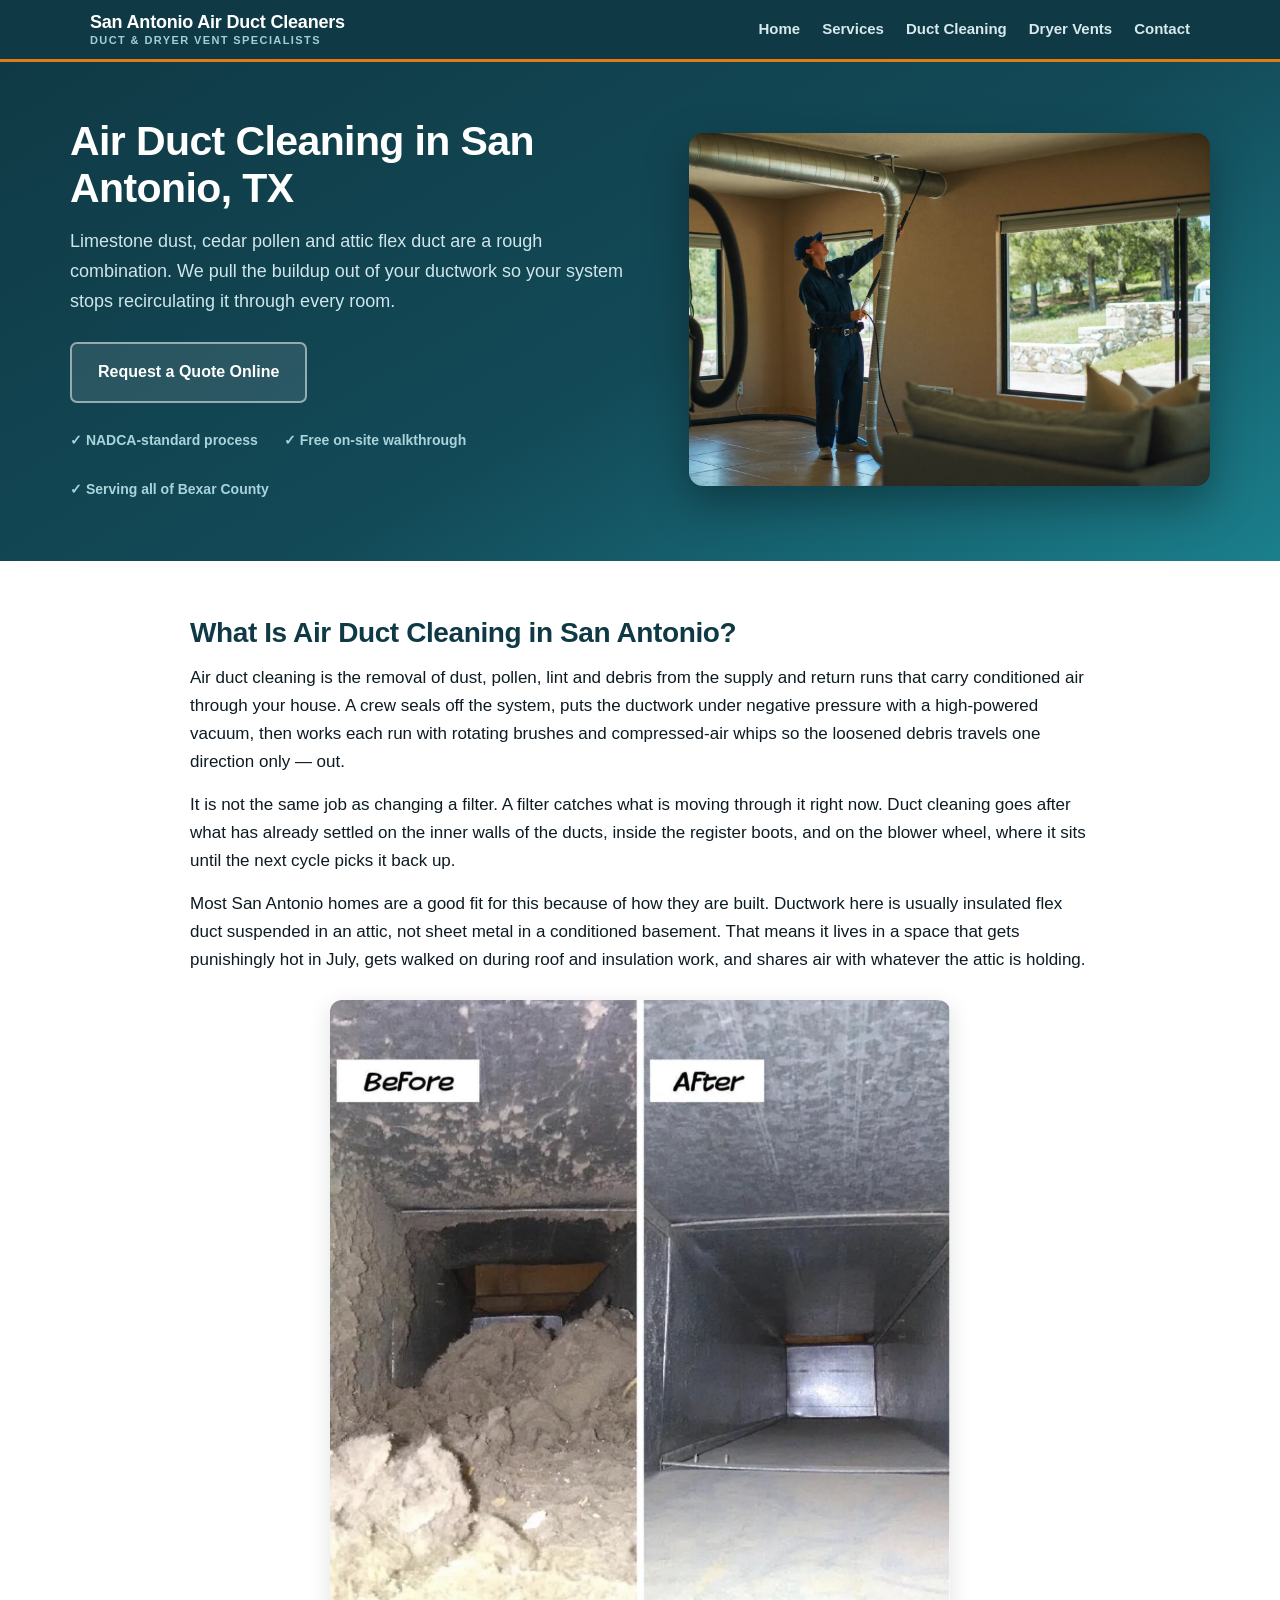
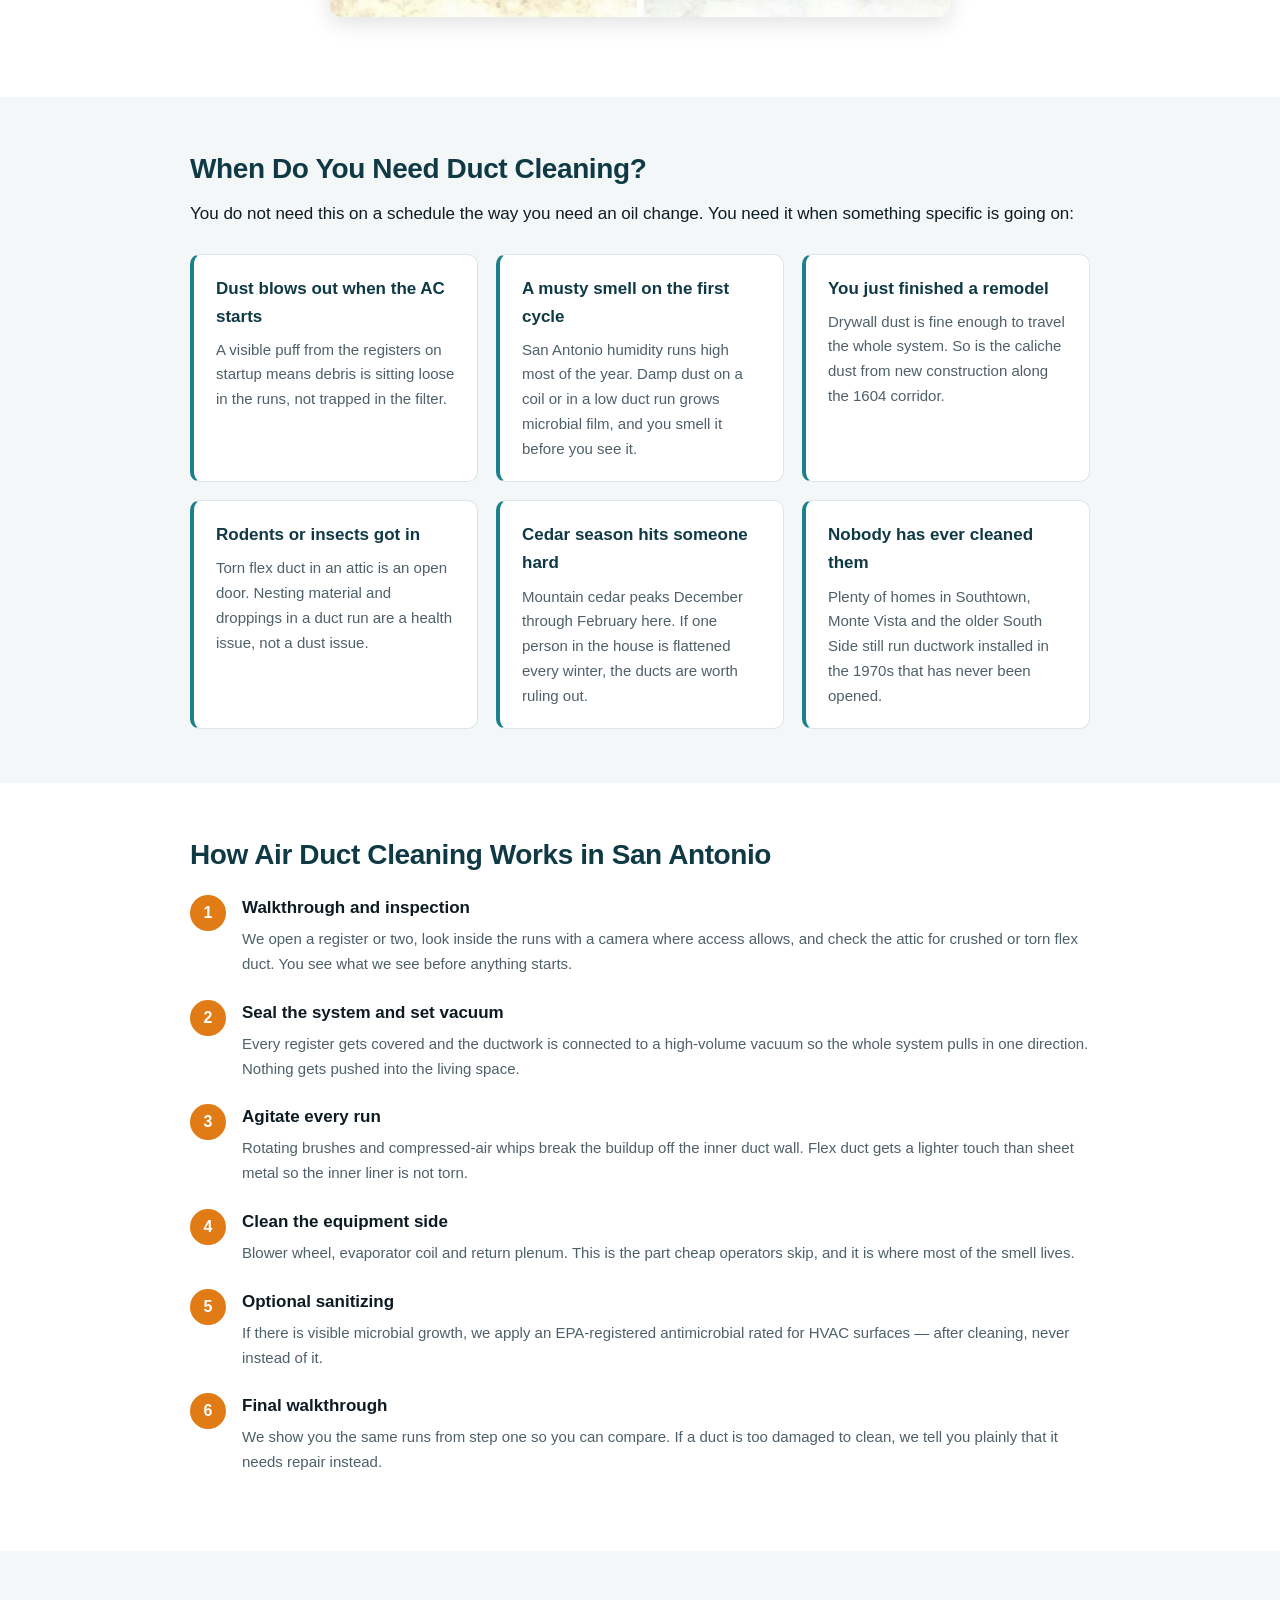
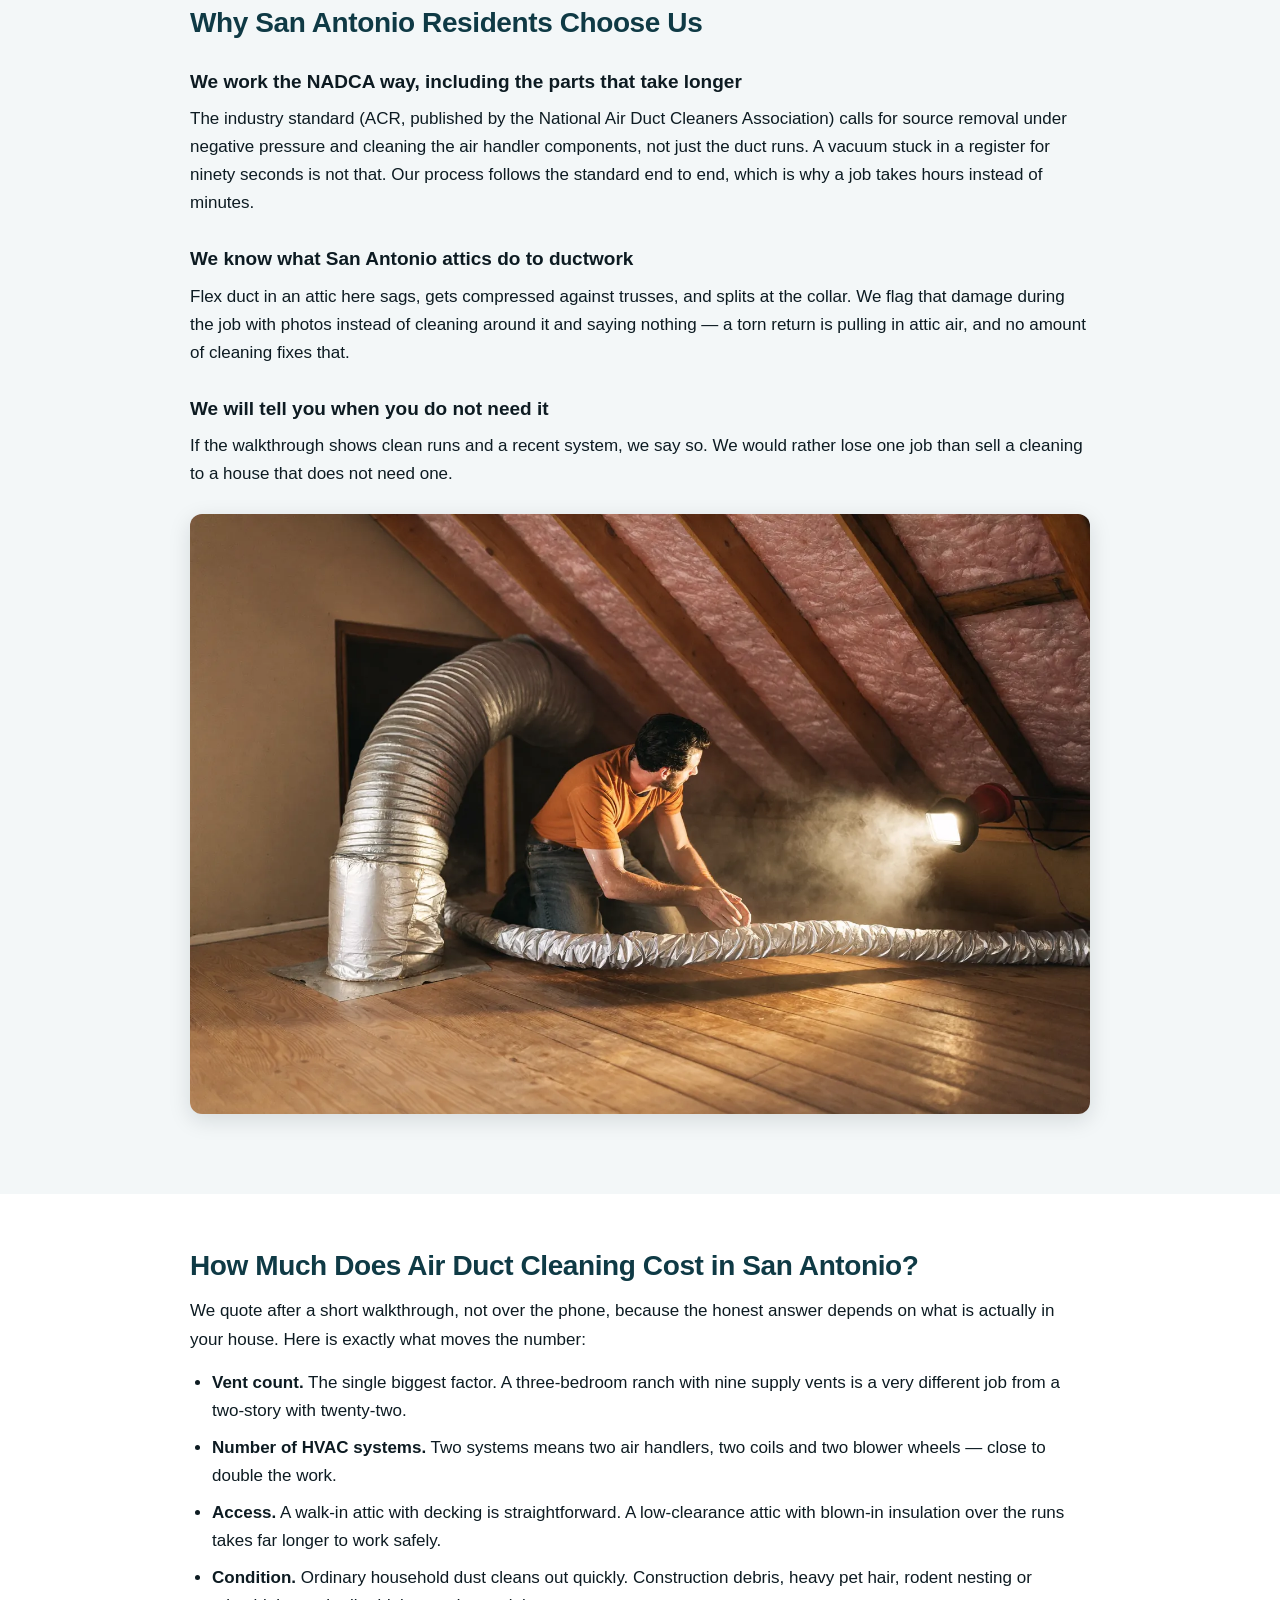
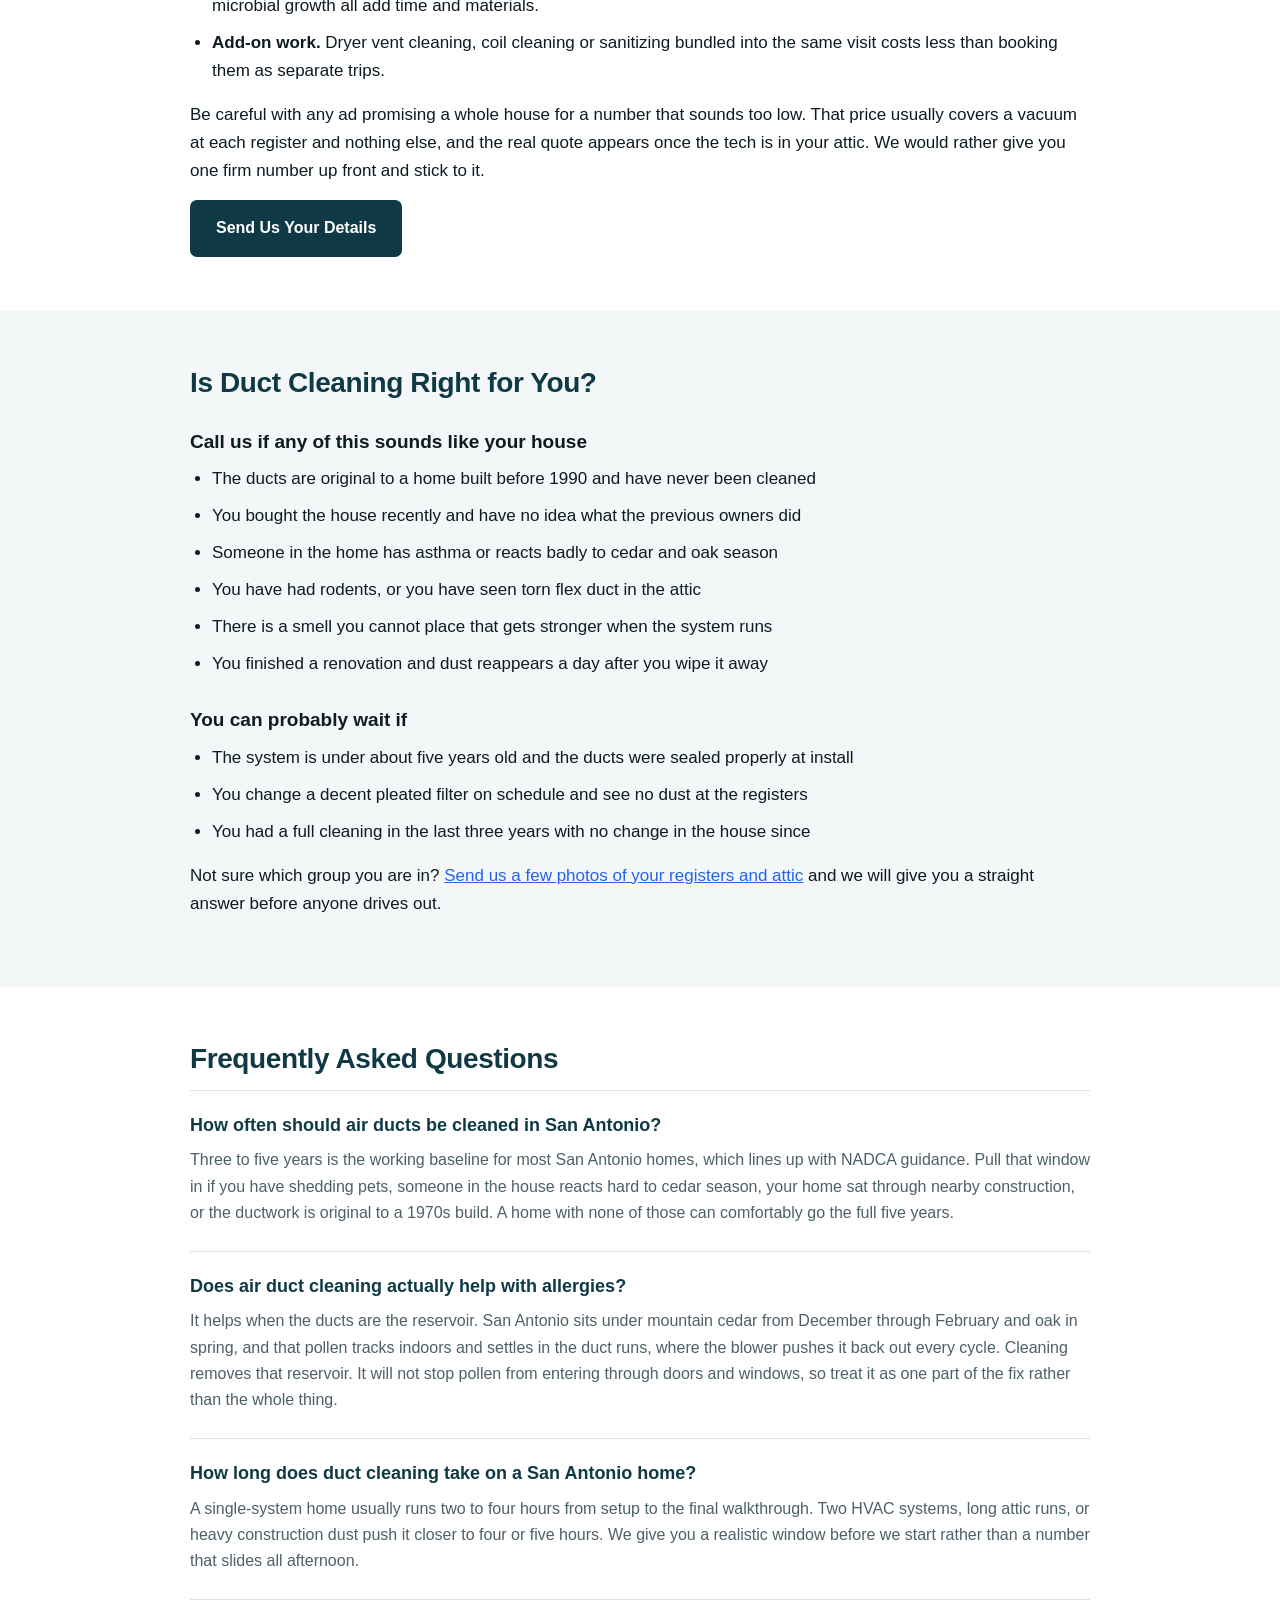
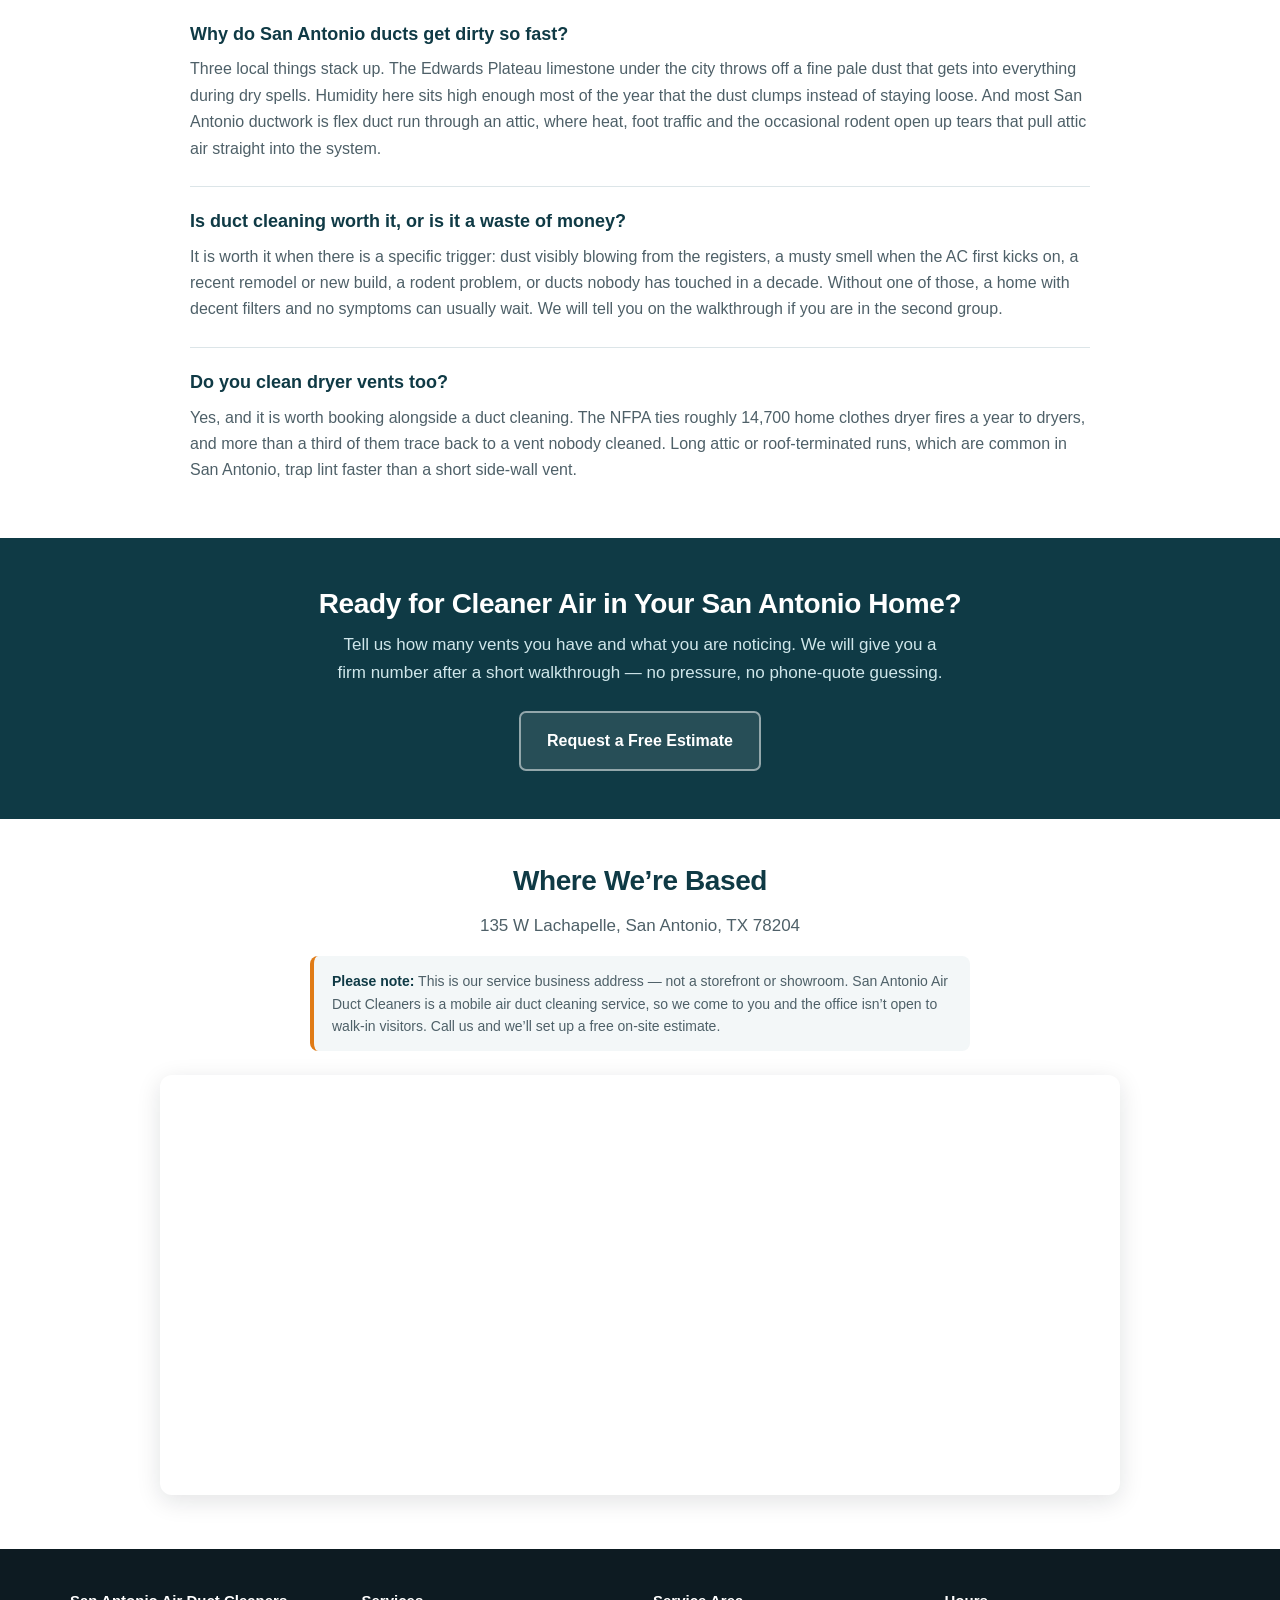
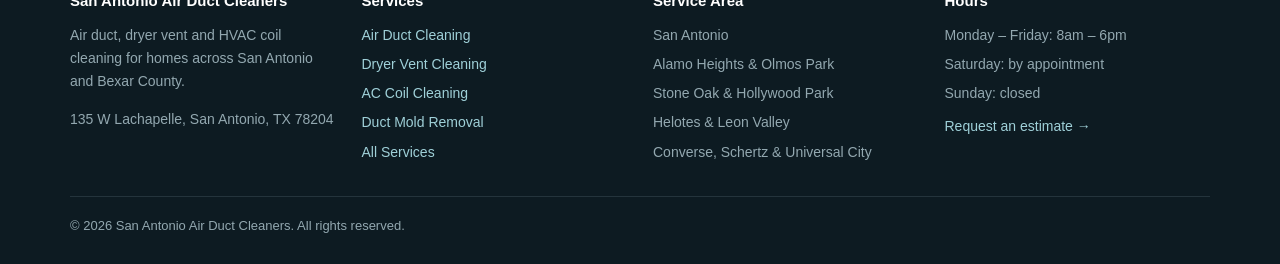
<file: index.html>
<!DOCTYPE html>
<html lang="en">
<head>
<meta charset="utf-8">
<meta name="viewport" content="width=device-width, initial-scale=1.0">
<title>Air Duct Cleaning San Antonio TX | Free Estimates</title>
<meta name="description" content="Air duct cleaning in San Antonio, TX. Whole-home duct cleaning, dryer vents, AC coils and duct mold removal. Contact us for a free estimate.">
<link rel="canonical" href="https://www.sanantonioairductcleaners.com/">
<link rel="stylesheet" href="styles.css">
<script type="application/ld+json">
{
  "@context": "https://schema.org",
  "@type": "LocalBusiness",
  "name": "San Antonio Air Duct Cleaners",
  "url": "https://www.sanantonioairductcleaners.com/",
  "address": {
    "@type": "PostalAddress",
    "streetAddress": "135 W Lachapelle",
    "addressLocality": "San Antonio",
    "addressRegion": "TX",
    "postalCode": "78204",
    "addressCountry": "US"
  },
  "areaServed": "San Antonio, TX",
  "description": "Air duct cleaning in San Antonio, TX",
  "openingHours": "Mo-Fr 08:00-18:00"
}
</script>
<script type="application/ld+json">
{
  "@context": "https://schema.org",
  "@type": "FAQPage",
  "mainEntity": [
    {
      "@type": "Question",
      "name": "How often should air ducts be cleaned in San Antonio?",
      "acceptedAnswer": { "@type": "Answer", "text": "Three to five years is the working baseline for most San Antonio homes, which lines up with NADCA guidance. Pull that window in if you have shedding pets, someone in the house reacts hard to cedar season, your home sat through nearby construction, or the ductwork is original to a 1970s build. A home with none of those can comfortably go the full five years." }
    },
    {
      "@type": "Question",
      "name": "Does air duct cleaning actually help with allergies?",
      "acceptedAnswer": { "@type": "Answer", "text": "It helps when the ducts are the reservoir. San Antonio sits under mountain cedar from December through February and oak in spring, and that pollen tracks indoors and settles in the duct runs, where the blower pushes it back out every cycle. Cleaning removes that reservoir. It will not stop pollen from entering through doors and windows, so treat it as one part of the fix rather than the whole thing." }
    },
    {
      "@type": "Question",
      "name": "How long does duct cleaning take on a San Antonio home?",
      "acceptedAnswer": { "@type": "Answer", "text": "A single-system home usually runs two to four hours from setup to the final walkthrough. Two HVAC systems, long attic runs, or heavy construction dust push it closer to four or five hours. We give you a realistic window before we start rather than a number that slides all afternoon." }
    },
    {
      "@type": "Question",
      "name": "Why do San Antonio ducts get dirty so fast?",
      "acceptedAnswer": { "@type": "Answer", "text": "Three local things stack up. The Edwards Plateau limestone under the city throws off a fine pale dust that gets into everything during dry spells. Humidity here sits high enough most of the year that the dust clumps instead of staying loose. And most San Antonio ductwork is flex duct run through an attic, where heat, foot traffic and the occasional rodent open up tears that pull attic air straight into the system." }
    },
    {
      "@type": "Question",
      "name": "Is duct cleaning worth it, or is it a waste of money?",
      "acceptedAnswer": { "@type": "Answer", "text": "It is worth it when there is a specific trigger: dust visibly blowing from the registers, a musty smell when the AC first kicks on, a recent remodel or new build, a rodent problem, or ducts nobody has touched in a decade. Without one of those, a home with decent filters and no symptoms can usually wait. We will tell you on the walkthrough if you are in the second group." }
    },
    {
      "@type": "Question",
      "name": "Do you clean dryer vents too?",
      "acceptedAnswer": { "@type": "Answer", "text": "Yes, and it is worth booking alongside a duct cleaning. The NFPA ties roughly 14,700 home clothes dryer fires a year to dryers, and more than a third of them trace back to a vent nobody cleaned. Long attic or roof-terminated runs, which are common in San Antonio, trap lint faster than a short side-wall vent." }
    }
  ]
}
</script>
</head>
<body>

<!-- NAV -->
<nav class="nav">
  <div class="nav-wrap">
    <a class="brand" href="/">San Antonio Air Duct Cleaners<span>Duct &amp; Dryer Vent Specialists</span></a>
    <div class="nav-links">
      <a href="/">Home</a>
      <a href="services.html">Services</a>
      <a href="air-duct-cleaning-san-antonio.html">Duct Cleaning</a>
      <a href="dryer-vent-cleaning-san-antonio.html">Dryer Vents</a>
      <a href="contact.html">Contact</a>
    </div>
    
  </div>
</nav>

<!-- HERO -->
<header class="hero">
  <div class="hero-wrap">
    <div>
      <h1>Air Duct Cleaning in San Antonio, TX</h1>
      <p class="lede">Limestone dust, cedar pollen and attic flex duct are a rough combination. We pull the buildup out of your ductwork so your system stops recirculating it through every room.</p>
      <div class="btn-row">
        
        <a class="btn btn-ghost" href="contact.html">Request a Quote Online</a>
      </div>
      <div class="trust-row">
        <span>&#10003; NADCA-standard process</span>
        <span>&#10003; Free on-site walkthrough</span>
        <span>&#10003; Serving all of Bexar County</span>
      </div>
    </div>
    <div class="hero-img">
      <img src="air-duct-cleaning-technician-san-antonio-hero.webp" alt="Air duct cleaning in San Antonio" width="1600" height="1084">
    </div>
  </div>
</header>

<!-- WHAT IS IT -->
<section class="section">
  <div class="section-wrap">
    <h2>What Is Air Duct Cleaning in San Antonio?</h2>
    <p>Air duct cleaning is the removal of dust, pollen, lint and debris from the supply and return runs that carry conditioned air through your house. A crew seals off the system, puts the ductwork under negative pressure with a high-powered vacuum, then works each run with rotating brushes and compressed-air whips so the loosened debris travels one direction only &mdash; out.</p>
    <p>It is not the same job as changing a filter. A filter catches what is moving through it right now. Duct cleaning goes after what has already settled on the inner walls of the ducts, inside the register boots, and on the blower wheel, where it sits until the next cycle picks it back up.</p>
    <p>Most San Antonio homes are a good fit for this because of how they are built. Ductwork here is usually insulated flex duct suspended in an attic, not sheet metal in a conditioned basement. That means it lives in a space that gets punishingly hot in July, gets walked on during roof and insulation work, and shares air with whatever the attic is holding.</p>
    <div class="inline-img" style="max-width:620px;margin-left:auto;margin-right:auto">
      <img src="duct-interior-before-after-san-antonio.webp" alt="Air duct interior before and after cleaning in San Antonio" width="978" height="972">
    </div>
  </div>
</section>

<!-- WHEN -->
<section class="section alt">
  <div class="section-wrap">
    <h2>When Do You Need Duct Cleaning?</h2>
    <p>You do not need this on a schedule the way you need an oil change. You need it when something specific is going on:</p>
    <div class="cards">
      <div class="card"><h3>Dust blows out when the AC starts</h3><p>A visible puff from the registers on startup means debris is sitting loose in the runs, not trapped in the filter.</p></div>
      <div class="card"><h3>A musty smell on the first cycle</h3><p>San Antonio humidity runs high most of the year. Damp dust on a coil or in a low duct run grows microbial film, and you smell it before you see it.</p></div>
      <div class="card"><h3>You just finished a remodel</h3><p>Drywall dust is fine enough to travel the whole system. So is the caliche dust from new construction along the 1604 corridor.</p></div>
      <div class="card"><h3>Rodents or insects got in</h3><p>Torn flex duct in an attic is an open door. Nesting material and droppings in a duct run are a health issue, not a dust issue.</p></div>
      <div class="card"><h3>Cedar season hits someone hard</h3><p>Mountain cedar peaks December through February here. If one person in the house is flattened every winter, the ducts are worth ruling out.</p></div>
      <div class="card"><h3>Nobody has ever cleaned them</h3><p>Plenty of homes in Southtown, Monte Vista and the older South Side still run ductwork installed in the 1970s that has never been opened.</p></div>
    </div>
  </div>
</section>

<!-- HOW IT WORKS -->
<section class="section">
  <div class="section-wrap">
    <h2>How Air Duct Cleaning Works in San Antonio</h2>
    <div class="steps">
      <div class="step"><h3>Walkthrough and inspection</h3><p>We open a register or two, look inside the runs with a camera where access allows, and check the attic for crushed or torn flex duct. You see what we see before anything starts.</p></div>
      <div class="step"><h3>Seal the system and set vacuum</h3><p>Every register gets covered and the ductwork is connected to a high-volume vacuum so the whole system pulls in one direction. Nothing gets pushed into the living space.</p></div>
      <div class="step"><h3>Agitate every run</h3><p>Rotating brushes and compressed-air whips break the buildup off the inner duct wall. Flex duct gets a lighter touch than sheet metal so the inner liner is not torn.</p></div>
      <div class="step"><h3>Clean the equipment side</h3><p>Blower wheel, evaporator coil and return plenum. This is the part cheap operators skip, and it is where most of the smell lives.</p></div>
      <div class="step"><h3>Optional sanitizing</h3><p>If there is visible microbial growth, we apply an EPA-registered antimicrobial rated for HVAC surfaces &mdash; after cleaning, never instead of it.</p></div>
      <div class="step"><h3>Final walkthrough</h3><p>We show you the same runs from step one so you can compare. If a duct is too damaged to clean, we tell you plainly that it needs repair instead.</p></div>
    </div>
  </div>
</section>

<!-- WHY US -->
<section class="section alt">
  <div class="section-wrap">
    <h2>Why San Antonio Residents Choose Us</h2>
    <h3>We work the NADCA way, including the parts that take longer</h3>
    <p>The industry standard (ACR, published by the National Air Duct Cleaners Association) calls for source removal under negative pressure and cleaning the air handler components, not just the duct runs. A vacuum stuck in a register for ninety seconds is not that. Our process follows the standard end to end, which is why a job takes hours instead of minutes.</p>
    <h3>We know what San Antonio attics do to ductwork</h3>
    <p>Flex duct in an attic here sags, gets compressed against trusses, and splits at the collar. We flag that damage during the job with photos instead of cleaning around it and saying nothing &mdash; a torn return is pulling in attic air, and no amount of cleaning fixes that.</p>
    <h3>We will tell you when you do not need it</h3>
    <p>If the walkthrough shows clean runs and a recent system, we say so. We would rather lose one job than sell a cleaning to a house that does not need one.</p>
    <div class="inline-img">
      <img src="attic-duct-cleaning-san-antonio.webp" alt="Attic duct cleaning in San Antonio" width="1600" height="1067">
    </div>
  </div>
</section>

<!-- COST -->
<section class="section">
  <div class="section-wrap">
    <h2>How Much Does Air Duct Cleaning Cost in San Antonio?</h2>
    <p>We quote after a short walkthrough, not over the phone, because the honest answer depends on what is actually in your house. Here is exactly what moves the number:</p>
    <ul>
      <li><strong>Vent count.</strong> The single biggest factor. A three-bedroom ranch with nine supply vents is a very different job from a two-story with twenty-two.</li>
      <li><strong>Number of HVAC systems.</strong> Two systems means two air handlers, two coils and two blower wheels &mdash; close to double the work.</li>
      <li><strong>Access.</strong> A walk-in attic with decking is straightforward. A low-clearance attic with blown-in insulation over the runs takes far longer to work safely.</li>
      <li><strong>Condition.</strong> Ordinary household dust cleans out quickly. Construction debris, heavy pet hair, rodent nesting or microbial growth all add time and materials.</li>
      <li><strong>Add-on work.</strong> Dryer vent cleaning, coil cleaning or sanitizing bundled into the same visit costs less than booking them as separate trips.</li>
    </ul>
    <p>Be careful with any ad promising a whole house for a number that sounds too low. That price usually covers a vacuum at each register and nothing else, and the real quote appears once the tech is in your attic. We would rather give you one firm number up front and stick to it.</p>
    <div class="btn-row">
      
      <a class="btn btn-solid" href="contact.html">Send Us Your Details</a>
    </div>
  </div>
</section>

<!-- RIGHT FOR YOU -->
<section class="section alt">
  <div class="section-wrap">
    <h2>Is Duct Cleaning Right for You?</h2>
    <h3>Call us if any of this sounds like your house</h3>
    <ul>
      <li>The ducts are original to a home built before 1990 and have never been cleaned</li>
      <li>You bought the house recently and have no idea what the previous owners did</li>
      <li>Someone in the home has asthma or reacts badly to cedar and oak season</li>
      <li>You have had rodents, or you have seen torn flex duct in the attic</li>
      <li>There is a smell you cannot place that gets stronger when the system runs</li>
      <li>You finished a renovation and dust reappears a day after you wipe it away</li>
    </ul>
    <h3>You can probably wait if</h3>
    <ul>
      <li>The system is under about five years old and the ducts were sealed properly at install</li>
      <li>You change a decent pleated filter on schedule and see no dust at the registers</li>
      <li>You had a full cleaning in the last three years with no change in the house since</li>
    </ul>
    <p>Not sure which group you are in? <a class="body-link" href="contact.html">Send us a few photos of your registers and attic</a> and we will give you a straight answer before anyone drives out.</p>
  </div>
</section>

<!-- FAQ -->
<section class="section">
  <div class="section-wrap">
    <h2>Frequently Asked Questions</h2>

    <div class="faq">
      <h3>How often should air ducts be cleaned in San Antonio?</h3>
      <p>Three to five years is the working baseline for most San Antonio homes, which lines up with NADCA guidance. Pull that window in if you have shedding pets, someone in the house reacts hard to cedar season, your home sat through nearby construction, or the ductwork is original to a 1970s build. A home with none of those can comfortably go the full five years.</p>
    </div>

    <div class="faq">
      <h3>Does air duct cleaning actually help with allergies?</h3>
      <p>It helps when the ducts are the reservoir. San Antonio sits under mountain cedar from December through February and oak in spring, and that pollen tracks indoors and settles in the duct runs, where the blower pushes it back out every cycle. Cleaning removes that reservoir. It will not stop pollen from entering through doors and windows, so treat it as one part of the fix rather than the whole thing.</p>
    </div>

    <div class="faq">
      <h3>How long does duct cleaning take on a San Antonio home?</h3>
      <p>A single-system home usually runs two to four hours from setup to the final walkthrough. Two HVAC systems, long attic runs, or heavy construction dust push it closer to four or five hours. We give you a realistic window before we start rather than a number that slides all afternoon.</p>
    </div>

    <div class="faq">
      <h3>Why do San Antonio ducts get dirty so fast?</h3>
      <p>Three local things stack up. The Edwards Plateau limestone under the city throws off a fine pale dust that gets into everything during dry spells. Humidity here sits high enough most of the year that the dust clumps instead of staying loose. And most San Antonio ductwork is flex duct run through an attic, where heat, foot traffic and the occasional rodent open up tears that pull attic air straight into the system.</p>
    </div>

    <div class="faq">
      <h3>Is duct cleaning worth it, or is it a waste of money?</h3>
      <p>It is worth it when there is a specific trigger: dust visibly blowing from the registers, a musty smell when the AC first kicks on, a recent remodel or new build, a rodent problem, or ducts nobody has touched in a decade. Without one of those, a home with decent filters and no symptoms can usually wait. We will tell you on the walkthrough if you are in the second group.</p>
    </div>

    <div class="faq">
      <h3>Do you clean dryer vents too?</h3>
      <p>Yes, and it is worth booking alongside a duct cleaning. The NFPA ties roughly 14,700 home clothes dryer fires a year to dryers, and more than a third of them trace back to a vent nobody cleaned. Long attic or roof-terminated runs, which are common in San Antonio, trap lint faster than a short side-wall vent.</p>
    </div>
  </div>
</section>

<!-- CTA -->
<section class="cta">
  <h2>Ready for Cleaner Air in Your San Antonio Home?</h2>
  <p>Tell us how many vents you have and what you are noticing. We will give you a firm number after a short walkthrough &mdash; no pressure, no phone-quote guessing.</p>
  <div class="btn-row" style="justify-content:center">
    
    <a class="btn btn-ghost" href="contact.html">Request a Free Estimate</a>
  </div>
</section>

<!-- MAP / LOCATION -->
<section class="section" style="padding-top:44px;">
  <div class="section-wrap wide" style="text-align:center;">
    <h2>Where We&rsquo;re Based</h2>
    <p style="color:var(--muted);margin-bottom:16px;">135 W Lachapelle, San Antonio, TX 78204</p>
    <p class="note"><strong style="color:var(--deep);">Please note:</strong> This is our service business address &mdash; not a storefront or showroom. San Antonio Air Duct Cleaners is a mobile air duct cleaning service, so we come to you and the office isn&rsquo;t open to walk-in visitors. Call us and we&rsquo;ll set up a free on-site estimate.</p>
    <div class="map-frame">
      <iframe title="Map to San Antonio Air Duct Cleaners service address, 135 W Lachapelle, San Antonio, TX 78204" src="https://www.google.com/maps?q=135+W+Lachapelle%2C+San+Antonio%2C+TX+78204&amp;output=embed" width="100%" height="420" style="border:0; display:block;" loading="lazy" referrerpolicy="no-referrer-when-downgrade" allowfullscreen></iframe>
    </div>
  </div>
</section>

<!-- FOOTER -->
<footer class="footer">
  <div class="footer-wrap">
    <div>
      <h4>San Antonio Air Duct Cleaners</h4>
      <p>Air duct, dryer vent and HVAC coil cleaning for homes across San Antonio and Bexar County.</p>
            <p>135 W Lachapelle, San Antonio, TX 78204</p>
    </div>
    <div>
      <h4>Services</h4>
      <ul>
        <li><a href="air-duct-cleaning-san-antonio.html">Air Duct Cleaning</a></li>
        <li><a href="dryer-vent-cleaning-san-antonio.html">Dryer Vent Cleaning</a></li>
        <li><a href="ac-coil-cleaning-san-antonio.html">AC Coil Cleaning</a></li>
        <li><a href="duct-mold-removal-san-antonio.html">Duct Mold Removal</a></li>
        <li><a href="services.html">All Services</a></li>
      </ul>
    </div>
    <div>
      <h4>Service Area</h4>
      <ul>
        <li>San Antonio</li>
        <li>Alamo Heights &amp; Olmos Park</li>
        <li>Stone Oak &amp; Hollywood Park</li>
        <li>Helotes &amp; Leon Valley</li>
        <li>Converse, Schertz &amp; Universal City</li>
      </ul>
    </div>
    <div>
      <h4>Hours</h4>
      <ul>
        <li>Monday &ndash; Friday: 8am &ndash; 6pm</li>
        <li>Saturday: by appointment</li>
        <li>Sunday: closed</li>
      </ul>
      <p style="margin-top:10px"><a href="contact.html">Request an estimate &rarr;</a></p>
    </div>
  </div>
  <div class="copyright">&copy; 2026 San Antonio Air Duct Cleaners. All rights reserved.</div>
</footer>

</body>
</html>
</file>
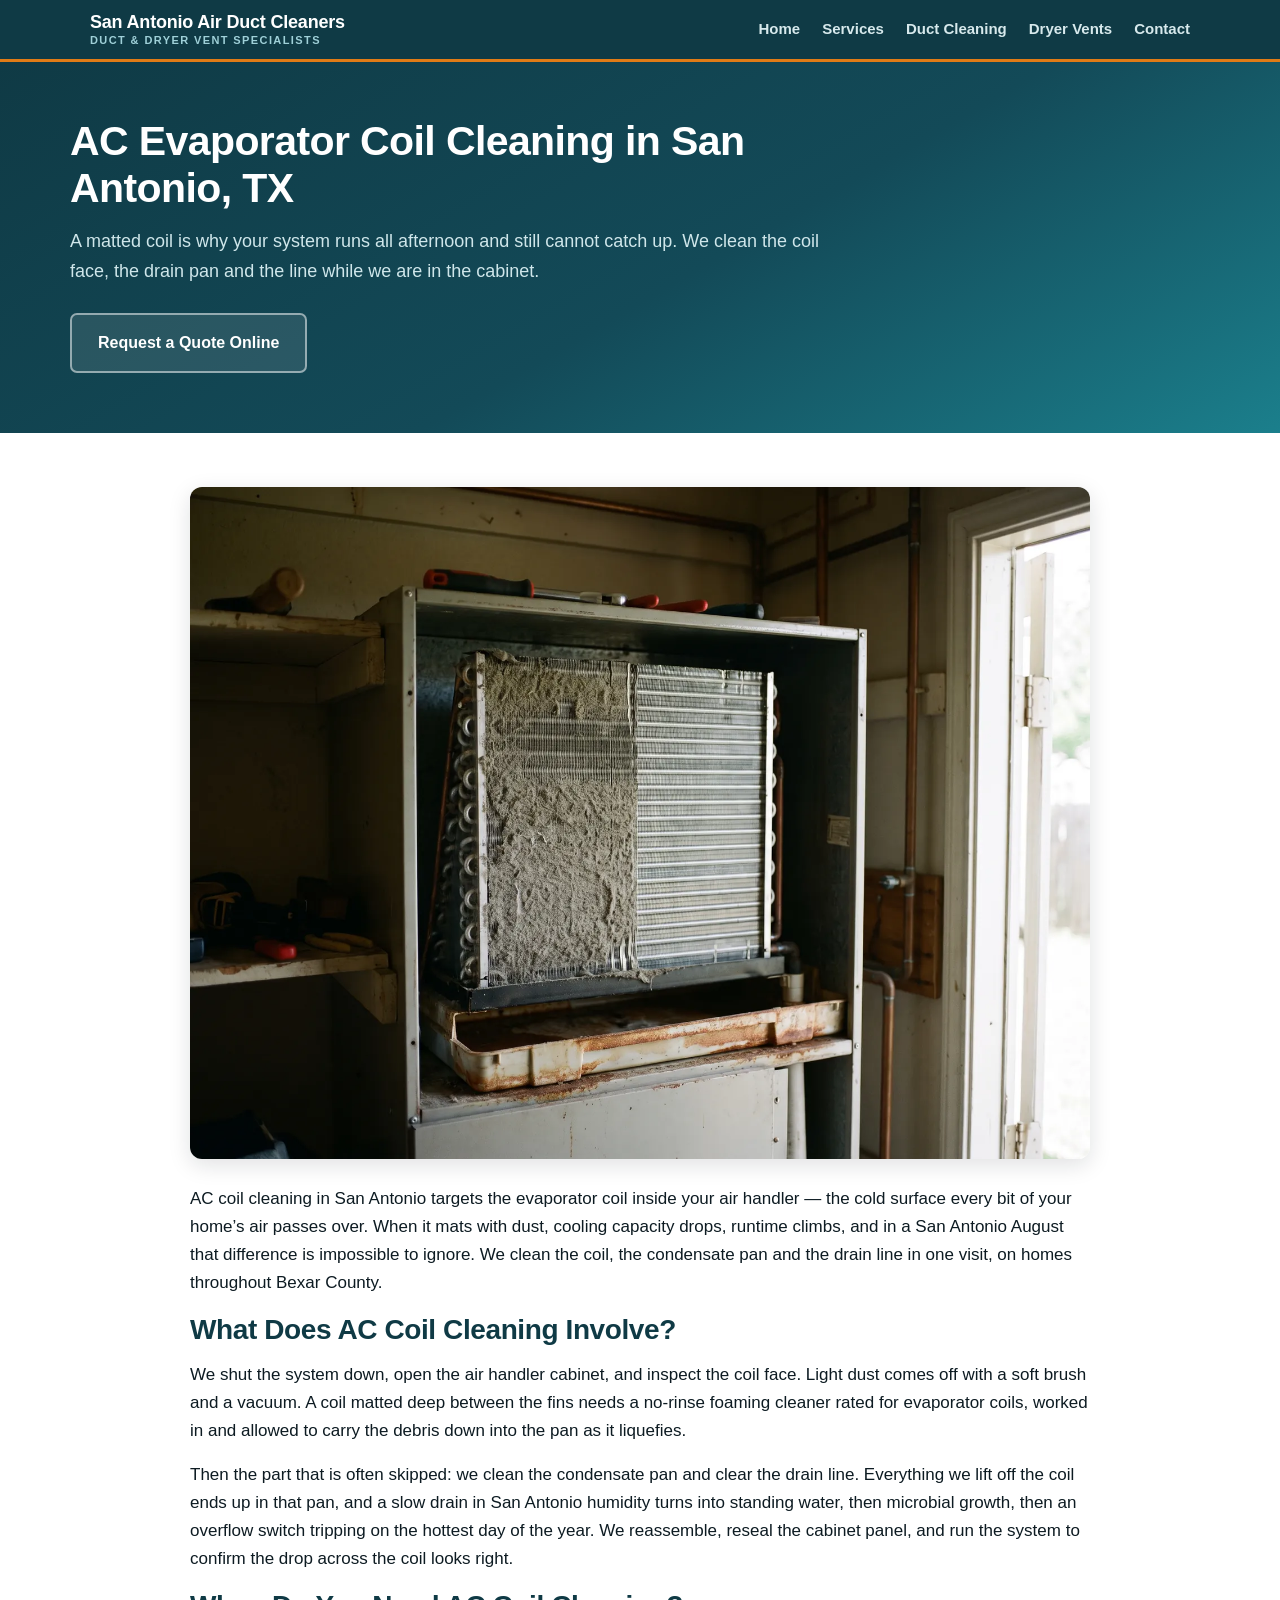
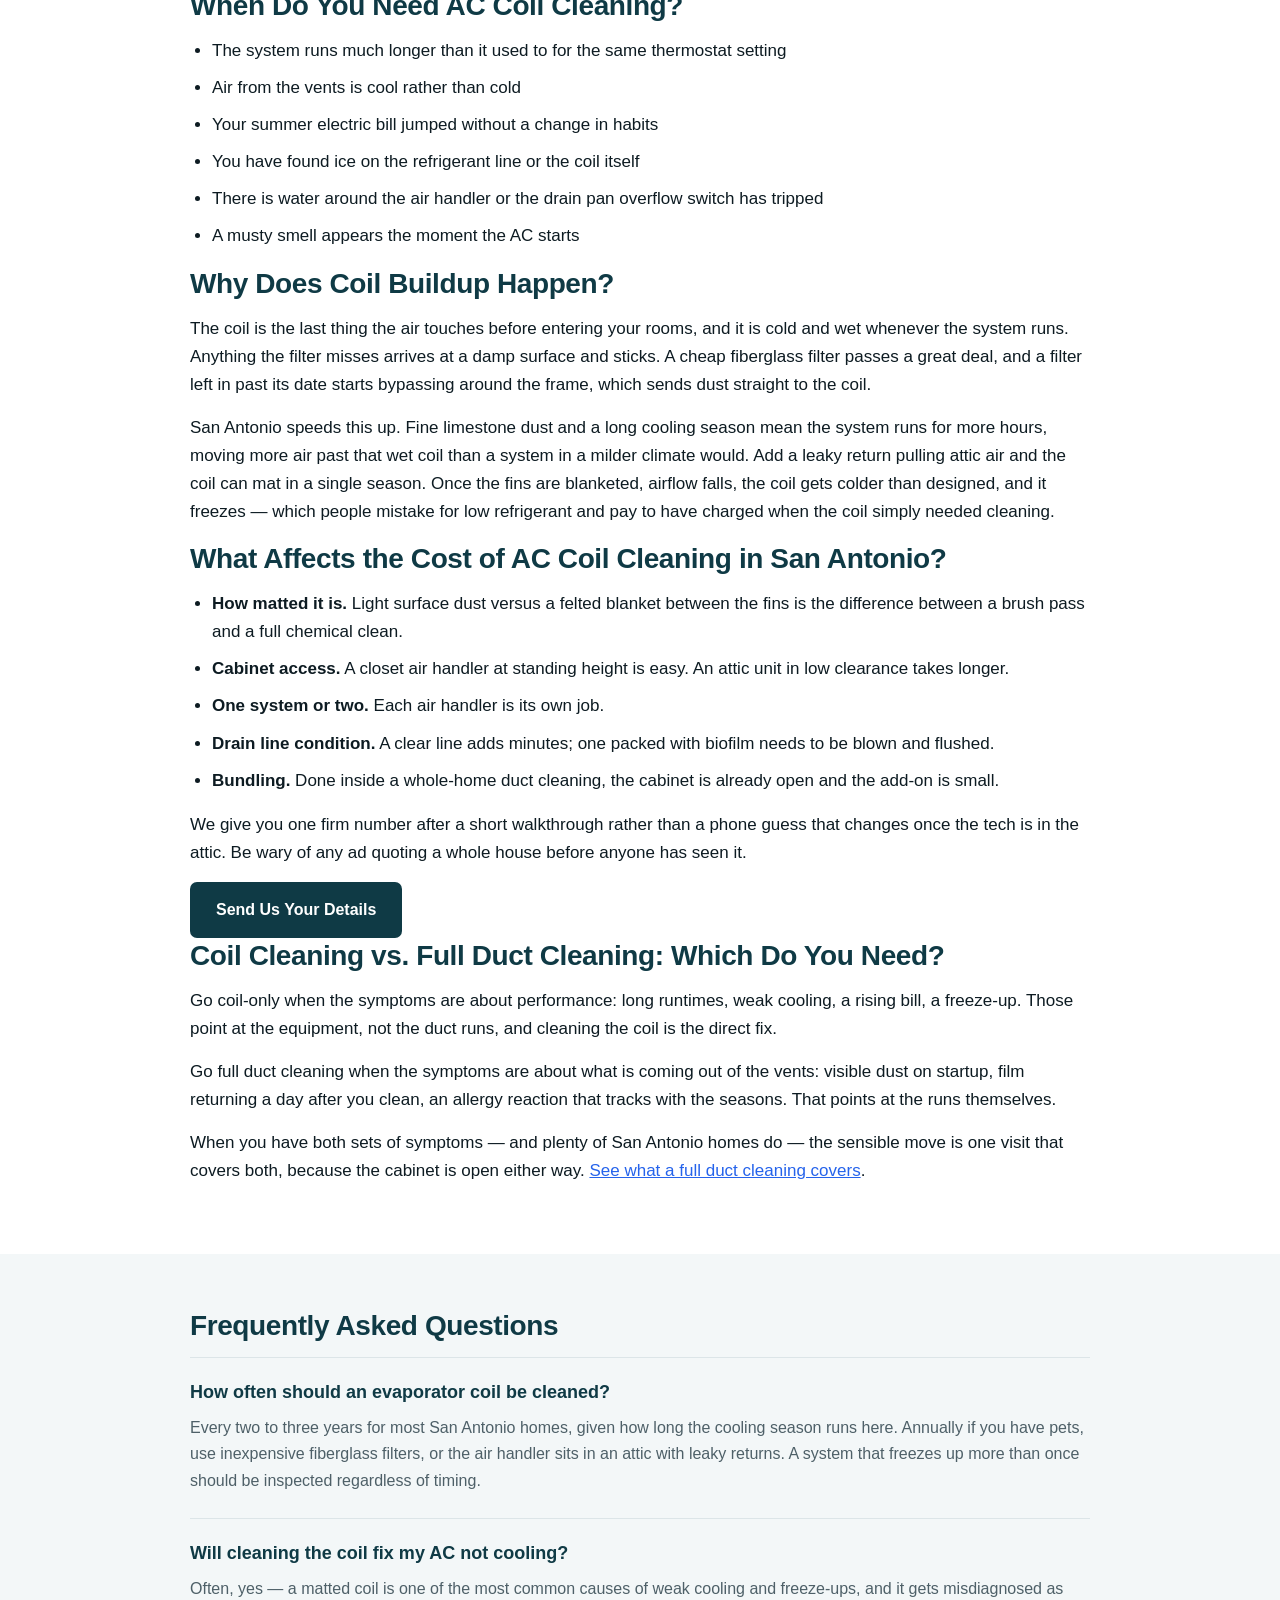
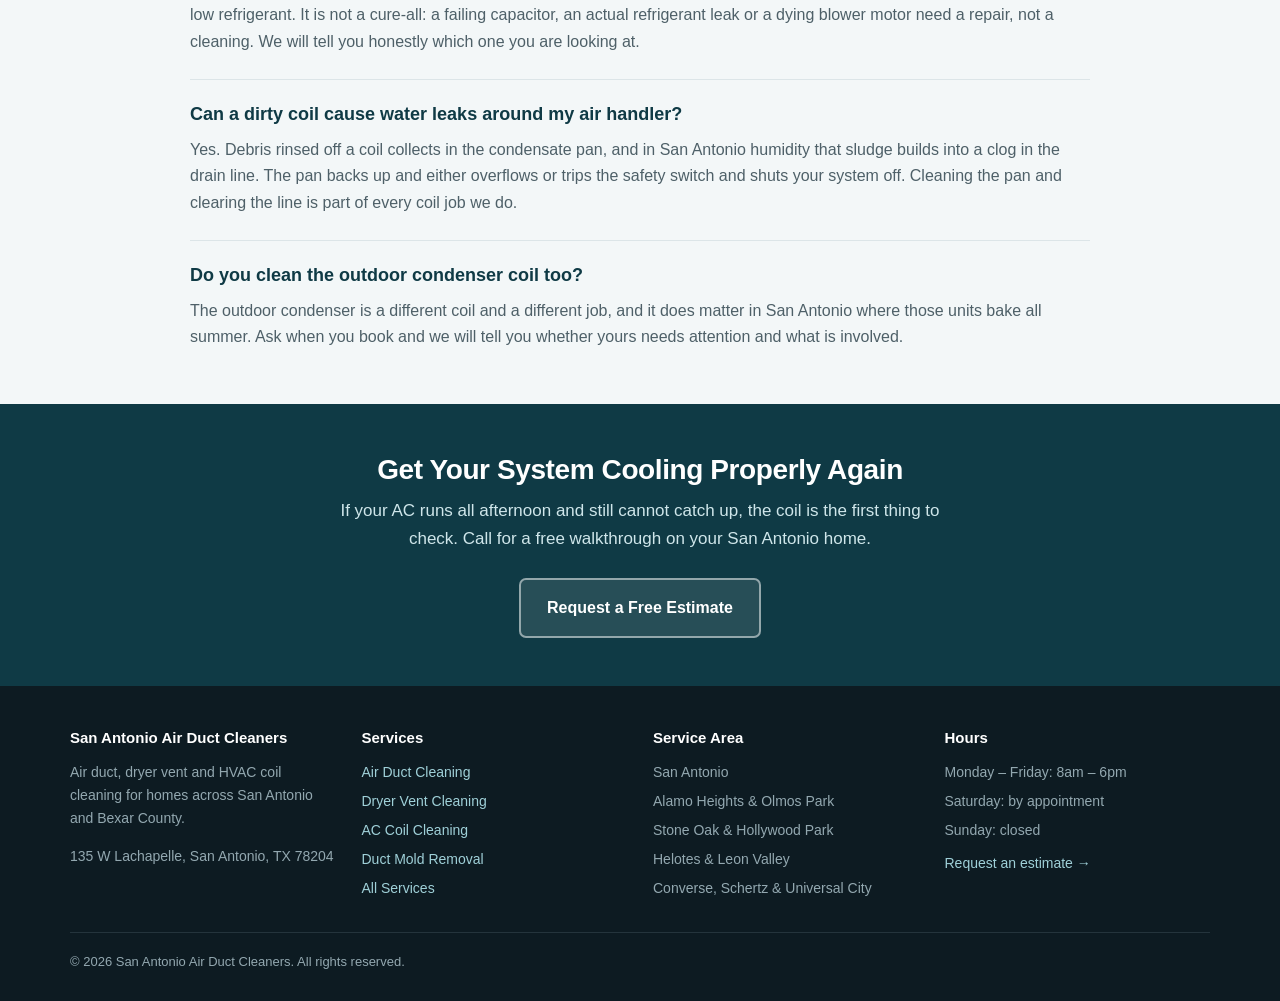
<file: ac-coil-cleaning-san-antonio.html>
<!DOCTYPE html>
<html lang="en">
<head>
<meta charset="utf-8">
<meta name="viewport" content="width=device-width, initial-scale=1.0">
<title>AC Coil Cleaning San Antonio, TX | Evaporator Coils</title>
<meta name="description" content="AC evaporator coil cleaning in San Antonio, TX. Restore airflow, cut runtime and stop freeze-ups. Contact us for a free estimate.">
<link rel="canonical" href="https://www.sanantonioairductcleaners.com/ac-coil-cleaning-san-antonio.html">
<link rel="stylesheet" href="styles.css">
<script type="application/ld+json">
{
  "@context": "https://schema.org",
  "@type": "LocalBusiness",
  "name": "San Antonio Air Duct Cleaners",
  "url": "https://www.sanantonioairductcleaners.com/",
  "address": {
    "@type": "PostalAddress",
    "streetAddress": "135 W Lachapelle",
    "addressLocality": "San Antonio",
    "addressRegion": "TX",
    "postalCode": "78204",
    "addressCountry": "US"
  },
  "areaServed": "San Antonio, TX",
  "description": "Air duct cleaning in San Antonio, TX",
  "openingHours": "Mo-Fr 08:00-18:00"
}
</script>
<script type="application/ld+json">
{
  "@context": "https://schema.org",
  "@type": "FAQPage",
  "mainEntity": [
    {
      "@type": "Question",
      "name": "How often should an evaporator coil be cleaned?",
      "acceptedAnswer": {
        "@type": "Answer",
        "text": "Every two to three years for most San Antonio homes, given how long the cooling season runs here. Annually if you have pets, use inexpensive fiberglass filters, or the air handler sits in an attic with leaky returns. A system that freezes up more than once should be inspected regardless of timing."
      }
    },
    {
      "@type": "Question",
      "name": "Will cleaning the coil fix my AC not cooling?",
      "acceptedAnswer": {
        "@type": "Answer",
        "text": "Often, yes &mdash; a matted coil is one of the most common causes of weak cooling and freeze-ups, and it gets misdiagnosed as low refrigerant. It is not a cure-all: a failing capacitor, an actual refrigerant leak or a dying blower motor need a repair, not a cleaning. We will tell you honestly which one you are looking at."
      }
    },
    {
      "@type": "Question",
      "name": "Can a dirty coil cause water leaks around my air handler?",
      "acceptedAnswer": {
        "@type": "Answer",
        "text": "Yes. Debris rinsed off a coil collects in the condensate pan, and in San Antonio humidity that sludge builds into a clog in the drain line. The pan backs up and either overflows or trips the safety switch and shuts your system off. Cleaning the pan and clearing the line is part of every coil job we do."
      }
    },
    {
      "@type": "Question",
      "name": "Do you clean the outdoor condenser coil too?",
      "acceptedAnswer": {
        "@type": "Answer",
        "text": "The outdoor condenser is a different coil and a different job, and it does matter in San Antonio where those units bake all summer. Ask when you book and we will tell you whether yours needs attention and what is involved."
      }
    }
  ]
}
</script>
</head>
<body>

<nav class="nav">
  <div class="nav-wrap">
    <a class="brand" href="/">San Antonio Air Duct Cleaners<span>Duct &amp; Dryer Vent Specialists</span></a>
    <div class="nav-links">
      <a href="/">Home</a>
      <a href="services.html">Services</a>
      <a href="air-duct-cleaning-san-antonio.html">Duct Cleaning</a>
      <a href="dryer-vent-cleaning-san-antonio.html">Dryer Vents</a>
      <a href="contact.html">Contact</a>
    </div>
    
  </div>
</nav>

<header class="hero">
  <div class="hero-wrap" style="grid-template-columns:1fr;">
    <div style="max-width:760px">
      <h1>AC Evaporator Coil Cleaning in San Antonio, TX</h1>
      <p class="lede">A matted coil is why your system runs all afternoon and still cannot catch up. We clean the coil face, the drain pan and the line while we are in the cabinet.</p>
      <div class="btn-row">
        
        <a class="btn btn-ghost" href="contact.html">Request a Quote Online</a>
      </div>
    </div>
  </div>
</header>

<section class="section">
  <div class="section-wrap">
    <div class="inline-img" style="margin-top:0"><img src="ac-evaporator-coil-cleaning-san-antonio.webp" alt="AC evaporator coil cleaning in San Antonio" width="1600" height="1195"></div>
    <p>AC coil cleaning in San Antonio targets the evaporator coil inside your air handler &mdash; the cold surface every bit of your home&rsquo;s air passes over. When it mats with dust, cooling capacity drops, runtime climbs, and in a San Antonio August that difference is impossible to ignore. We clean the coil, the condensate pan and the drain line in one visit, on homes throughout Bexar County.</p>

    <h2>What Does AC Coil Cleaning Involve?</h2>
    <p>We shut the system down, open the air handler cabinet, and inspect the coil face. Light dust comes off with a soft brush and a vacuum. A coil matted deep between the fins needs a no-rinse foaming cleaner rated for evaporator coils, worked in and allowed to carry the debris down into the pan as it liquefies.</p>
    <p>Then the part that is often skipped: we clean the condensate pan and clear the drain line. Everything we lift off the coil ends up in that pan, and a slow drain in San Antonio humidity turns into standing water, then microbial growth, then an overflow switch tripping on the hottest day of the year. We reassemble, reseal the cabinet panel, and run the system to confirm the drop across the coil looks right.</p>

    <h2>When Do You Need AC Coil Cleaning?</h2>
    <ul>
      <li>The system runs much longer than it used to for the same thermostat setting</li>
      <li>Air from the vents is cool rather than cold</li>
      <li>Your summer electric bill jumped without a change in habits</li>
      <li>You have found ice on the refrigerant line or the coil itself</li>
      <li>There is water around the air handler or the drain pan overflow switch has tripped</li>
      <li>A musty smell appears the moment the AC starts</li>
    </ul>

    <h2>Why Does Coil Buildup Happen?</h2>
    <p>The coil is the last thing the air touches before entering your rooms, and it is cold and wet whenever the system runs. Anything the filter misses arrives at a damp surface and sticks. A cheap fiberglass filter passes a great deal, and a filter left in past its date starts bypassing around the frame, which sends dust straight to the coil.</p>
    <p>San Antonio speeds this up. Fine limestone dust and a long cooling season mean the system runs for more hours, moving more air past that wet coil than a system in a milder climate would. Add a leaky return pulling attic air and the coil can mat in a single season. Once the fins are blanketed, airflow falls, the coil gets colder than designed, and it freezes &mdash; which people mistake for low refrigerant and pay to have charged when the coil simply needed cleaning.</p>

    <h2>What Affects the Cost of AC Coil Cleaning in San Antonio?</h2>
    <ul>
      <li><strong>How matted it is.</strong> Light surface dust versus a felted blanket between the fins is the difference between a brush pass and a full chemical clean.</li>
      <li><strong>Cabinet access.</strong> A closet air handler at standing height is easy. An attic unit in low clearance takes longer.</li>
      <li><strong>One system or two.</strong> Each air handler is its own job.</li>
      <li><strong>Drain line condition.</strong> A clear line adds minutes; one packed with biofilm needs to be blown and flushed.</li>
      <li><strong>Bundling.</strong> Done inside a whole-home duct cleaning, the cabinet is already open and the add-on is small.</li>
    </ul>
    <p>We give you one firm number after a short walkthrough rather than a phone guess that changes once the tech is in the attic. Be wary of any ad quoting a whole house before anyone has seen it.</p>
    <div class="btn-row"><a class="btn btn-solid" href="contact.html">Send Us Your Details</a></div>

    <h2>Coil Cleaning vs. Full Duct Cleaning: Which Do You Need?</h2>
    <p>Go coil-only when the symptoms are about performance: long runtimes, weak cooling, a rising bill, a freeze-up. Those point at the equipment, not the duct runs, and cleaning the coil is the direct fix.</p>
    <p>Go full duct cleaning when the symptoms are about what is coming out of the vents: visible dust on startup, film returning a day after you clean, an allergy reaction that tracks with the seasons. That points at the runs themselves.</p>
    <p>When you have both sets of symptoms &mdash; and plenty of San Antonio homes do &mdash; the sensible move is one visit that covers both, because the cabinet is open either way. <a class="body-link" href="air-duct-cleaning-san-antonio.html">See what a full duct cleaning covers</a>.</p>

  </div>
</section>

<section class="section alt">
  <div class="section-wrap">
    <h2>Frequently Asked Questions</h2>
    <div class="faq">
      <h3>How often should an evaporator coil be cleaned?</h3>
      <p>Every two to three years for most San Antonio homes, given how long the cooling season runs here. Annually if you have pets, use inexpensive fiberglass filters, or the air handler sits in an attic with leaky returns. A system that freezes up more than once should be inspected regardless of timing.</p>
    </div>
    <div class="faq">
      <h3>Will cleaning the coil fix my AC not cooling?</h3>
      <p>Often, yes &mdash; a matted coil is one of the most common causes of weak cooling and freeze-ups, and it gets misdiagnosed as low refrigerant. It is not a cure-all: a failing capacitor, an actual refrigerant leak or a dying blower motor need a repair, not a cleaning. We will tell you honestly which one you are looking at.</p>
    </div>
    <div class="faq">
      <h3>Can a dirty coil cause water leaks around my air handler?</h3>
      <p>Yes. Debris rinsed off a coil collects in the condensate pan, and in San Antonio humidity that sludge builds into a clog in the drain line. The pan backs up and either overflows or trips the safety switch and shuts your system off. Cleaning the pan and clearing the line is part of every coil job we do.</p>
    </div>
    <div class="faq">
      <h3>Do you clean the outdoor condenser coil too?</h3>
      <p>The outdoor condenser is a different coil and a different job, and it does matter in San Antonio where those units bake all summer. Ask when you book and we will tell you whether yours needs attention and what is involved.</p>
    </div>
  </div>
</section>

<section class="cta">
  <h2>Get Your System Cooling Properly Again</h2>
  <p>If your AC runs all afternoon and still cannot catch up, the coil is the first thing to check. Call for a free walkthrough on your San Antonio home.</p>
  <div class="btn-row" style="justify-content:center">
    
    <a class="btn btn-ghost" href="contact.html">Request a Free Estimate</a>
  </div>
</section>


<footer class="footer">
  <div class="footer-wrap">
    <div>
      <h4>San Antonio Air Duct Cleaners</h4>
      <p>Air duct, dryer vent and HVAC coil cleaning for homes across San Antonio and Bexar County.</p>
            <p>135 W Lachapelle, San Antonio, TX 78204</p>
    </div>
    <div>
      <h4>Services</h4>
      <ul>
        <li><a href="air-duct-cleaning-san-antonio.html">Air Duct Cleaning</a></li>
        <li><a href="dryer-vent-cleaning-san-antonio.html">Dryer Vent Cleaning</a></li>
        <li><a href="ac-coil-cleaning-san-antonio.html">AC Coil Cleaning</a></li>
        <li><a href="duct-mold-removal-san-antonio.html">Duct Mold Removal</a></li>
        <li><a href="services.html">All Services</a></li>
      </ul>
    </div>
    <div>
      <h4>Service Area</h4>
      <ul>
        <li>San Antonio</li>
        <li>Alamo Heights &amp; Olmos Park</li>
        <li>Stone Oak &amp; Hollywood Park</li>
        <li>Helotes &amp; Leon Valley</li>
        <li>Converse, Schertz &amp; Universal City</li>
      </ul>
    </div>
    <div>
      <h4>Hours</h4>
      <ul>
        <li>Monday &ndash; Friday: 8am &ndash; 6pm</li>
        <li>Saturday: by appointment</li>
        <li>Sunday: closed</li>
      </ul>
      <p style="margin-top:10px"><a href="contact.html">Request an estimate &rarr;</a></p>
    </div>
  </div>
  <div class="copyright">&copy; 2026 San Antonio Air Duct Cleaners. All rights reserved.</div>
</footer>

</body>
</html>
</file>
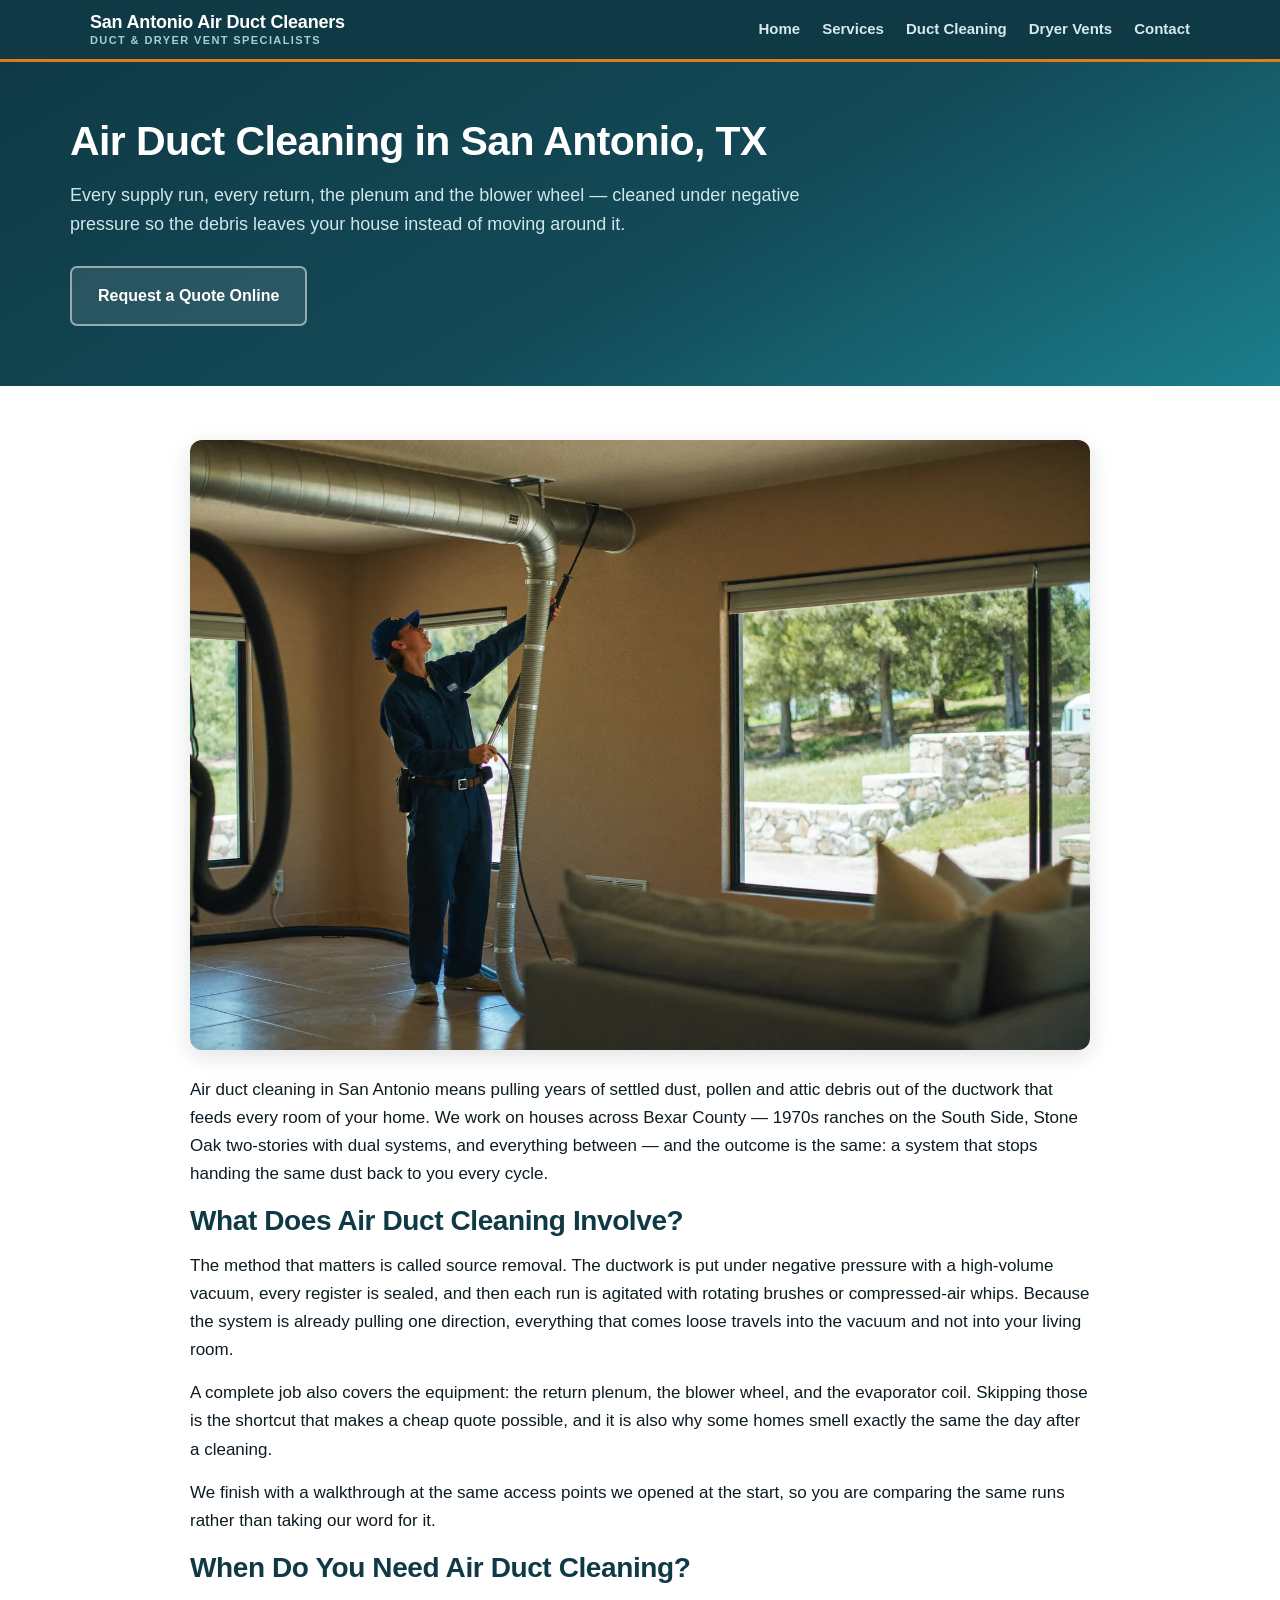
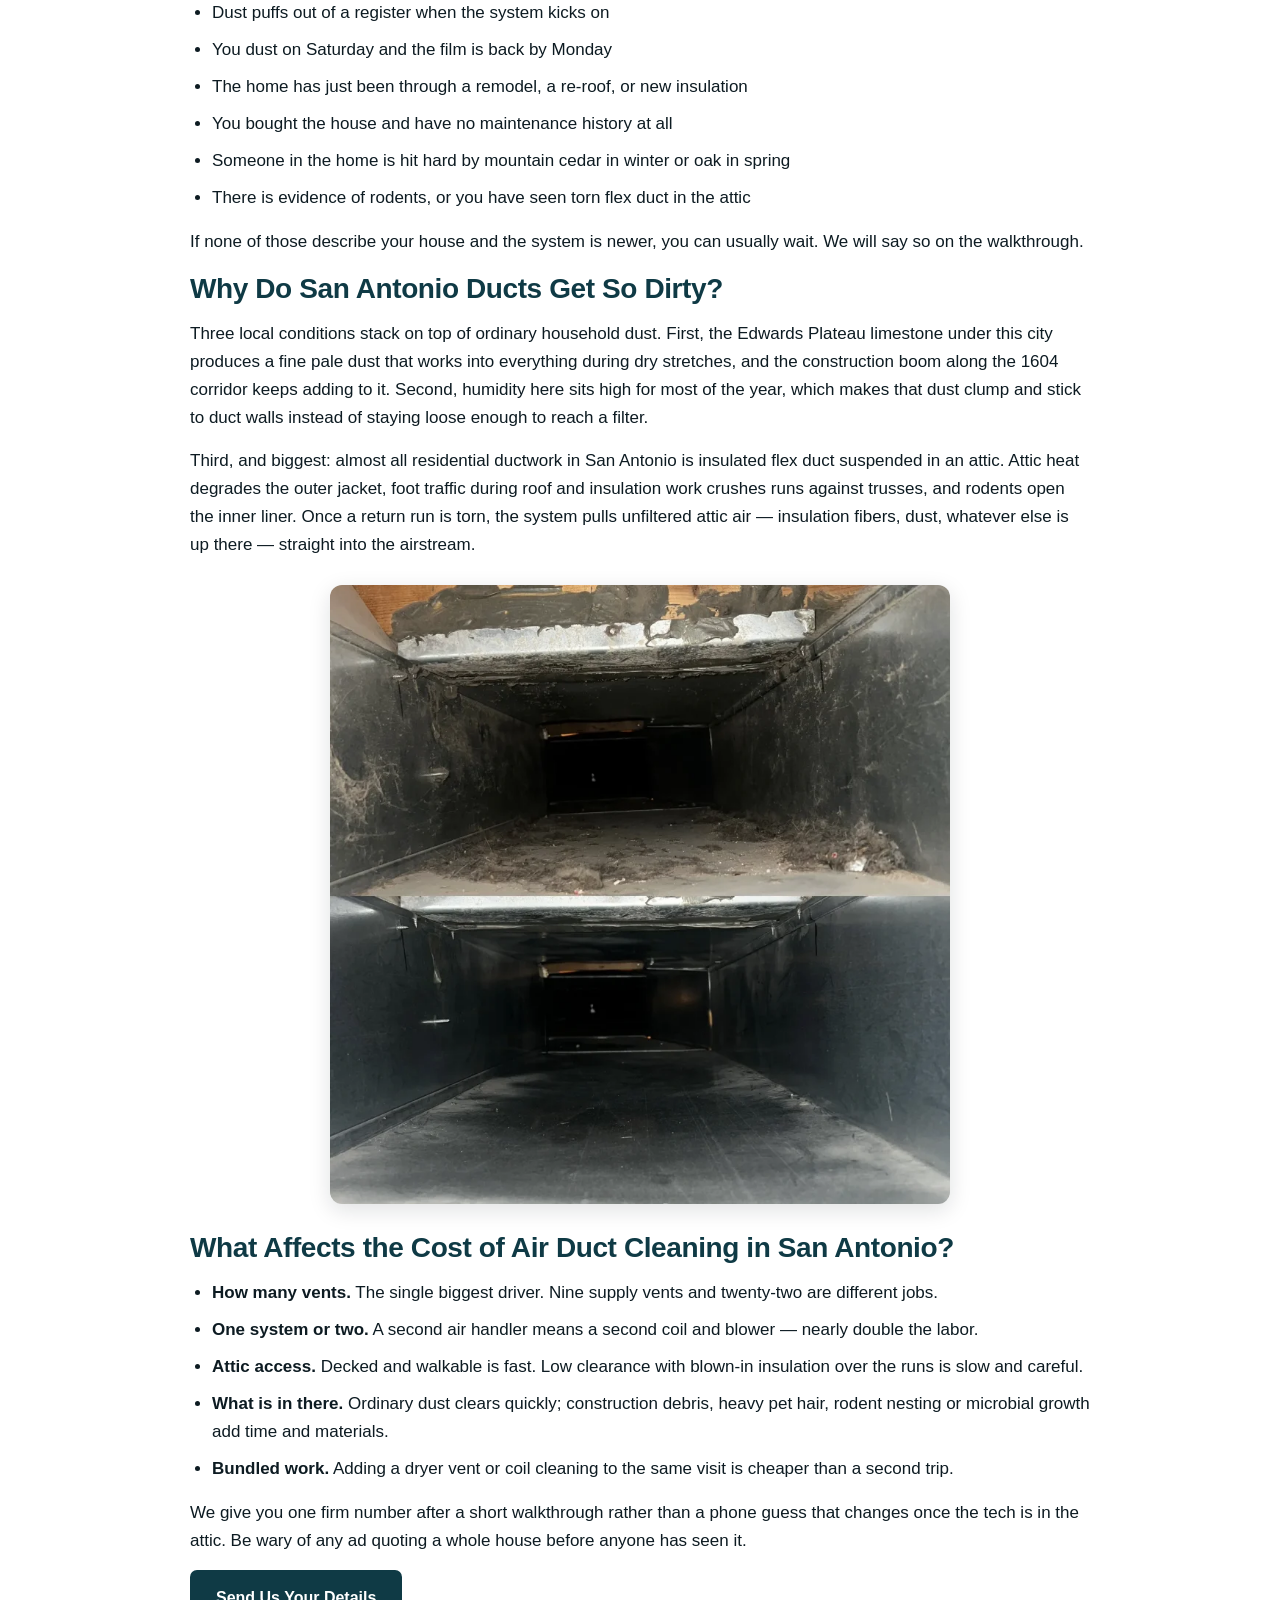
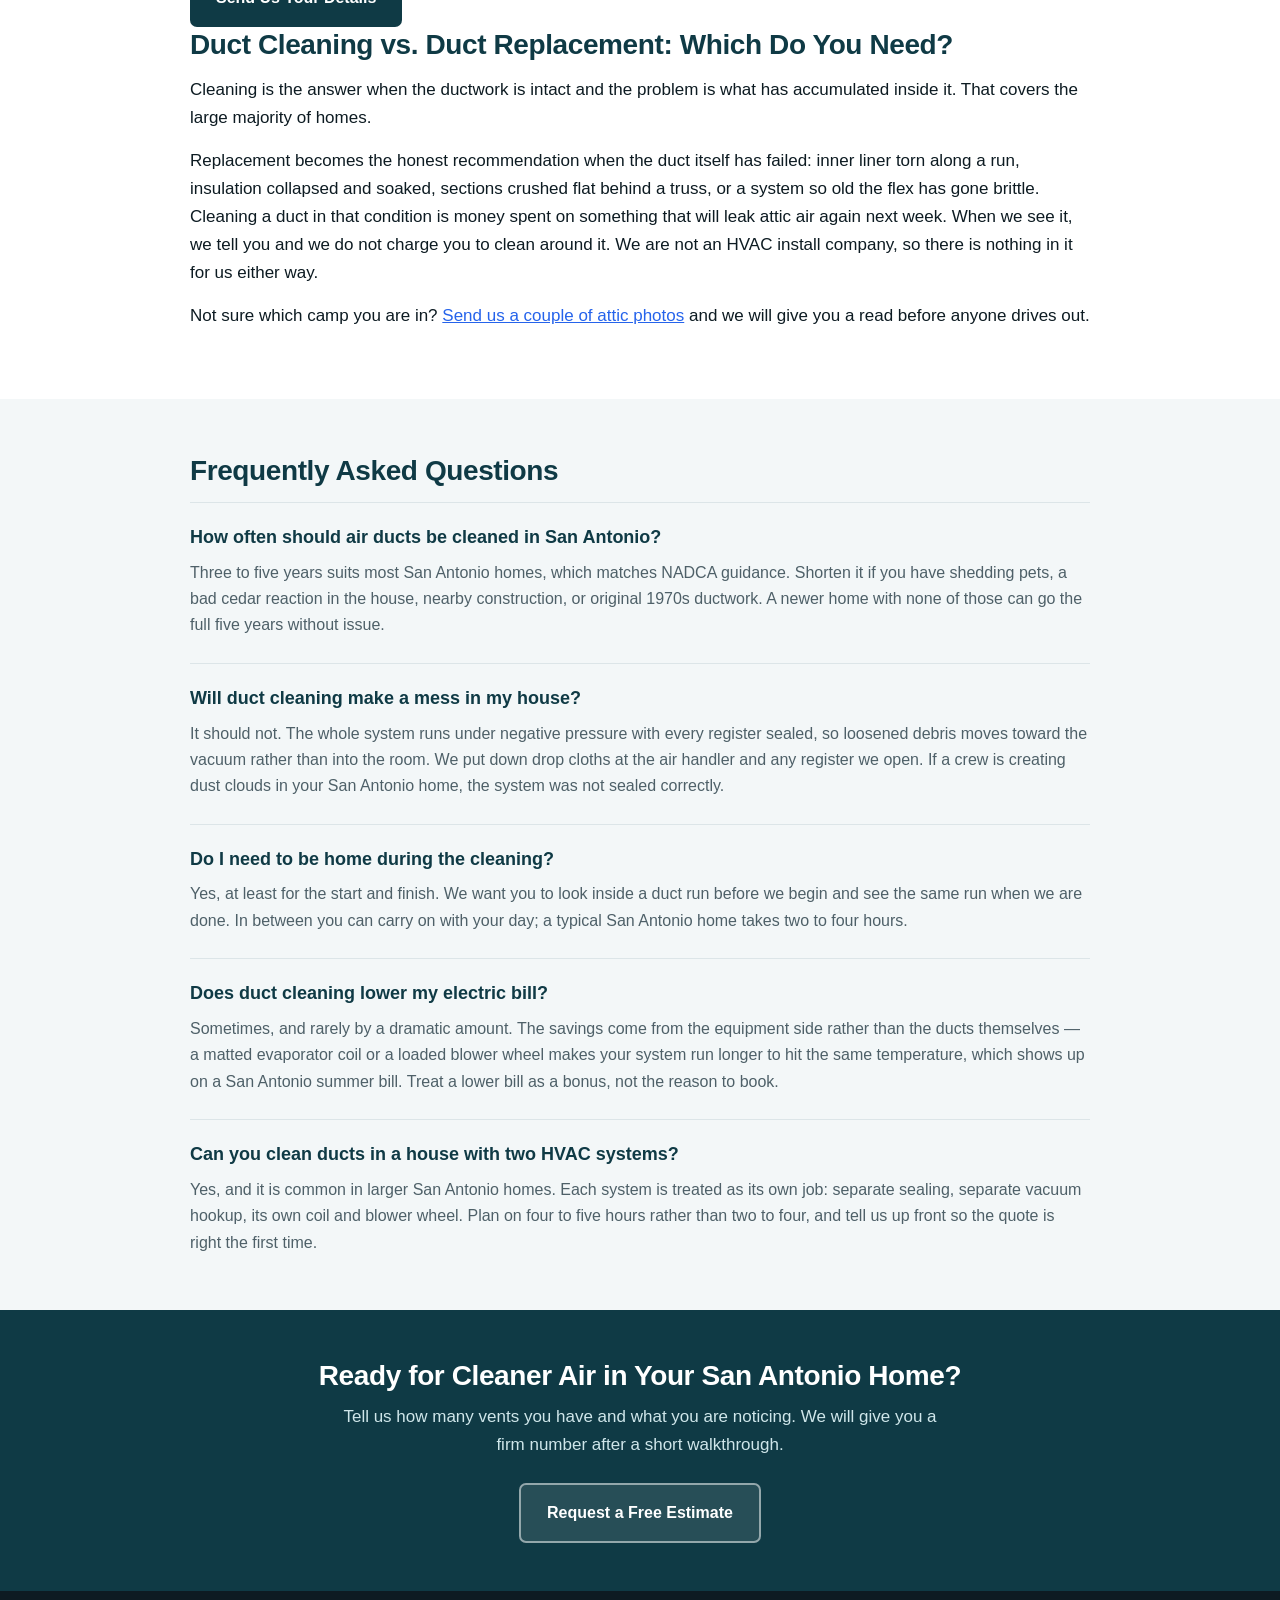
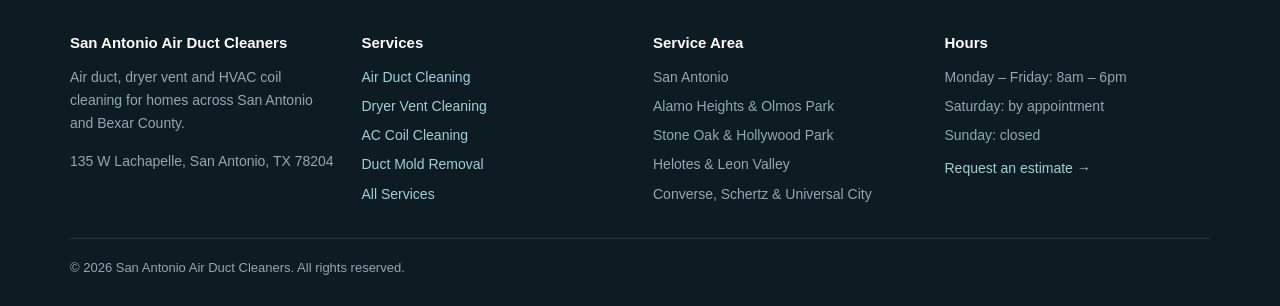
<file: air-duct-cleaning-san-antonio.html>
<!DOCTYPE html>
<html lang="en">
<head>
<meta charset="utf-8">
<meta name="viewport" content="width=device-width, initial-scale=1.0">
<title>Air Duct Cleaning San Antonio, TX | Whole-Home</title>
<meta name="description" content="Whole-home air duct cleaning in San Antonio, TX. Source removal under negative pressure, blower and coil included. Contact us.">
<link rel="canonical" href="https://www.sanantonioairductcleaners.com/air-duct-cleaning-san-antonio.html">
<link rel="stylesheet" href="styles.css">
<script type="application/ld+json">
{
  "@context": "https://schema.org",
  "@type": "LocalBusiness",
  "name": "San Antonio Air Duct Cleaners",
  "url": "https://www.sanantonioairductcleaners.com/",
  "address": {
    "@type": "PostalAddress",
    "streetAddress": "135 W Lachapelle",
    "addressLocality": "San Antonio",
    "addressRegion": "TX",
    "postalCode": "78204",
    "addressCountry": "US"
  },
  "areaServed": "San Antonio, TX",
  "description": "Air duct cleaning in San Antonio, TX",
  "openingHours": "Mo-Fr 08:00-18:00"
}
</script>
<script type="application/ld+json">
{
  "@context": "https://schema.org",
  "@type": "FAQPage",
  "mainEntity": [
    {
      "@type": "Question",
      "name": "How often should air ducts be cleaned in San Antonio?",
      "acceptedAnswer": {
        "@type": "Answer",
        "text": "Three to five years suits most San Antonio homes, which matches NADCA guidance. Shorten it if you have shedding pets, a bad cedar reaction in the house, nearby construction, or original 1970s ductwork. A newer home with none of those can go the full five years without issue."
      }
    },
    {
      "@type": "Question",
      "name": "Will duct cleaning make a mess in my house?",
      "acceptedAnswer": {
        "@type": "Answer",
        "text": "It should not. The whole system runs under negative pressure with every register sealed, so loosened debris moves toward the vacuum rather than into the room. We put down drop cloths at the air handler and any register we open. If a crew is creating dust clouds in your San Antonio home, the system was not sealed correctly."
      }
    },
    {
      "@type": "Question",
      "name": "Do I need to be home during the cleaning?",
      "acceptedAnswer": {
        "@type": "Answer",
        "text": "Yes, at least for the start and finish. We want you to look inside a duct run before we begin and see the same run when we are done. In between you can carry on with your day; a typical San Antonio home takes two to four hours."
      }
    },
    {
      "@type": "Question",
      "name": "Does duct cleaning lower my electric bill?",
      "acceptedAnswer": {
        "@type": "Answer",
        "text": "Sometimes, and rarely by a dramatic amount. The savings come from the equipment side rather than the ducts themselves &mdash; a matted evaporator coil or a loaded blower wheel makes your system run longer to hit the same temperature, which shows up on a San Antonio summer bill. Treat a lower bill as a bonus, not the reason to book."
      }
    },
    {
      "@type": "Question",
      "name": "Can you clean ducts in a house with two HVAC systems?",
      "acceptedAnswer": {
        "@type": "Answer",
        "text": "Yes, and it is common in larger San Antonio homes. Each system is treated as its own job: separate sealing, separate vacuum hookup, its own coil and blower wheel. Plan on four to five hours rather than two to four, and tell us up front so the quote is right the first time."
      }
    }
  ]
}
</script>
</head>
<body>

<nav class="nav">
  <div class="nav-wrap">
    <a class="brand" href="/">San Antonio Air Duct Cleaners<span>Duct &amp; Dryer Vent Specialists</span></a>
    <div class="nav-links">
      <a href="/">Home</a>
      <a href="services.html">Services</a>
      <a href="air-duct-cleaning-san-antonio.html">Duct Cleaning</a>
      <a href="dryer-vent-cleaning-san-antonio.html">Dryer Vents</a>
      <a href="contact.html">Contact</a>
    </div>
    
  </div>
</nav>

<header class="hero">
  <div class="hero-wrap" style="grid-template-columns:1fr;">
    <div style="max-width:760px">
      <h1>Air Duct Cleaning in San Antonio, TX</h1>
      <p class="lede">Every supply run, every return, the plenum and the blower wheel &mdash; cleaned under negative pressure so the debris leaves your house instead of moving around it.</p>
      <div class="btn-row">
        
        <a class="btn btn-ghost" href="contact.html">Request a Quote Online</a>
      </div>
    </div>
  </div>
</header>

<section class="section">
  <div class="section-wrap">
    <div class="inline-img" style="margin-top:0"><img src="air-duct-cleaning-technician-san-antonio-hero.webp" alt="Whole-home air duct cleaning in San Antonio" width="1600" height="1084"></div>
    <p>Air duct cleaning in San Antonio means pulling years of settled dust, pollen and attic debris out of the ductwork that feeds every room of your home. We work on houses across Bexar County &mdash; 1970s ranches on the South Side, Stone Oak two-stories with dual systems, and everything between &mdash; and the outcome is the same: a system that stops handing the same dust back to you every cycle.</p>

    <h2>What Does Air Duct Cleaning Involve?</h2>
    <p>The method that matters is called source removal. The ductwork is put under negative pressure with a high-volume vacuum, every register is sealed, and then each run is agitated with rotating brushes or compressed-air whips. Because the system is already pulling one direction, everything that comes loose travels into the vacuum and not into your living room.</p>
    <p>A complete job also covers the equipment: the return plenum, the blower wheel, and the evaporator coil. Skipping those is the shortcut that makes a cheap quote possible, and it is also why some homes smell exactly the same the day after a cleaning.</p>
    <p>We finish with a walkthrough at the same access points we opened at the start, so you are comparing the same runs rather than taking our word for it.</p>

    <h2>When Do You Need Air Duct Cleaning?</h2>
    <ul>
      <li>Dust puffs out of a register when the system kicks on</li>
      <li>You dust on Saturday and the film is back by Monday</li>
      <li>The home has just been through a remodel, a re-roof, or new insulation</li>
      <li>You bought the house and have no maintenance history at all</li>
      <li>Someone in the home is hit hard by mountain cedar in winter or oak in spring</li>
      <li>There is evidence of rodents, or you have seen torn flex duct in the attic</li>
    </ul>
    <p>If none of those describe your house and the system is newer, you can usually wait. We will say so on the walkthrough.</p>

    <h2>Why Do San Antonio Ducts Get So Dirty?</h2>
    <p>Three local conditions stack on top of ordinary household dust. First, the Edwards Plateau limestone under this city produces a fine pale dust that works into everything during dry stretches, and the construction boom along the 1604 corridor keeps adding to it. Second, humidity here sits high for most of the year, which makes that dust clump and stick to duct walls instead of staying loose enough to reach a filter.</p>
    <p>Third, and biggest: almost all residential ductwork in San Antonio is insulated flex duct suspended in an attic. Attic heat degrades the outer jacket, foot traffic during roof and insulation work crushes runs against trusses, and rodents open the inner liner. Once a return run is torn, the system pulls unfiltered attic air &mdash; insulation fibers, dust, whatever else is up there &mdash; straight into the airstream.</p>
    <div class="inline-img" style="max-width:620px;margin-left:auto;margin-right:auto"><img src="duct-cleaning-before-after-san-antonio.webp" alt="Air duct cleaning before and after in San Antonio" width="844" height="842"></div>

    <h2>What Affects the Cost of Air Duct Cleaning in San Antonio?</h2>
    <ul>
      <li><strong>How many vents.</strong> The single biggest driver. Nine supply vents and twenty-two are different jobs.</li>
      <li><strong>One system or two.</strong> A second air handler means a second coil and blower &mdash; nearly double the labor.</li>
      <li><strong>Attic access.</strong> Decked and walkable is fast. Low clearance with blown-in insulation over the runs is slow and careful.</li>
      <li><strong>What is in there.</strong> Ordinary dust clears quickly; construction debris, heavy pet hair, rodent nesting or microbial growth add time and materials.</li>
      <li><strong>Bundled work.</strong> Adding a dryer vent or coil cleaning to the same visit is cheaper than a second trip.</li>
    </ul>
    <p>We give you one firm number after a short walkthrough rather than a phone guess that changes once the tech is in the attic. Be wary of any ad quoting a whole house before anyone has seen it.</p>
    <div class="btn-row"><a class="btn btn-solid" href="contact.html">Send Us Your Details</a></div>

    <h2>Duct Cleaning vs. Duct Replacement: Which Do You Need?</h2>
    <p>Cleaning is the answer when the ductwork is intact and the problem is what has accumulated inside it. That covers the large majority of homes.</p>
    <p>Replacement becomes the honest recommendation when the duct itself has failed: inner liner torn along a run, insulation collapsed and soaked, sections crushed flat behind a truss, or a system so old the flex has gone brittle. Cleaning a duct in that condition is money spent on something that will leak attic air again next week. When we see it, we tell you and we do not charge you to clean around it. We are not an HVAC install company, so there is nothing in it for us either way.</p>
    <p>Not sure which camp you are in? <a class="body-link" href="contact.html">Send us a couple of attic photos</a> and we will give you a read before anyone drives out.</p>

  </div>
</section>

<section class="section alt">
  <div class="section-wrap">
    <h2>Frequently Asked Questions</h2>
    <div class="faq">
      <h3>How often should air ducts be cleaned in San Antonio?</h3>
      <p>Three to five years suits most San Antonio homes, which matches NADCA guidance. Shorten it if you have shedding pets, a bad cedar reaction in the house, nearby construction, or original 1970s ductwork. A newer home with none of those can go the full five years without issue.</p>
    </div>
    <div class="faq">
      <h3>Will duct cleaning make a mess in my house?</h3>
      <p>It should not. The whole system runs under negative pressure with every register sealed, so loosened debris moves toward the vacuum rather than into the room. We put down drop cloths at the air handler and any register we open. If a crew is creating dust clouds in your San Antonio home, the system was not sealed correctly.</p>
    </div>
    <div class="faq">
      <h3>Do I need to be home during the cleaning?</h3>
      <p>Yes, at least for the start and finish. We want you to look inside a duct run before we begin and see the same run when we are done. In between you can carry on with your day; a typical San Antonio home takes two to four hours.</p>
    </div>
    <div class="faq">
      <h3>Does duct cleaning lower my electric bill?</h3>
      <p>Sometimes, and rarely by a dramatic amount. The savings come from the equipment side rather than the ducts themselves &mdash; a matted evaporator coil or a loaded blower wheel makes your system run longer to hit the same temperature, which shows up on a San Antonio summer bill. Treat a lower bill as a bonus, not the reason to book.</p>
    </div>
    <div class="faq">
      <h3>Can you clean ducts in a house with two HVAC systems?</h3>
      <p>Yes, and it is common in larger San Antonio homes. Each system is treated as its own job: separate sealing, separate vacuum hookup, its own coil and blower wheel. Plan on four to five hours rather than two to four, and tell us up front so the quote is right the first time.</p>
    </div>
  </div>
</section>

<section class="cta">
  <h2>Ready for Cleaner Air in Your San Antonio Home?</h2>
  <p>Tell us how many vents you have and what you are noticing. We will give you a firm number after a short walkthrough.</p>
  <div class="btn-row" style="justify-content:center">
    
    <a class="btn btn-ghost" href="contact.html">Request a Free Estimate</a>
  </div>
</section>


<footer class="footer">
  <div class="footer-wrap">
    <div>
      <h4>San Antonio Air Duct Cleaners</h4>
      <p>Air duct, dryer vent and HVAC coil cleaning for homes across San Antonio and Bexar County.</p>
            <p>135 W Lachapelle, San Antonio, TX 78204</p>
    </div>
    <div>
      <h4>Services</h4>
      <ul>
        <li><a href="air-duct-cleaning-san-antonio.html">Air Duct Cleaning</a></li>
        <li><a href="dryer-vent-cleaning-san-antonio.html">Dryer Vent Cleaning</a></li>
        <li><a href="ac-coil-cleaning-san-antonio.html">AC Coil Cleaning</a></li>
        <li><a href="duct-mold-removal-san-antonio.html">Duct Mold Removal</a></li>
        <li><a href="services.html">All Services</a></li>
      </ul>
    </div>
    <div>
      <h4>Service Area</h4>
      <ul>
        <li>San Antonio</li>
        <li>Alamo Heights &amp; Olmos Park</li>
        <li>Stone Oak &amp; Hollywood Park</li>
        <li>Helotes &amp; Leon Valley</li>
        <li>Converse, Schertz &amp; Universal City</li>
      </ul>
    </div>
    <div>
      <h4>Hours</h4>
      <ul>
        <li>Monday &ndash; Friday: 8am &ndash; 6pm</li>
        <li>Saturday: by appointment</li>
        <li>Sunday: closed</li>
      </ul>
      <p style="margin-top:10px"><a href="contact.html">Request an estimate &rarr;</a></p>
    </div>
  </div>
  <div class="copyright">&copy; 2026 San Antonio Air Duct Cleaners. All rights reserved.</div>
</footer>

</body>
</html>
</file>
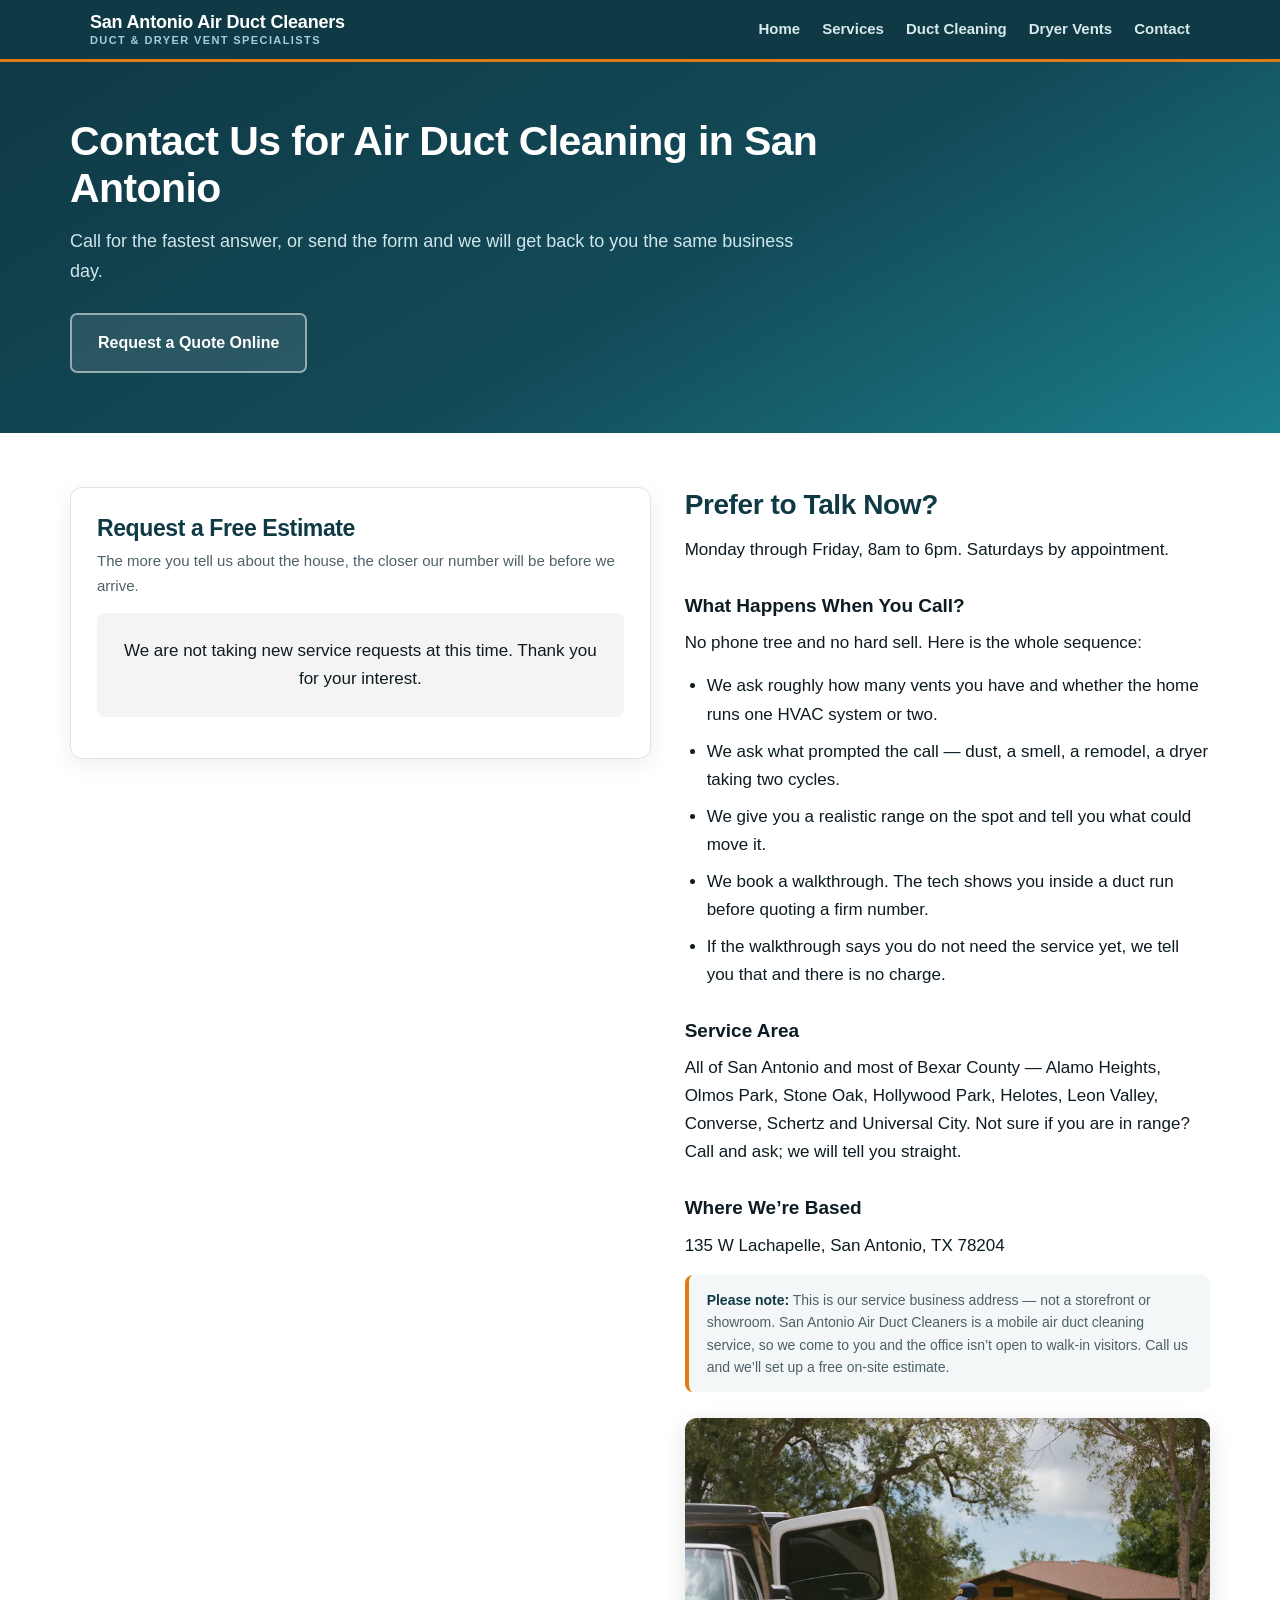
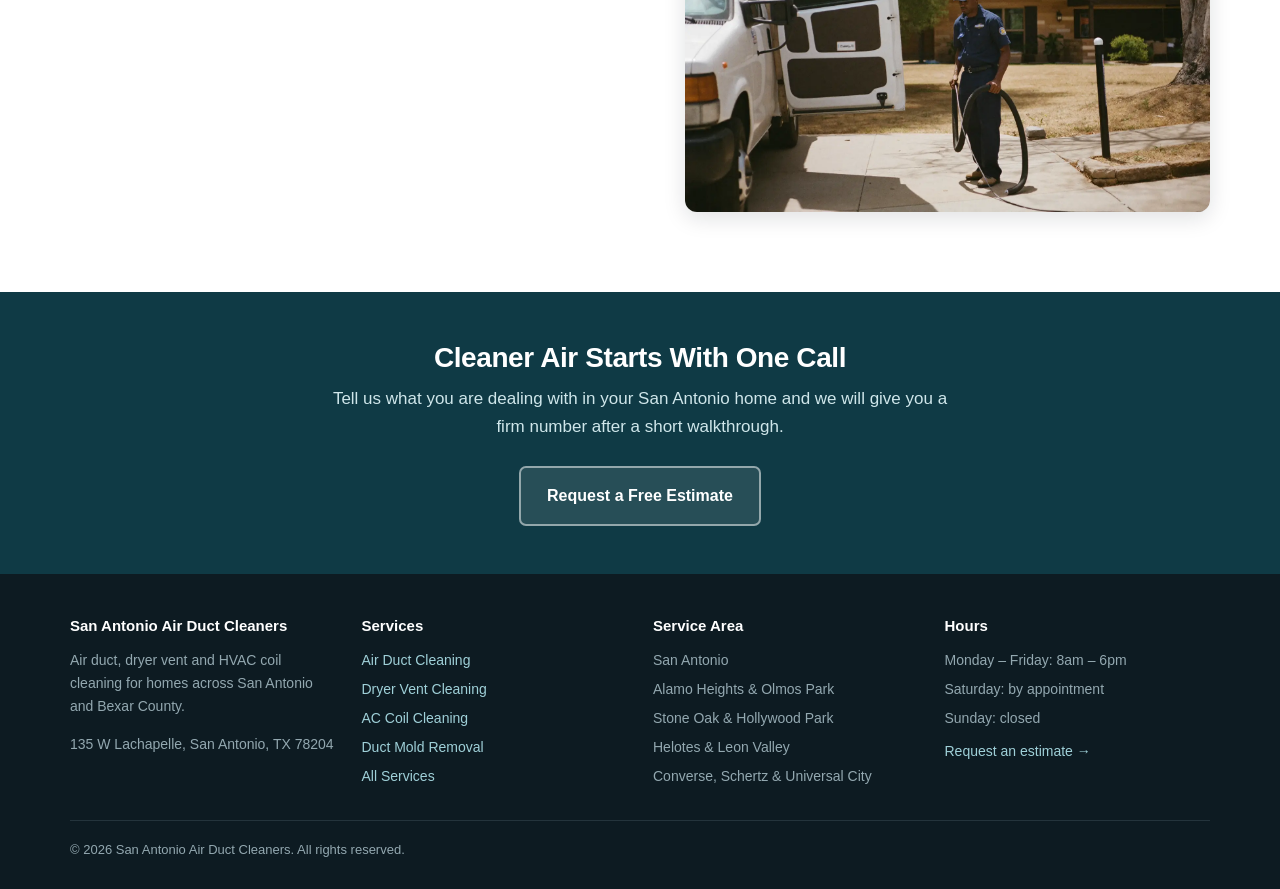
<file: contact.html>
<!DOCTYPE html>
<html lang="en">
<head>
<meta charset="utf-8">
<meta name="viewport" content="width=device-width, initial-scale=1.0">
<title>Contact | Air Duct Cleaning San Antonio, TX</title>
<meta name="description" content="Contact San Antonio Air Duct Cleaners for a free duct, dryer vent or AC coil cleaning estimate. Contact us or send us your details.">
<link rel="canonical" href="https://www.sanantonioairductcleaners.com/contact.html">
<link rel="stylesheet" href="styles.css">
<script type="application/ld+json">
{
  "@context": "https://schema.org",
  "@type": "LocalBusiness",
  "name": "San Antonio Air Duct Cleaners",
  "url": "https://www.sanantonioairductcleaners.com/",
  "address": {
    "@type": "PostalAddress",
    "streetAddress": "135 W Lachapelle",
    "addressLocality": "San Antonio",
    "addressRegion": "TX",
    "postalCode": "78204",
    "addressCountry": "US"
  },
  "areaServed": "San Antonio, TX",
  "description": "Air duct cleaning in San Antonio, TX",
  "openingHours": "Mo-Fr 08:00-18:00"
}
</script>
</head>
<body>

<nav class="nav">
  <div class="nav-wrap">
    <a class="brand" href="/">San Antonio Air Duct Cleaners<span>Duct &amp; Dryer Vent Specialists</span></a>
    <div class="nav-links">
      <a href="/">Home</a>
      <a href="services.html">Services</a>
      <a href="air-duct-cleaning-san-antonio.html">Duct Cleaning</a>
      <a href="dryer-vent-cleaning-san-antonio.html">Dryer Vents</a>
      <a href="contact.html">Contact</a>
    </div>
    
  </div>
</nav>
<header class="hero">
  <div class="hero-wrap" style="grid-template-columns:1fr;">
    <div style="max-width:760px">
      <h1>Contact Us for Air Duct Cleaning in San Antonio</h1>
      <p class="lede">Call for the fastest answer, or send the form and we will get back to you the same business day.</p>
      <div class="btn-row">
        
        <a class="btn btn-ghost" href="contact.html">Request a Quote Online</a>
      </div>
    </div>
  </div>
</header>

<section class="section">
  <div class="section-wrap wide">
    <div class="two-col">
      <div class="form-card">
        <h2 style="font-size:23px;margin-bottom:6px;">Request a Free Estimate</h2>
        <p style="color:var(--muted);font-size:15px;">The more you tell us about the house, the closer our number will be before we arrive.</p>
        <p class="form-closed" style="padding:1.5rem;background:#f4f4f4;border-radius:8px;text-align:center;">We are not taking new service requests at this time. Thank you for your interest.</p>
      </div>

      <div>
        <h2>Prefer to Talk Now?</h2>
                <p>Monday through Friday, 8am to 6pm. Saturdays by appointment.</p>

        <h3>What Happens When You Call?</h3>
        <p>No phone tree and no hard sell. Here is the whole sequence:</p>
        <ul>
          <li>We ask roughly how many vents you have and whether the home runs one HVAC system or two.</li>
          <li>We ask what prompted the call &mdash; dust, a smell, a remodel, a dryer taking two cycles.</li>
          <li>We give you a realistic range on the spot and tell you what could move it.</li>
          <li>We book a walkthrough. The tech shows you inside a duct run before quoting a firm number.</li>
          <li>If the walkthrough says you do not need the service yet, we tell you that and there is no charge.</li>
        </ul>

        <h3>Service Area</h3>
        <p>All of San Antonio and most of Bexar County &mdash; Alamo Heights, Olmos Park, Stone Oak, Hollywood Park, Helotes, Leon Valley, Converse, Schertz and Universal City. Not sure if you are in range? Call and ask; we will tell you straight.</p>

        <h3>Where We&rsquo;re Based</h3>
        <p>135 W Lachapelle, San Antonio, TX 78204</p>
        <p class="note" style="margin-left:0;"><strong style="color:var(--deep);">Please note:</strong> This is our service business address &mdash; not a storefront or showroom. San Antonio Air Duct Cleaners is a mobile air duct cleaning service, so we come to you and the office isn&rsquo;t open to walk-in visitors. Call us and we&rsquo;ll set up a free on-site estimate.</p>

        <div class="inline-img">
          <img src="duct-cleaning-technician-arrival-san-antonio.webp" alt="Air duct cleaning technician arriving in San Antonio" width="1600" height="1200">
        </div>
      </div>
    </div>
  </div>
</section>
<section class="cta">
  <h2>Cleaner Air Starts With One Call</h2>
  <p>Tell us what you are dealing with in your San Antonio home and we will give you a firm number after a short walkthrough.</p>
  <div class="btn-row" style="justify-content:center">
    
    <a class="btn btn-ghost" href="contact.html">Request a Free Estimate</a>
  </div>
</section>

<footer class="footer">
  <div class="footer-wrap">
    <div>
      <h4>San Antonio Air Duct Cleaners</h4>
      <p>Air duct, dryer vent and HVAC coil cleaning for homes across San Antonio and Bexar County.</p>
            <p>135 W Lachapelle, San Antonio, TX 78204</p>
    </div>
    <div>
      <h4>Services</h4>
      <ul>
        <li><a href="air-duct-cleaning-san-antonio.html">Air Duct Cleaning</a></li>
        <li><a href="dryer-vent-cleaning-san-antonio.html">Dryer Vent Cleaning</a></li>
        <li><a href="ac-coil-cleaning-san-antonio.html">AC Coil Cleaning</a></li>
        <li><a href="duct-mold-removal-san-antonio.html">Duct Mold Removal</a></li>
        <li><a href="services.html">All Services</a></li>
      </ul>
    </div>
    <div>
      <h4>Service Area</h4>
      <ul>
        <li>San Antonio</li>
        <li>Alamo Heights &amp; Olmos Park</li>
        <li>Stone Oak &amp; Hollywood Park</li>
        <li>Helotes &amp; Leon Valley</li>
        <li>Converse, Schertz &amp; Universal City</li>
      </ul>
    </div>
    <div>
      <h4>Hours</h4>
      <ul>
        <li>Monday &ndash; Friday: 8am &ndash; 6pm</li>
        <li>Saturday: by appointment</li>
        <li>Sunday: closed</li>
      </ul>
      <p style="margin-top:10px"><a href="contact.html">Request an estimate &rarr;</a></p>
    </div>
  </div>
  <div class="copyright">&copy; 2026 San Antonio Air Duct Cleaners. All rights reserved.</div>
</footer>

</body>
</html>
</file>
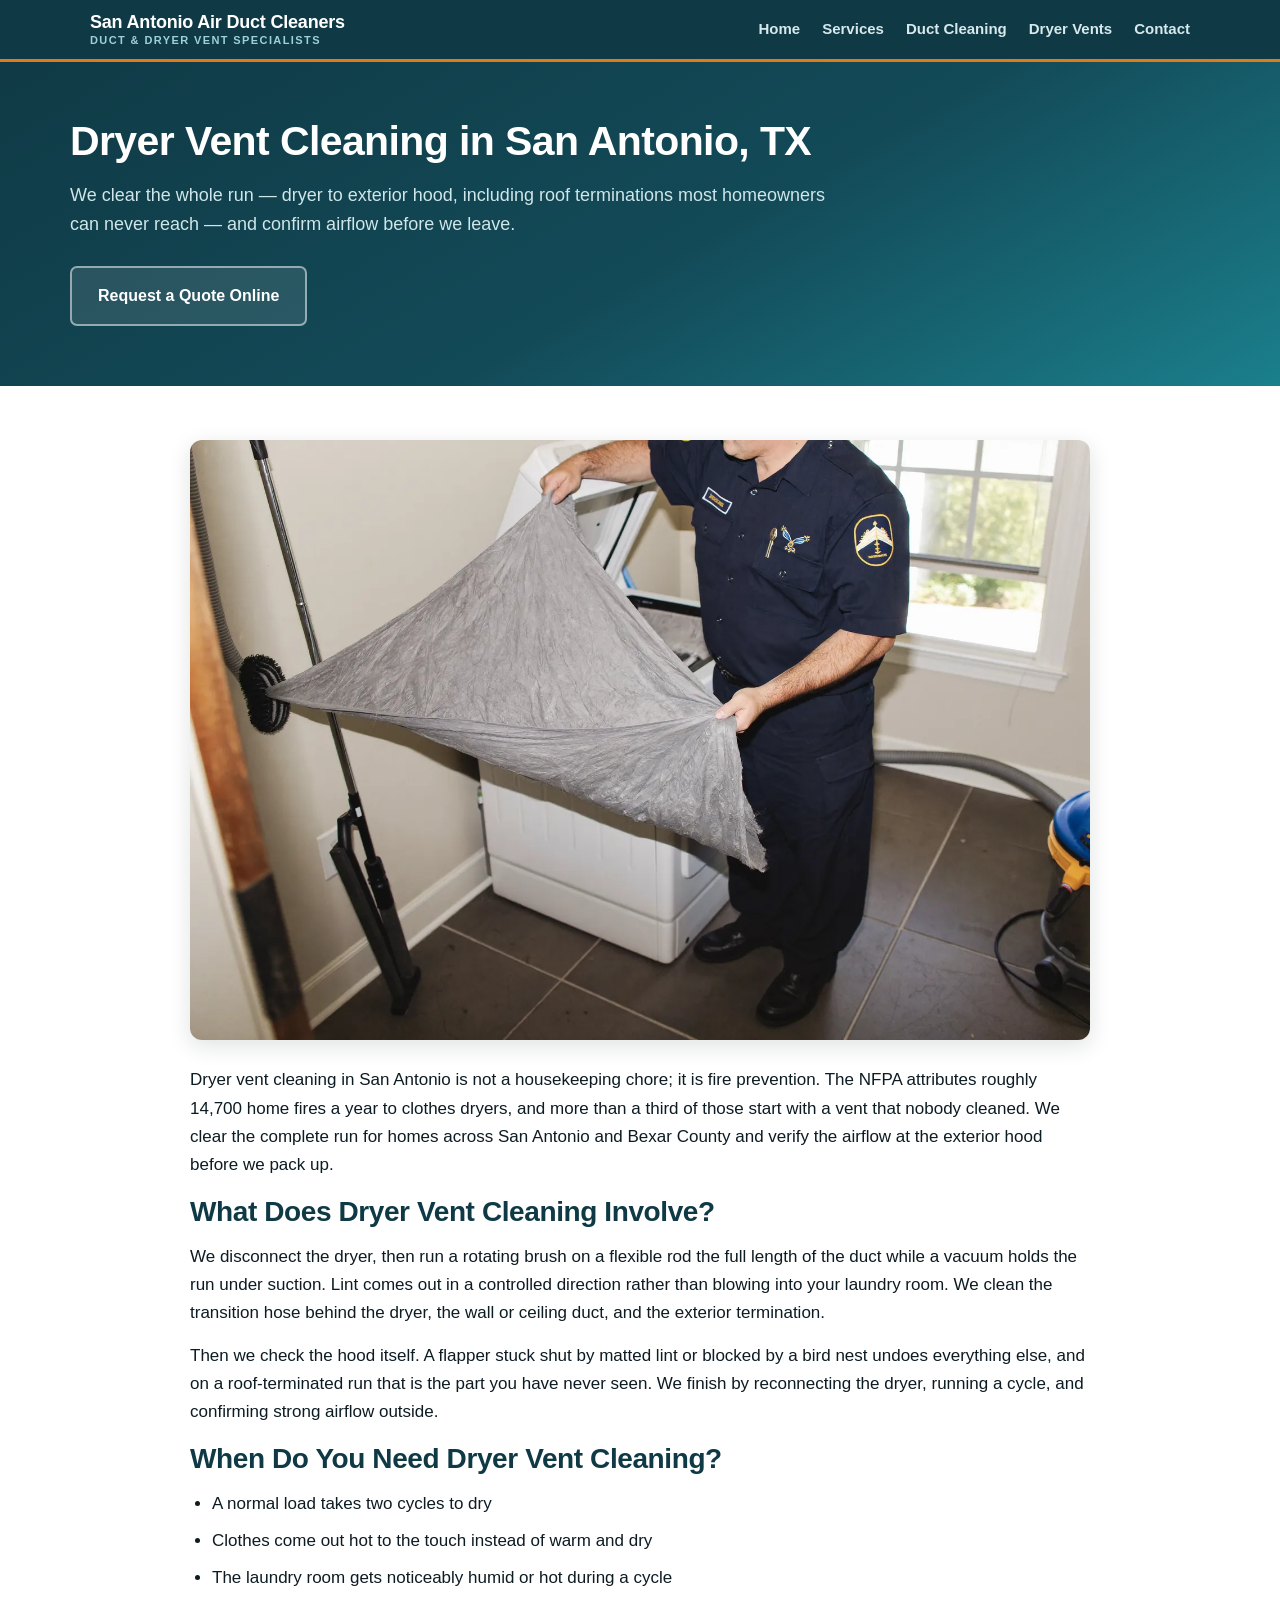
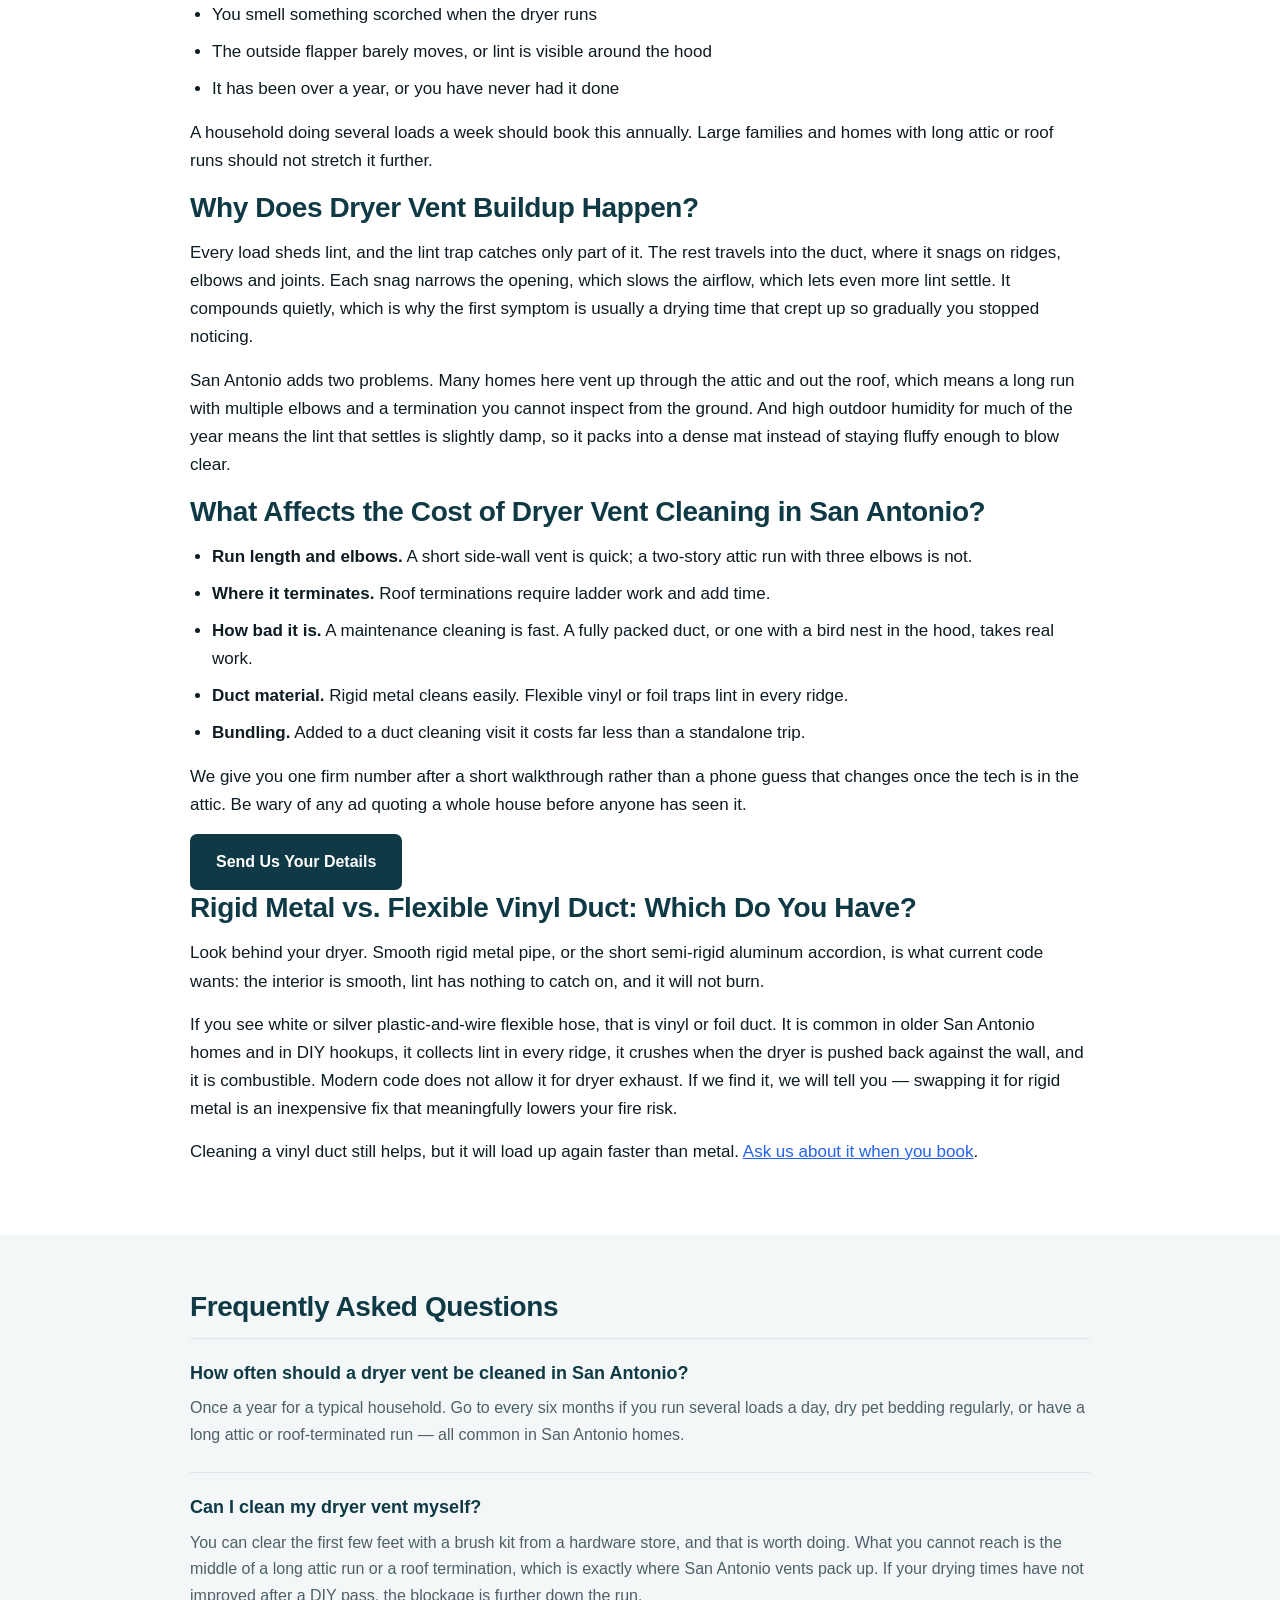
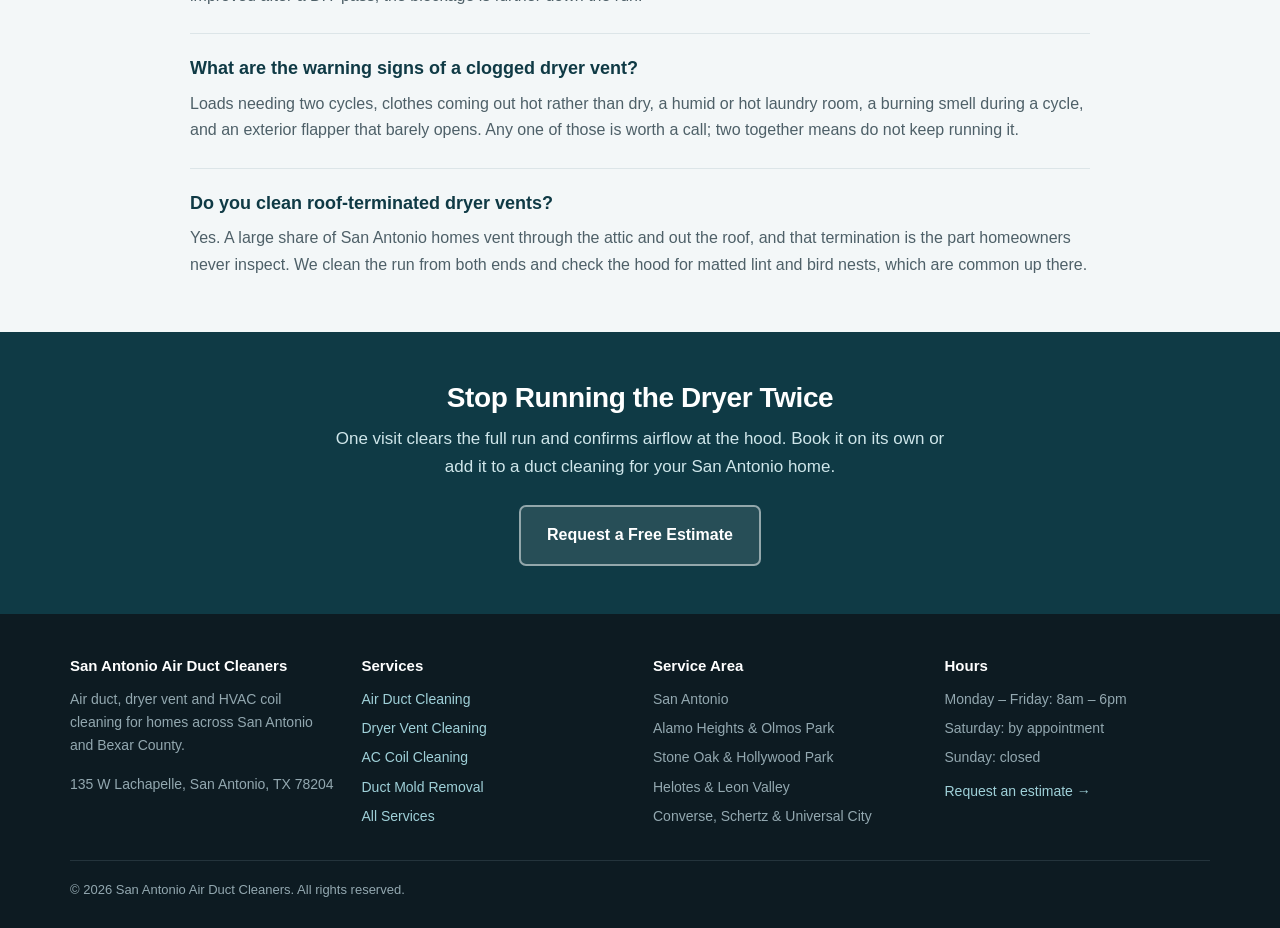
<file: dryer-vent-cleaning-san-antonio.html>
<!DOCTYPE html>
<html lang="en">
<head>
<meta charset="utf-8">
<meta name="viewport" content="width=device-width, initial-scale=1.0">
<title>Dryer Vent Cleaning San Antonio, TX | Fire Safety</title>
<meta name="description" content="Dryer vent cleaning in San Antonio, TX. Full run cleared to the exterior, including roof terminations. Contact us for a free estimate.">
<link rel="canonical" href="https://www.sanantonioairductcleaners.com/dryer-vent-cleaning-san-antonio.html">
<link rel="stylesheet" href="styles.css">
<script type="application/ld+json">
{
  "@context": "https://schema.org",
  "@type": "LocalBusiness",
  "name": "San Antonio Air Duct Cleaners",
  "url": "https://www.sanantonioairductcleaners.com/",
  "address": {
    "@type": "PostalAddress",
    "streetAddress": "135 W Lachapelle",
    "addressLocality": "San Antonio",
    "addressRegion": "TX",
    "postalCode": "78204",
    "addressCountry": "US"
  },
  "areaServed": "San Antonio, TX",
  "description": "Air duct cleaning in San Antonio, TX",
  "openingHours": "Mo-Fr 08:00-18:00"
}
</script>
<script type="application/ld+json">
{
  "@context": "https://schema.org",
  "@type": "FAQPage",
  "mainEntity": [
    {
      "@type": "Question",
      "name": "How often should a dryer vent be cleaned in San Antonio?",
      "acceptedAnswer": {
        "@type": "Answer",
        "text": "Once a year for a typical household. Go to every six months if you run several loads a day, dry pet bedding regularly, or have a long attic or roof-terminated run &mdash; all common in San Antonio homes."
      }
    },
    {
      "@type": "Question",
      "name": "Can I clean my dryer vent myself?",
      "acceptedAnswer": {
        "@type": "Answer",
        "text": "You can clear the first few feet with a brush kit from a hardware store, and that is worth doing. What you cannot reach is the middle of a long attic run or a roof termination, which is exactly where San Antonio vents pack up. If your drying times have not improved after a DIY pass, the blockage is further down the run."
      }
    },
    {
      "@type": "Question",
      "name": "What are the warning signs of a clogged dryer vent?",
      "acceptedAnswer": {
        "@type": "Answer",
        "text": "Loads needing two cycles, clothes coming out hot rather than dry, a humid or hot laundry room, a burning smell during a cycle, and an exterior flapper that barely opens. Any one of those is worth a call; two together means do not keep running it."
      }
    },
    {
      "@type": "Question",
      "name": "Do you clean roof-terminated dryer vents?",
      "acceptedAnswer": {
        "@type": "Answer",
        "text": "Yes. A large share of San Antonio homes vent through the attic and out the roof, and that termination is the part homeowners never inspect. We clean the run from both ends and check the hood for matted lint and bird nests, which are common up there."
      }
    }
  ]
}
</script>
</head>
<body>

<nav class="nav">
  <div class="nav-wrap">
    <a class="brand" href="/">San Antonio Air Duct Cleaners<span>Duct &amp; Dryer Vent Specialists</span></a>
    <div class="nav-links">
      <a href="/">Home</a>
      <a href="services.html">Services</a>
      <a href="air-duct-cleaning-san-antonio.html">Duct Cleaning</a>
      <a href="dryer-vent-cleaning-san-antonio.html">Dryer Vents</a>
      <a href="contact.html">Contact</a>
    </div>
    
  </div>
</nav>

<header class="hero">
  <div class="hero-wrap" style="grid-template-columns:1fr;">
    <div style="max-width:760px">
      <h1>Dryer Vent Cleaning in San Antonio, TX</h1>
      <p class="lede">We clear the whole run &mdash; dryer to exterior hood, including roof terminations most homeowners can never reach &mdash; and confirm airflow before we leave.</p>
      <div class="btn-row">
        
        <a class="btn btn-ghost" href="contact.html">Request a Quote Online</a>
      </div>
    </div>
  </div>
</header>

<section class="section">
  <div class="section-wrap">
    <div class="inline-img" style="margin-top:0"><img src="dryer-vent-lint-removal-san-antonio.webp" alt="Dryer vent cleaning in San Antonio" width="1600" height="1067"></div>
    <p>Dryer vent cleaning in San Antonio is not a housekeeping chore; it is fire prevention. The NFPA attributes roughly 14,700 home fires a year to clothes dryers, and more than a third of those start with a vent that nobody cleaned. We clear the complete run for homes across San Antonio and Bexar County and verify the airflow at the exterior hood before we pack up.</p>

    <h2>What Does Dryer Vent Cleaning Involve?</h2>
    <p>We disconnect the dryer, then run a rotating brush on a flexible rod the full length of the duct while a vacuum holds the run under suction. Lint comes out in a controlled direction rather than blowing into your laundry room. We clean the transition hose behind the dryer, the wall or ceiling duct, and the exterior termination.</p>
    <p>Then we check the hood itself. A flapper stuck shut by matted lint or blocked by a bird nest undoes everything else, and on a roof-terminated run that is the part you have never seen. We finish by reconnecting the dryer, running a cycle, and confirming strong airflow outside.</p>

    <h2>When Do You Need Dryer Vent Cleaning?</h2>
    <ul>
      <li>A normal load takes two cycles to dry</li>
      <li>Clothes come out hot to the touch instead of warm and dry</li>
      <li>The laundry room gets noticeably humid or hot during a cycle</li>
      <li>You smell something scorched when the dryer runs</li>
      <li>The outside flapper barely moves, or lint is visible around the hood</li>
      <li>It has been over a year, or you have never had it done</li>
    </ul>
    <p>A household doing several loads a week should book this annually. Large families and homes with long attic or roof runs should not stretch it further.</p>

    <h2>Why Does Dryer Vent Buildup Happen?</h2>
    <p>Every load sheds lint, and the lint trap catches only part of it. The rest travels into the duct, where it snags on ridges, elbows and joints. Each snag narrows the opening, which slows the airflow, which lets even more lint settle. It compounds quietly, which is why the first symptom is usually a drying time that crept up so gradually you stopped noticing.</p>
    <p>San Antonio adds two problems. Many homes here vent up through the attic and out the roof, which means a long run with multiple elbows and a termination you cannot inspect from the ground. And high outdoor humidity for much of the year means the lint that settles is slightly damp, so it packs into a dense mat instead of staying fluffy enough to blow clear.</p>

    <h2>What Affects the Cost of Dryer Vent Cleaning in San Antonio?</h2>
    <ul>
      <li><strong>Run length and elbows.</strong> A short side-wall vent is quick; a two-story attic run with three elbows is not.</li>
      <li><strong>Where it terminates.</strong> Roof terminations require ladder work and add time.</li>
      <li><strong>How bad it is.</strong> A maintenance cleaning is fast. A fully packed duct, or one with a bird nest in the hood, takes real work.</li>
      <li><strong>Duct material.</strong> Rigid metal cleans easily. Flexible vinyl or foil traps lint in every ridge.</li>
      <li><strong>Bundling.</strong> Added to a duct cleaning visit it costs far less than a standalone trip.</li>
    </ul>
    <p>We give you one firm number after a short walkthrough rather than a phone guess that changes once the tech is in the attic. Be wary of any ad quoting a whole house before anyone has seen it.</p>
    <div class="btn-row"><a class="btn btn-solid" href="contact.html">Send Us Your Details</a></div>

    <h2>Rigid Metal vs. Flexible Vinyl Duct: Which Do You Have?</h2>
    <p>Look behind your dryer. Smooth rigid metal pipe, or the short semi-rigid aluminum accordion, is what current code wants: the interior is smooth, lint has nothing to catch on, and it will not burn.</p>
    <p>If you see white or silver plastic-and-wire flexible hose, that is vinyl or foil duct. It is common in older San Antonio homes and in DIY hookups, it collects lint in every ridge, it crushes when the dryer is pushed back against the wall, and it is combustible. Modern code does not allow it for dryer exhaust. If we find it, we will tell you &mdash; swapping it for rigid metal is an inexpensive fix that meaningfully lowers your fire risk.</p>
    <p>Cleaning a vinyl duct still helps, but it will load up again faster than metal. <a class="body-link" href="contact.html">Ask us about it when you book</a>.</p>

  </div>
</section>

<section class="section alt">
  <div class="section-wrap">
    <h2>Frequently Asked Questions</h2>
    <div class="faq">
      <h3>How often should a dryer vent be cleaned in San Antonio?</h3>
      <p>Once a year for a typical household. Go to every six months if you run several loads a day, dry pet bedding regularly, or have a long attic or roof-terminated run &mdash; all common in San Antonio homes.</p>
    </div>
    <div class="faq">
      <h3>Can I clean my dryer vent myself?</h3>
      <p>You can clear the first few feet with a brush kit from a hardware store, and that is worth doing. What you cannot reach is the middle of a long attic run or a roof termination, which is exactly where San Antonio vents pack up. If your drying times have not improved after a DIY pass, the blockage is further down the run.</p>
    </div>
    <div class="faq">
      <h3>What are the warning signs of a clogged dryer vent?</h3>
      <p>Loads needing two cycles, clothes coming out hot rather than dry, a humid or hot laundry room, a burning smell during a cycle, and an exterior flapper that barely opens. Any one of those is worth a call; two together means do not keep running it.</p>
    </div>
    <div class="faq">
      <h3>Do you clean roof-terminated dryer vents?</h3>
      <p>Yes. A large share of San Antonio homes vent through the attic and out the roof, and that termination is the part homeowners never inspect. We clean the run from both ends and check the hood for matted lint and bird nests, which are common up there.</p>
    </div>
  </div>
</section>

<section class="cta">
  <h2>Stop Running the Dryer Twice</h2>
  <p>One visit clears the full run and confirms airflow at the hood. Book it on its own or add it to a duct cleaning for your San Antonio home.</p>
  <div class="btn-row" style="justify-content:center">
    
    <a class="btn btn-ghost" href="contact.html">Request a Free Estimate</a>
  </div>
</section>


<footer class="footer">
  <div class="footer-wrap">
    <div>
      <h4>San Antonio Air Duct Cleaners</h4>
      <p>Air duct, dryer vent and HVAC coil cleaning for homes across San Antonio and Bexar County.</p>
            <p>135 W Lachapelle, San Antonio, TX 78204</p>
    </div>
    <div>
      <h4>Services</h4>
      <ul>
        <li><a href="air-duct-cleaning-san-antonio.html">Air Duct Cleaning</a></li>
        <li><a href="dryer-vent-cleaning-san-antonio.html">Dryer Vent Cleaning</a></li>
        <li><a href="ac-coil-cleaning-san-antonio.html">AC Coil Cleaning</a></li>
        <li><a href="duct-mold-removal-san-antonio.html">Duct Mold Removal</a></li>
        <li><a href="services.html">All Services</a></li>
      </ul>
    </div>
    <div>
      <h4>Service Area</h4>
      <ul>
        <li>San Antonio</li>
        <li>Alamo Heights &amp; Olmos Park</li>
        <li>Stone Oak &amp; Hollywood Park</li>
        <li>Helotes &amp; Leon Valley</li>
        <li>Converse, Schertz &amp; Universal City</li>
      </ul>
    </div>
    <div>
      <h4>Hours</h4>
      <ul>
        <li>Monday &ndash; Friday: 8am &ndash; 6pm</li>
        <li>Saturday: by appointment</li>
        <li>Sunday: closed</li>
      </ul>
      <p style="margin-top:10px"><a href="contact.html">Request an estimate &rarr;</a></p>
    </div>
  </div>
  <div class="copyright">&copy; 2026 San Antonio Air Duct Cleaners. All rights reserved.</div>
</footer>

</body>
</html>
</file>
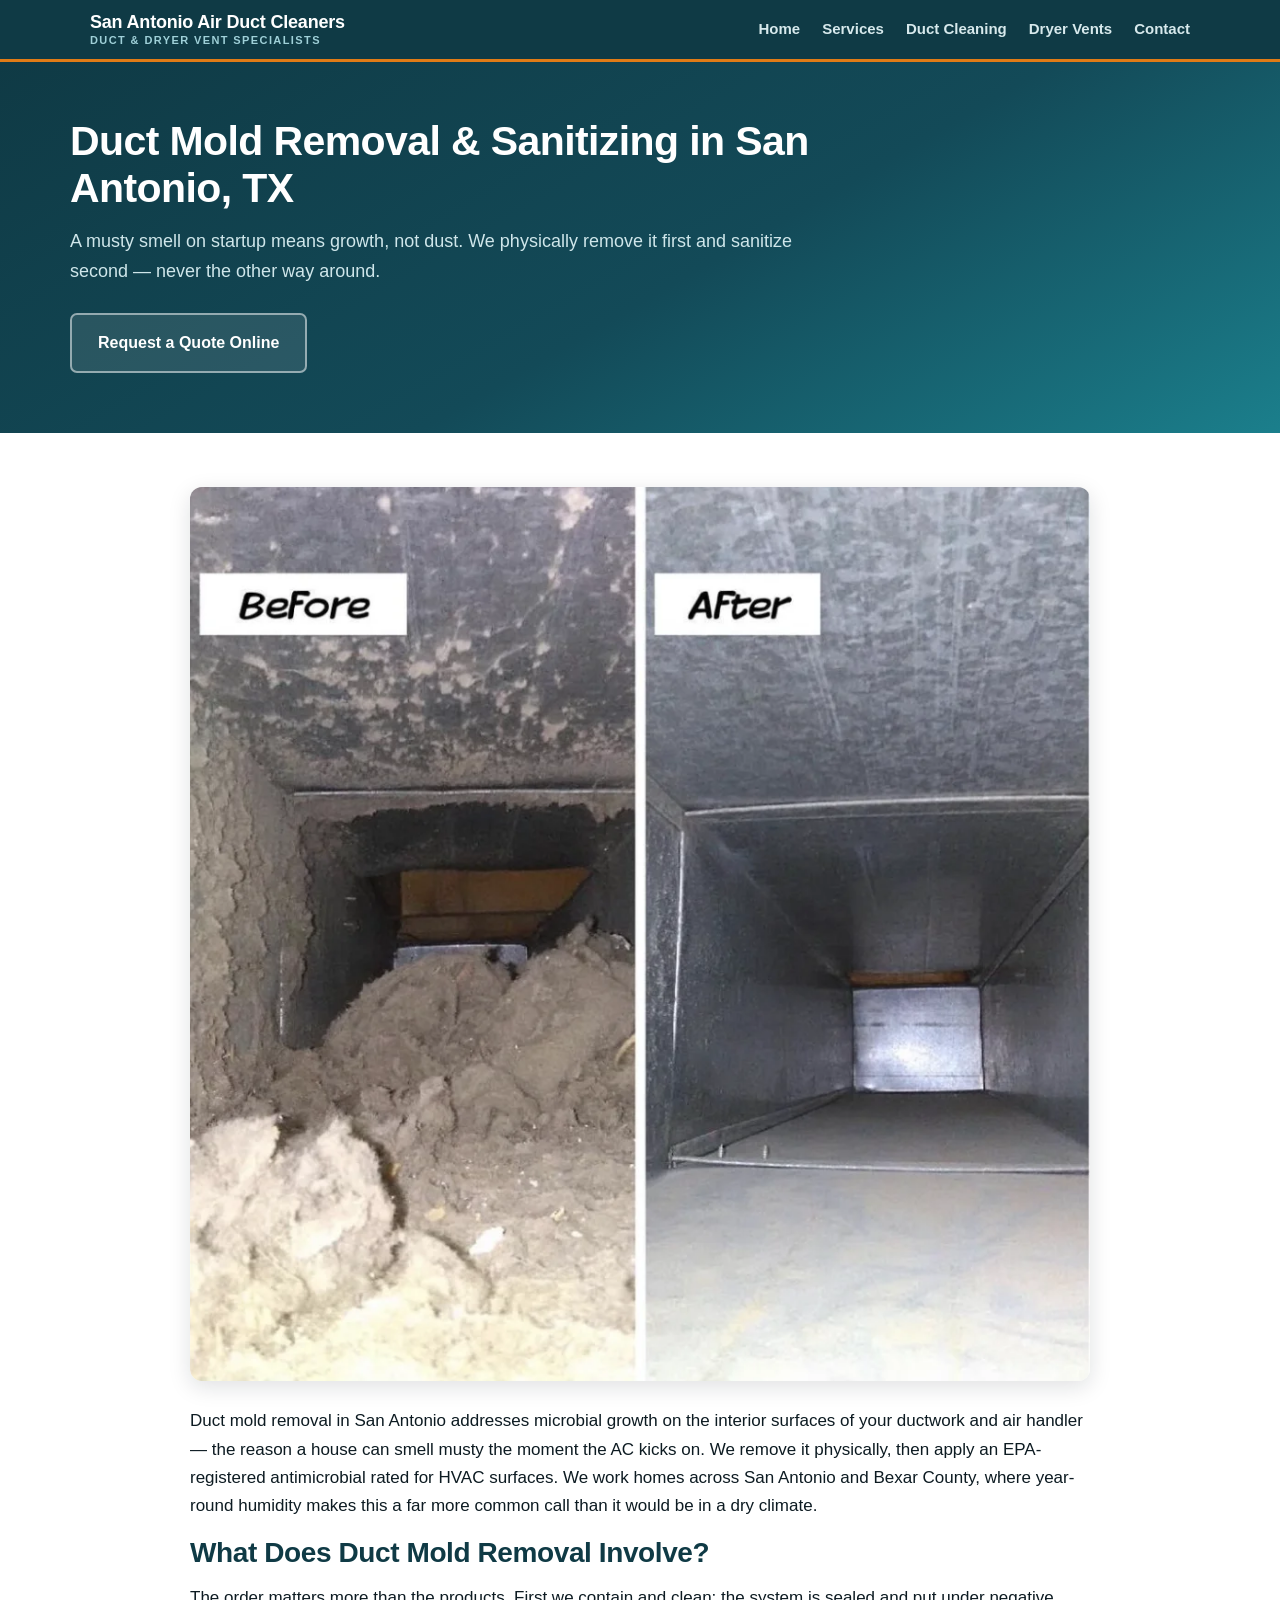
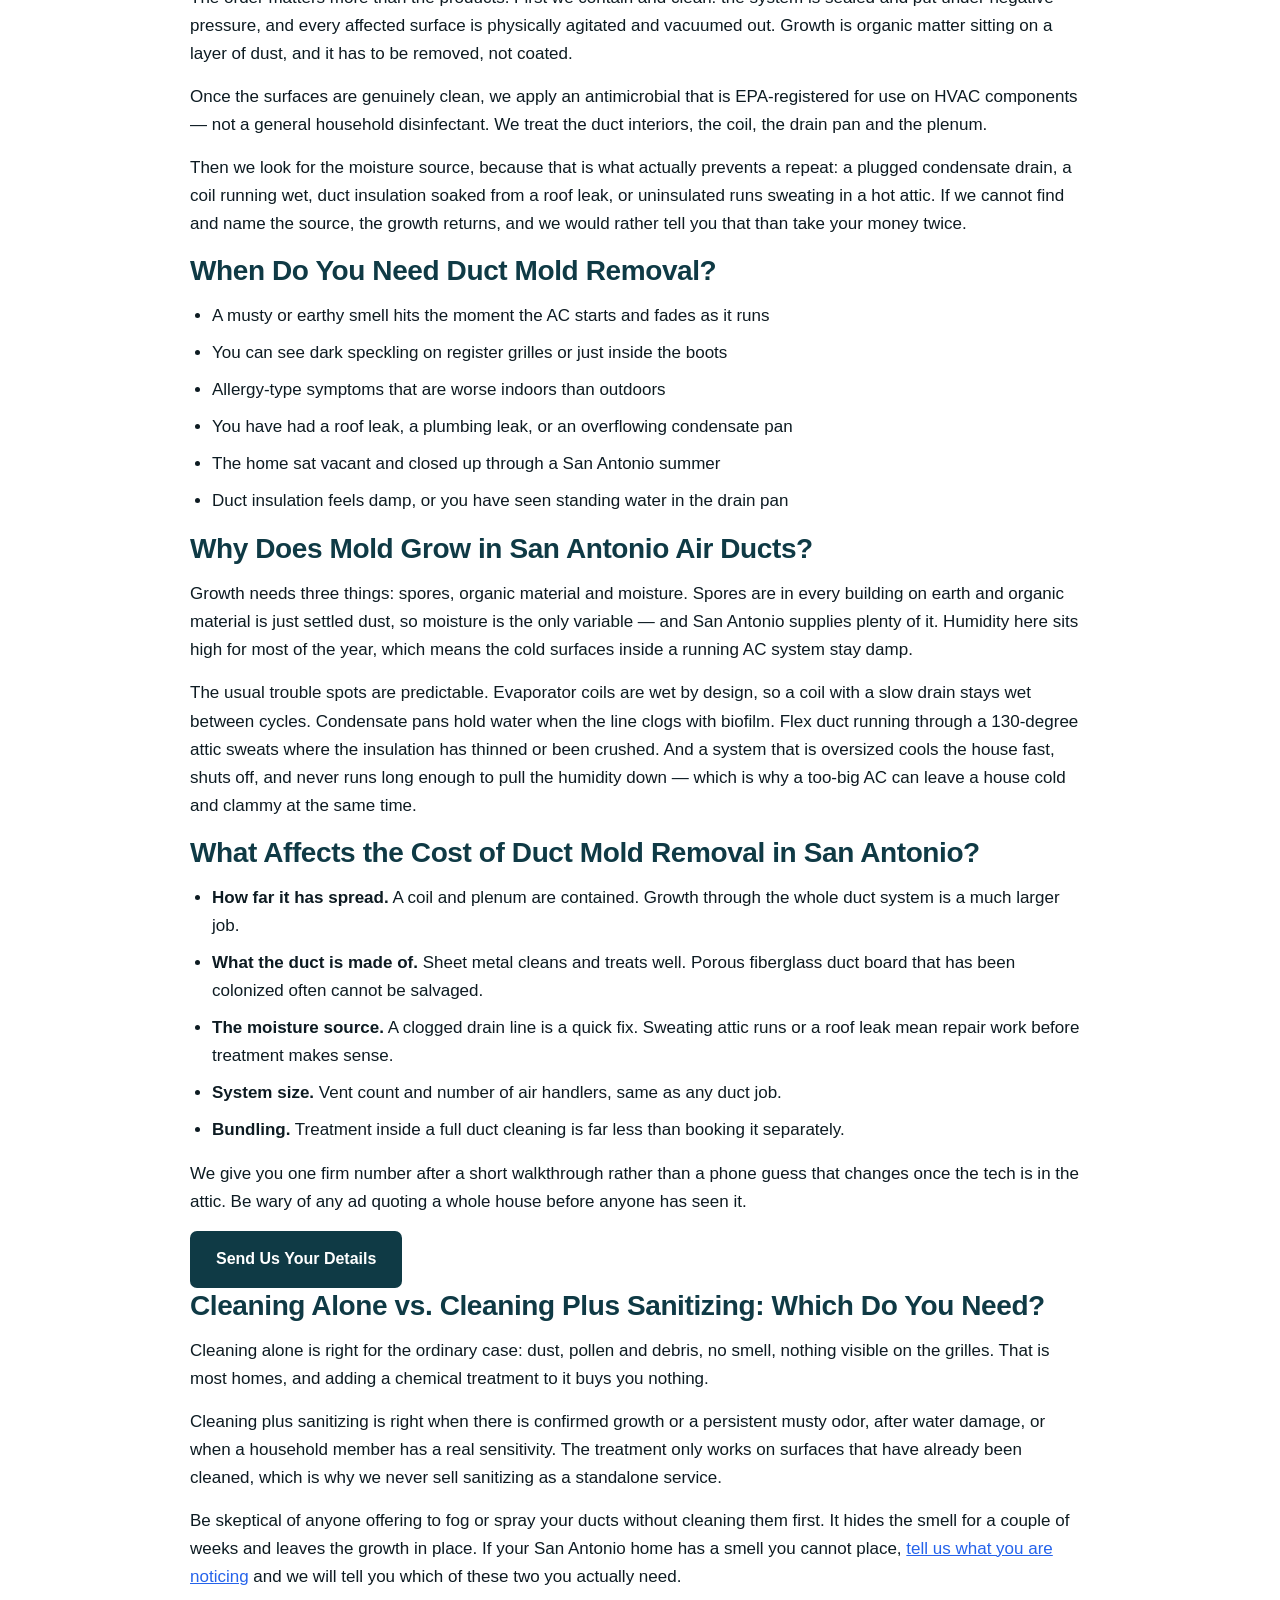
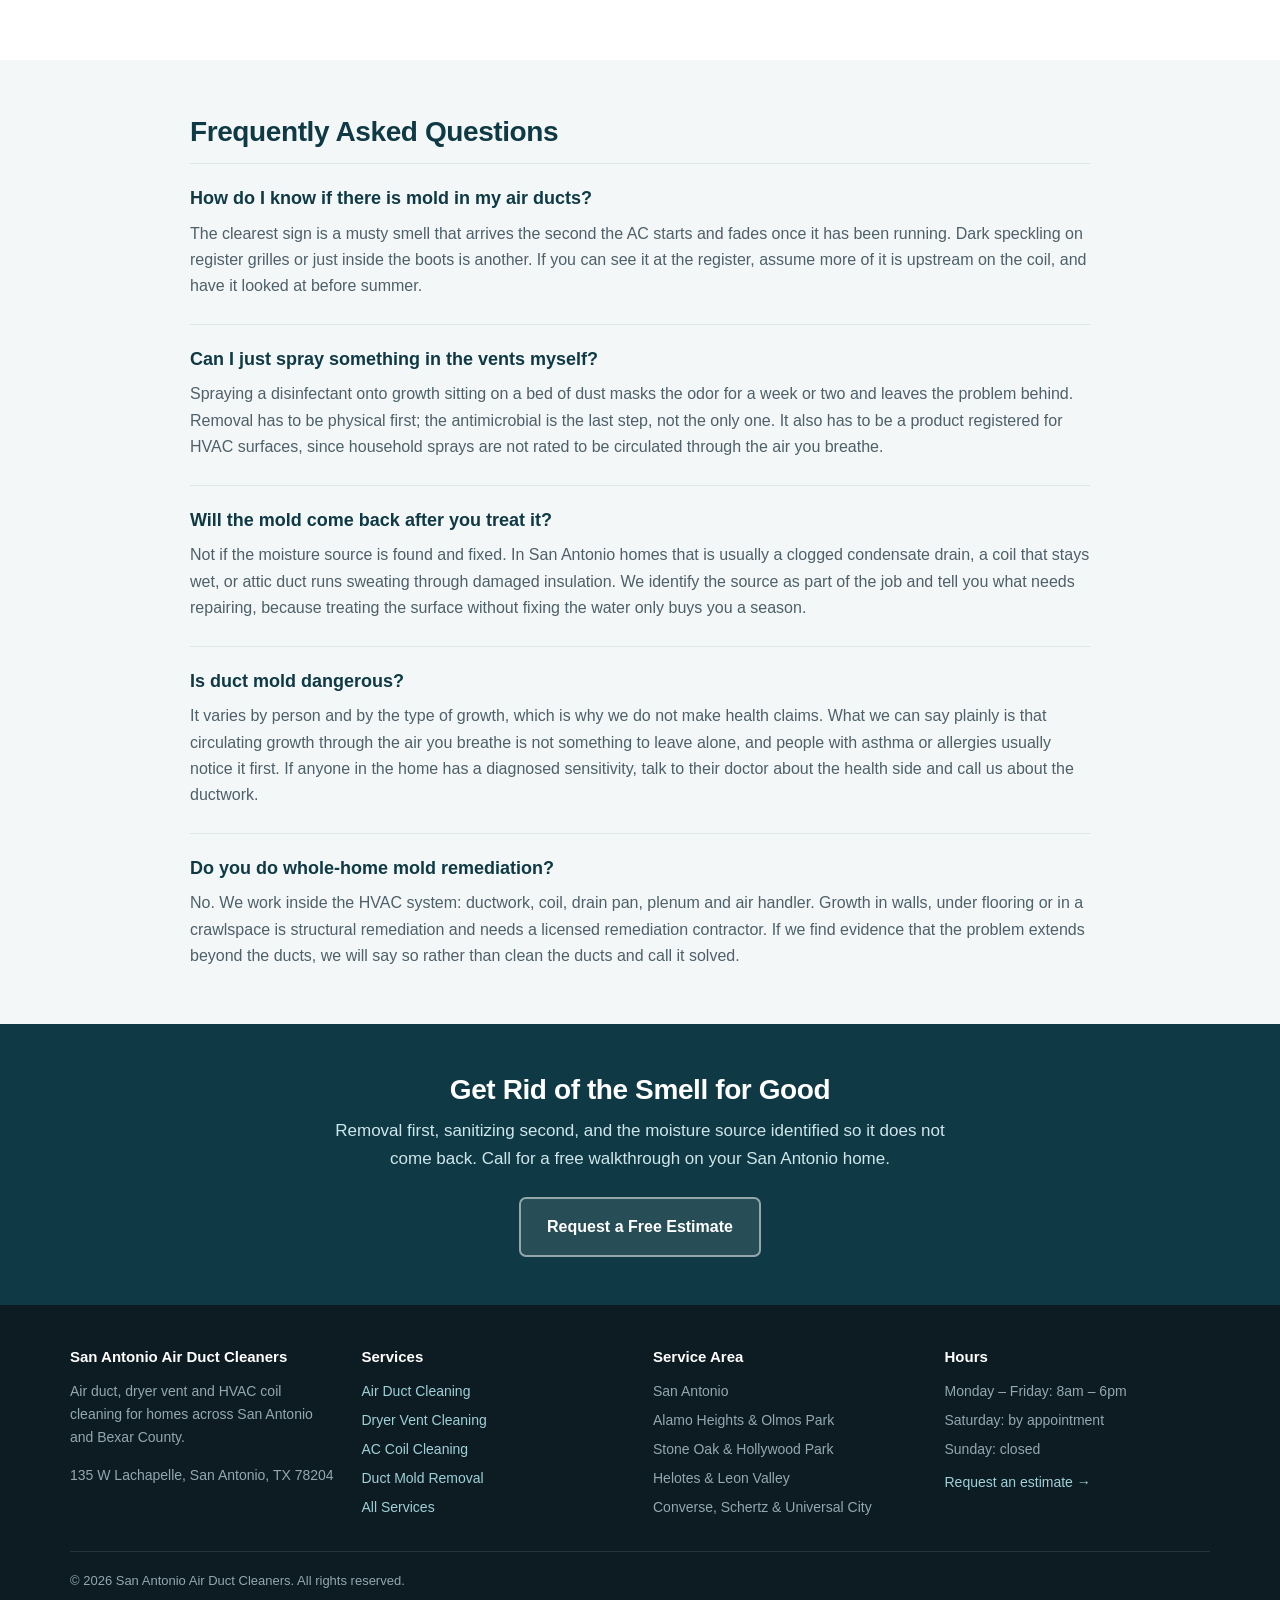
<file: duct-mold-removal-san-antonio.html>
<!DOCTYPE html>
<html lang="en">
<head>
<meta charset="utf-8">
<meta name="viewport" content="width=device-width, initial-scale=1.0">
<title>Duct Mold Removal San Antonio, TX | Sanitizing</title>
<meta name="description" content="Duct mold removal and sanitizing in San Antonio, TX. Physical removal first, EPA-registered antimicrobial after. Contact us.">
<link rel="canonical" href="https://www.sanantonioairductcleaners.com/duct-mold-removal-san-antonio.html">
<link rel="stylesheet" href="styles.css">
<script type="application/ld+json">
{
  "@context": "https://schema.org",
  "@type": "LocalBusiness",
  "name": "San Antonio Air Duct Cleaners",
  "url": "https://www.sanantonioairductcleaners.com/",
  "address": {
    "@type": "PostalAddress",
    "streetAddress": "135 W Lachapelle",
    "addressLocality": "San Antonio",
    "addressRegion": "TX",
    "postalCode": "78204",
    "addressCountry": "US"
  },
  "areaServed": "San Antonio, TX",
  "description": "Air duct cleaning in San Antonio, TX",
  "openingHours": "Mo-Fr 08:00-18:00"
}
</script>
<script type="application/ld+json">
{
  "@context": "https://schema.org",
  "@type": "FAQPage",
  "mainEntity": [
    {
      "@type": "Question",
      "name": "How do I know if there is mold in my air ducts?",
      "acceptedAnswer": {
        "@type": "Answer",
        "text": "The clearest sign is a musty smell that arrives the second the AC starts and fades once it has been running. Dark speckling on register grilles or just inside the boots is another. If you can see it at the register, assume more of it is upstream on the coil, and have it looked at before summer."
      }
    },
    {
      "@type": "Question",
      "name": "Can I just spray something in the vents myself?",
      "acceptedAnswer": {
        "@type": "Answer",
        "text": "Spraying a disinfectant onto growth sitting on a bed of dust masks the odor for a week or two and leaves the problem behind. Removal has to be physical first; the antimicrobial is the last step, not the only one. It also has to be a product registered for HVAC surfaces, since household sprays are not rated to be circulated through the air you breathe."
      }
    },
    {
      "@type": "Question",
      "name": "Will the mold come back after you treat it?",
      "acceptedAnswer": {
        "@type": "Answer",
        "text": "Not if the moisture source is found and fixed. In San Antonio homes that is usually a clogged condensate drain, a coil that stays wet, or attic duct runs sweating through damaged insulation. We identify the source as part of the job and tell you what needs repairing, because treating the surface without fixing the water only buys you a season."
      }
    },
    {
      "@type": "Question",
      "name": "Is duct mold dangerous?",
      "acceptedAnswer": {
        "@type": "Answer",
        "text": "It varies by person and by the type of growth, which is why we do not make health claims. What we can say plainly is that circulating growth through the air you breathe is not something to leave alone, and people with asthma or allergies usually notice it first. If anyone in the home has a diagnosed sensitivity, talk to their doctor about the health side and call us about the ductwork."
      }
    },
    {
      "@type": "Question",
      "name": "Do you do whole-home mold remediation?",
      "acceptedAnswer": {
        "@type": "Answer",
        "text": "No. We work inside the HVAC system: ductwork, coil, drain pan, plenum and air handler. Growth in walls, under flooring or in a crawlspace is structural remediation and needs a licensed remediation contractor. If we find evidence that the problem extends beyond the ducts, we will say so rather than clean the ducts and call it solved."
      }
    }
  ]
}
</script>
</head>
<body>

<nav class="nav">
  <div class="nav-wrap">
    <a class="brand" href="/">San Antonio Air Duct Cleaners<span>Duct &amp; Dryer Vent Specialists</span></a>
    <div class="nav-links">
      <a href="/">Home</a>
      <a href="services.html">Services</a>
      <a href="air-duct-cleaning-san-antonio.html">Duct Cleaning</a>
      <a href="dryer-vent-cleaning-san-antonio.html">Dryer Vents</a>
      <a href="contact.html">Contact</a>
    </div>
    
  </div>
</nav>

<header class="hero">
  <div class="hero-wrap" style="grid-template-columns:1fr;">
    <div style="max-width:760px">
      <h1>Duct Mold Removal &amp; Sanitizing in San Antonio, TX</h1>
      <p class="lede">A musty smell on startup means growth, not dust. We physically remove it first and sanitize second &mdash; never the other way around.</p>
      <div class="btn-row">
        
        <a class="btn btn-ghost" href="contact.html">Request a Quote Online</a>
      </div>
    </div>
  </div>
</header>

<section class="section">
  <div class="section-wrap">
    <div class="inline-img" style="margin-top:0"><img src="duct-interior-before-after-san-antonio.webp" alt="Duct mold removal in San Antonio" width="978" height="972"></div>
    <p>Duct mold removal in San Antonio addresses microbial growth on the interior surfaces of your ductwork and air handler &mdash; the reason a house can smell musty the moment the AC kicks on. We remove it physically, then apply an EPA-registered antimicrobial rated for HVAC surfaces. We work homes across San Antonio and Bexar County, where year-round humidity makes this a far more common call than it would be in a dry climate.</p>

    <h2>What Does Duct Mold Removal Involve?</h2>
    <p>The order matters more than the products. First we contain and clean: the system is sealed and put under negative pressure, and every affected surface is physically agitated and vacuumed out. Growth is organic matter sitting on a layer of dust, and it has to be removed, not coated.</p>
    <p>Once the surfaces are genuinely clean, we apply an antimicrobial that is EPA-registered for use on HVAC components &mdash; not a general household disinfectant. We treat the duct interiors, the coil, the drain pan and the plenum.</p>
    <p>Then we look for the moisture source, because that is what actually prevents a repeat: a plugged condensate drain, a coil running wet, duct insulation soaked from a roof leak, or uninsulated runs sweating in a hot attic. If we cannot find and name the source, the growth returns, and we would rather tell you that than take your money twice.</p>

    <h2>When Do You Need Duct Mold Removal?</h2>
    <ul>
      <li>A musty or earthy smell hits the moment the AC starts and fades as it runs</li>
      <li>You can see dark speckling on register grilles or just inside the boots</li>
      <li>Allergy-type symptoms that are worse indoors than outdoors</li>
      <li>You have had a roof leak, a plumbing leak, or an overflowing condensate pan</li>
      <li>The home sat vacant and closed up through a San Antonio summer</li>
      <li>Duct insulation feels damp, or you have seen standing water in the drain pan</li>
    </ul>

    <h2>Why Does Mold Grow in San Antonio Air Ducts?</h2>
    <p>Growth needs three things: spores, organic material and moisture. Spores are in every building on earth and organic material is just settled dust, so moisture is the only variable &mdash; and San Antonio supplies plenty of it. Humidity here sits high for most of the year, which means the cold surfaces inside a running AC system stay damp.</p>
    <p>The usual trouble spots are predictable. Evaporator coils are wet by design, so a coil with a slow drain stays wet between cycles. Condensate pans hold water when the line clogs with biofilm. Flex duct running through a 130-degree attic sweats where the insulation has thinned or been crushed. And a system that is oversized cools the house fast, shuts off, and never runs long enough to pull the humidity down &mdash; which is why a too-big AC can leave a house cold and clammy at the same time.</p>

    <h2>What Affects the Cost of Duct Mold Removal in San Antonio?</h2>
    <ul>
      <li><strong>How far it has spread.</strong> A coil and plenum are contained. Growth through the whole duct system is a much larger job.</li>
      <li><strong>What the duct is made of.</strong> Sheet metal cleans and treats well. Porous fiberglass duct board that has been colonized often cannot be salvaged.</li>
      <li><strong>The moisture source.</strong> A clogged drain line is a quick fix. Sweating attic runs or a roof leak mean repair work before treatment makes sense.</li>
      <li><strong>System size.</strong> Vent count and number of air handlers, same as any duct job.</li>
      <li><strong>Bundling.</strong> Treatment inside a full duct cleaning is far less than booking it separately.</li>
    </ul>
    <p>We give you one firm number after a short walkthrough rather than a phone guess that changes once the tech is in the attic. Be wary of any ad quoting a whole house before anyone has seen it.</p>
    <div class="btn-row"><a class="btn btn-solid" href="contact.html">Send Us Your Details</a></div>

    <h2>Cleaning Alone vs. Cleaning Plus Sanitizing: Which Do You Need?</h2>
    <p>Cleaning alone is right for the ordinary case: dust, pollen and debris, no smell, nothing visible on the grilles. That is most homes, and adding a chemical treatment to it buys you nothing.</p>
    <p>Cleaning plus sanitizing is right when there is confirmed growth or a persistent musty odor, after water damage, or when a household member has a real sensitivity. The treatment only works on surfaces that have already been cleaned, which is why we never sell sanitizing as a standalone service.</p>
    <p>Be skeptical of anyone offering to fog or spray your ducts without cleaning them first. It hides the smell for a couple of weeks and leaves the growth in place. If your San Antonio home has a smell you cannot place, <a class="body-link" href="contact.html">tell us what you are noticing</a> and we will tell you which of these two you actually need.</p>

  </div>
</section>

<section class="section alt">
  <div class="section-wrap">
    <h2>Frequently Asked Questions</h2>
    <div class="faq">
      <h3>How do I know if there is mold in my air ducts?</h3>
      <p>The clearest sign is a musty smell that arrives the second the AC starts and fades once it has been running. Dark speckling on register grilles or just inside the boots is another. If you can see it at the register, assume more of it is upstream on the coil, and have it looked at before summer.</p>
    </div>
    <div class="faq">
      <h3>Can I just spray something in the vents myself?</h3>
      <p>Spraying a disinfectant onto growth sitting on a bed of dust masks the odor for a week or two and leaves the problem behind. Removal has to be physical first; the antimicrobial is the last step, not the only one. It also has to be a product registered for HVAC surfaces, since household sprays are not rated to be circulated through the air you breathe.</p>
    </div>
    <div class="faq">
      <h3>Will the mold come back after you treat it?</h3>
      <p>Not if the moisture source is found and fixed. In San Antonio homes that is usually a clogged condensate drain, a coil that stays wet, or attic duct runs sweating through damaged insulation. We identify the source as part of the job and tell you what needs repairing, because treating the surface without fixing the water only buys you a season.</p>
    </div>
    <div class="faq">
      <h3>Is duct mold dangerous?</h3>
      <p>It varies by person and by the type of growth, which is why we do not make health claims. What we can say plainly is that circulating growth through the air you breathe is not something to leave alone, and people with asthma or allergies usually notice it first. If anyone in the home has a diagnosed sensitivity, talk to their doctor about the health side and call us about the ductwork.</p>
    </div>
    <div class="faq">
      <h3>Do you do whole-home mold remediation?</h3>
      <p>No. We work inside the HVAC system: ductwork, coil, drain pan, plenum and air handler. Growth in walls, under flooring or in a crawlspace is structural remediation and needs a licensed remediation contractor. If we find evidence that the problem extends beyond the ducts, we will say so rather than clean the ducts and call it solved.</p>
    </div>
  </div>
</section>

<section class="cta">
  <h2>Get Rid of the Smell for Good</h2>
  <p>Removal first, sanitizing second, and the moisture source identified so it does not come back. Call for a free walkthrough on your San Antonio home.</p>
  <div class="btn-row" style="justify-content:center">
    
    <a class="btn btn-ghost" href="contact.html">Request a Free Estimate</a>
  </div>
</section>


<footer class="footer">
  <div class="footer-wrap">
    <div>
      <h4>San Antonio Air Duct Cleaners</h4>
      <p>Air duct, dryer vent and HVAC coil cleaning for homes across San Antonio and Bexar County.</p>
            <p>135 W Lachapelle, San Antonio, TX 78204</p>
    </div>
    <div>
      <h4>Services</h4>
      <ul>
        <li><a href="air-duct-cleaning-san-antonio.html">Air Duct Cleaning</a></li>
        <li><a href="dryer-vent-cleaning-san-antonio.html">Dryer Vent Cleaning</a></li>
        <li><a href="ac-coil-cleaning-san-antonio.html">AC Coil Cleaning</a></li>
        <li><a href="duct-mold-removal-san-antonio.html">Duct Mold Removal</a></li>
        <li><a href="services.html">All Services</a></li>
      </ul>
    </div>
    <div>
      <h4>Service Area</h4>
      <ul>
        <li>San Antonio</li>
        <li>Alamo Heights &amp; Olmos Park</li>
        <li>Stone Oak &amp; Hollywood Park</li>
        <li>Helotes &amp; Leon Valley</li>
        <li>Converse, Schertz &amp; Universal City</li>
      </ul>
    </div>
    <div>
      <h4>Hours</h4>
      <ul>
        <li>Monday &ndash; Friday: 8am &ndash; 6pm</li>
        <li>Saturday: by appointment</li>
        <li>Sunday: closed</li>
      </ul>
      <p style="margin-top:10px"><a href="contact.html">Request an estimate &rarr;</a></p>
    </div>
  </div>
  <div class="copyright">&copy; 2026 San Antonio Air Duct Cleaners. All rights reserved.</div>
</footer>

</body>
</html>
</file>
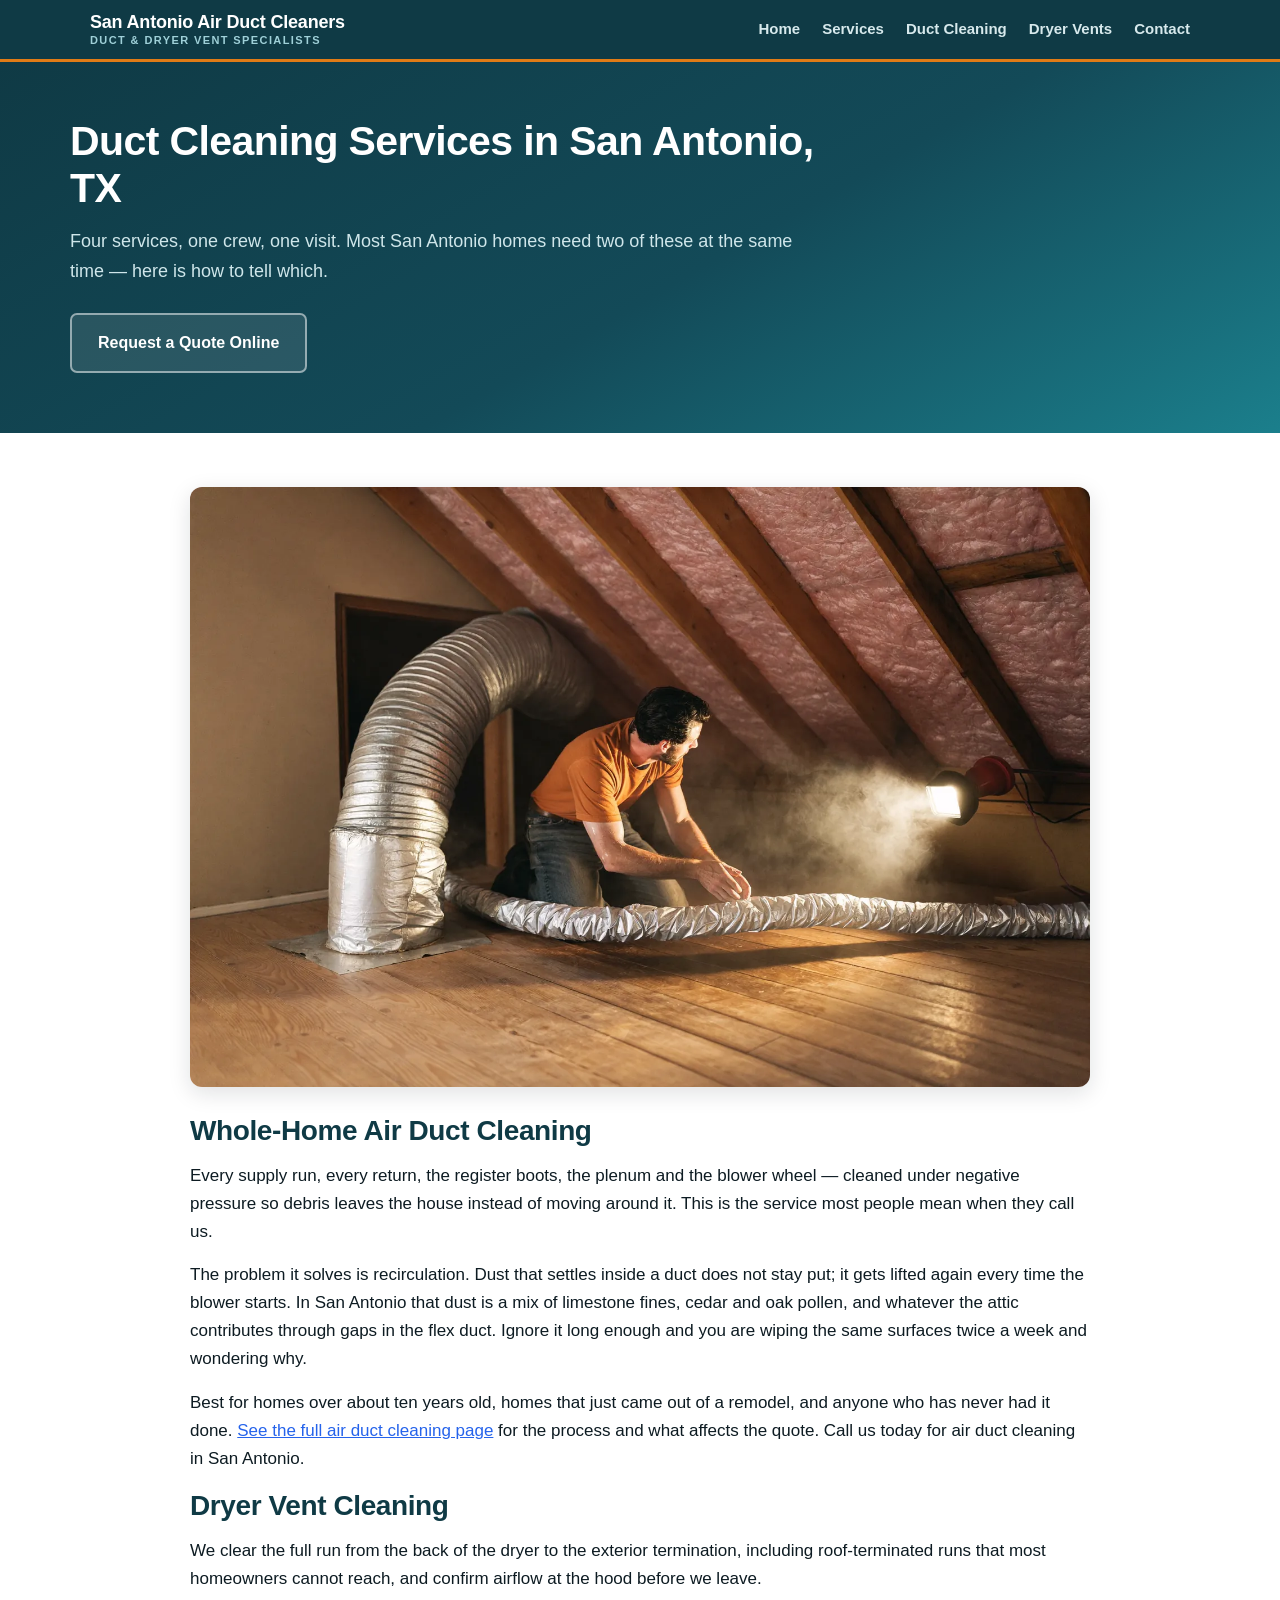
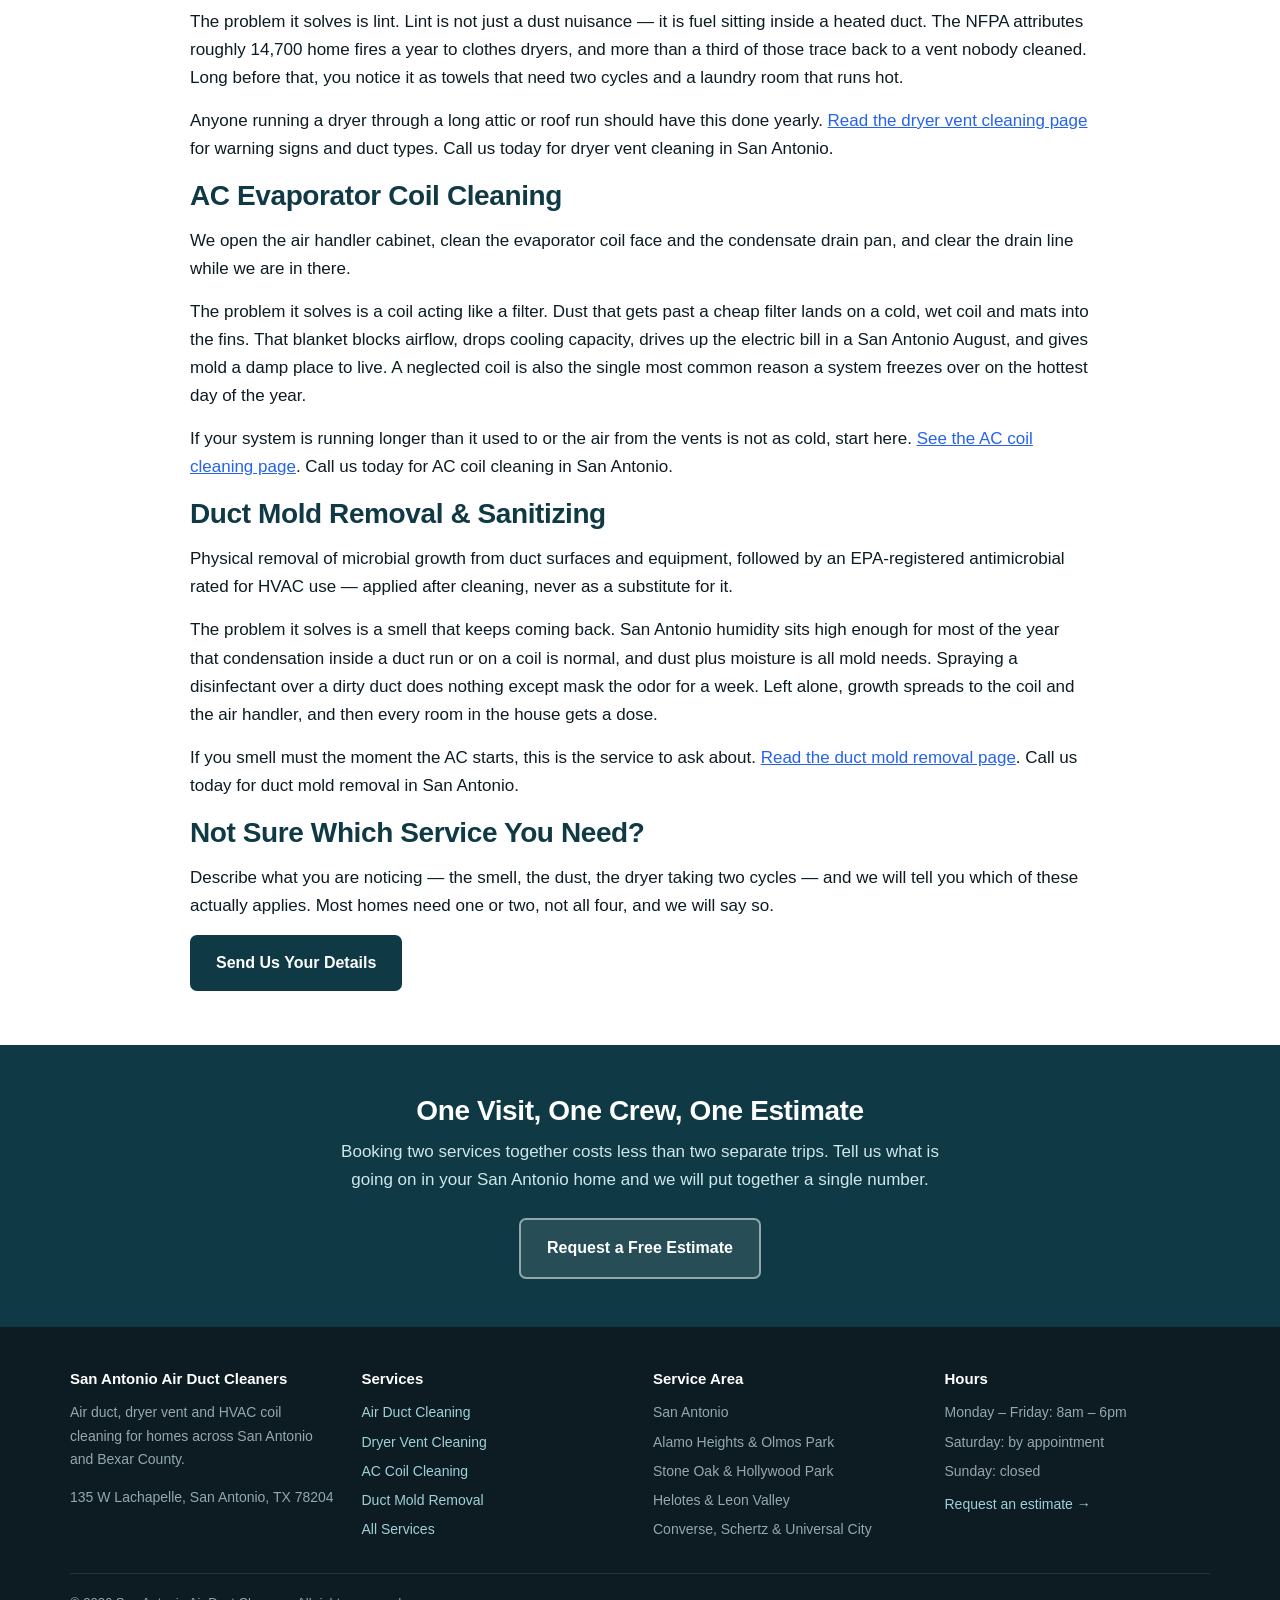
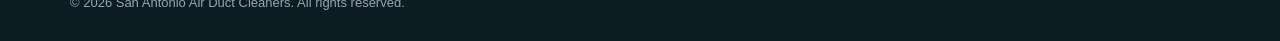
<file: services.html>
<!DOCTYPE html>
<html lang="en">
<head>
<meta charset="utf-8">
<meta name="viewport" content="width=device-width, initial-scale=1.0">
<title>Duct Cleaning Services San Antonio, TX | Free Quotes</title>
<meta name="description" content="Air duct cleaning, dryer vent cleaning, AC coil cleaning and duct mold removal in San Antonio, TX. Contact us for a free estimate.">
<link rel="canonical" href="https://www.sanantonioairductcleaners.com/services.html">
<link rel="stylesheet" href="styles.css">
<script type="application/ld+json">
{
  "@context": "https://schema.org",
  "@type": "LocalBusiness",
  "name": "San Antonio Air Duct Cleaners",
  "url": "https://www.sanantonioairductcleaners.com/",
  "address": {
    "@type": "PostalAddress",
    "streetAddress": "135 W Lachapelle",
    "addressLocality": "San Antonio",
    "addressRegion": "TX",
    "postalCode": "78204",
    "addressCountry": "US"
  },
  "areaServed": "San Antonio, TX",
  "description": "Air duct cleaning in San Antonio, TX",
  "openingHours": "Mo-Fr 08:00-18:00"
}
</script>
<script type="application/ld+json">
{
  "@context": "https://schema.org",
  "@type": "Service",
  "serviceType": "Air Duct Cleaning",
  "areaServed": "San Antonio",
  "provider": {
    "@type": "LocalBusiness",
    "name": "San Antonio Air Duct Cleaners"
  }
}
</script>
</head>
<body>

<nav class="nav">
  <div class="nav-wrap">
    <a class="brand" href="/">San Antonio Air Duct Cleaners<span>Duct &amp; Dryer Vent Specialists</span></a>
    <div class="nav-links">
      <a href="/">Home</a>
      <a href="services.html">Services</a>
      <a href="air-duct-cleaning-san-antonio.html">Duct Cleaning</a>
      <a href="dryer-vent-cleaning-san-antonio.html">Dryer Vents</a>
      <a href="contact.html">Contact</a>
    </div>
    
  </div>
</nav>
<header class="hero">
  <div class="hero-wrap" style="grid-template-columns:1fr;">
    <div style="max-width:760px">
      <h1>Duct Cleaning Services in San Antonio, TX</h1>
      <p class="lede">Four services, one crew, one visit. Most San Antonio homes need two of these at the same time &mdash; here is how to tell which.</p>
      <div class="btn-row">
        
        <a class="btn btn-ghost" href="contact.html">Request a Quote Online</a>
      </div>
    </div>
  </div>
</header>

<section class="section">
  <div class="section-wrap">
    <div class="inline-img" style="margin-top:0">
      <img src="attic-duct-cleaning-san-antonio.webp" alt="Duct cleaning services in San Antonio" width="1600" height="1067">
    </div>

    <h2>Whole-Home Air Duct Cleaning</h2>
    <p>Every supply run, every return, the register boots, the plenum and the blower wheel &mdash; cleaned under negative pressure so debris leaves the house instead of moving around it. This is the service most people mean when they call us.</p>
    <p>The problem it solves is recirculation. Dust that settles inside a duct does not stay put; it gets lifted again every time the blower starts. In San Antonio that dust is a mix of limestone fines, cedar and oak pollen, and whatever the attic contributes through gaps in the flex duct. Ignore it long enough and you are wiping the same surfaces twice a week and wondering why.</p>
    <p>Best for homes over about ten years old, homes that just came out of a remodel, and anyone who has never had it done. <a class="body-link" href="air-duct-cleaning-san-antonio.html">See the full air duct cleaning page</a> for the process and what affects the quote. Call us today for air duct cleaning in San Antonio.</p>

    <h2>Dryer Vent Cleaning</h2>
    <p>We clear the full run from the back of the dryer to the exterior termination, including roof-terminated runs that most homeowners cannot reach, and confirm airflow at the hood before we leave.</p>
    <p>The problem it solves is lint. Lint is not just a dust nuisance &mdash; it is fuel sitting inside a heated duct. The NFPA attributes roughly 14,700 home fires a year to clothes dryers, and more than a third of those trace back to a vent nobody cleaned. Long before that, you notice it as towels that need two cycles and a laundry room that runs hot.</p>
    <p>Anyone running a dryer through a long attic or roof run should have this done yearly. <a class="body-link" href="dryer-vent-cleaning-san-antonio.html">Read the dryer vent cleaning page</a> for warning signs and duct types. Call us today for dryer vent cleaning in San Antonio.</p>

    <h2>AC Evaporator Coil Cleaning</h2>
    <p>We open the air handler cabinet, clean the evaporator coil face and the condensate drain pan, and clear the drain line while we are in there.</p>
    <p>The problem it solves is a coil acting like a filter. Dust that gets past a cheap filter lands on a cold, wet coil and mats into the fins. That blanket blocks airflow, drops cooling capacity, drives up the electric bill in a San Antonio August, and gives mold a damp place to live. A neglected coil is also the single most common reason a system freezes over on the hottest day of the year.</p>
    <p>If your system is running longer than it used to or the air from the vents is not as cold, start here. <a class="body-link" href="ac-coil-cleaning-san-antonio.html">See the AC coil cleaning page</a>. Call us today for AC coil cleaning in San Antonio.</p>

    <h2>Duct Mold Removal &amp; Sanitizing</h2>
    <p>Physical removal of microbial growth from duct surfaces and equipment, followed by an EPA-registered antimicrobial rated for HVAC use &mdash; applied after cleaning, never as a substitute for it.</p>
    <p>The problem it solves is a smell that keeps coming back. San Antonio humidity sits high enough for most of the year that condensation inside a duct run or on a coil is normal, and dust plus moisture is all mold needs. Spraying a disinfectant over a dirty duct does nothing except mask the odor for a week. Left alone, growth spreads to the coil and the air handler, and then every room in the house gets a dose.</p>
    <p>If you smell must the moment the AC starts, this is the service to ask about. <a class="body-link" href="duct-mold-removal-san-antonio.html">Read the duct mold removal page</a>. Call us today for duct mold removal in San Antonio.</p>

    <h2>Not Sure Which Service You Need?</h2>
    <p>Describe what you are noticing &mdash; the smell, the dust, the dryer taking two cycles &mdash; and we will tell you which of these actually applies. Most homes need one or two, not all four, and we will say so.</p>
    <div class="btn-row">
      
      <a class="btn btn-solid" href="contact.html">Send Us Your Details</a>
    </div>
  </div>
</section>
<section class="cta">
  <h2>One Visit, One Crew, One Estimate</h2>
  <p>Booking two services together costs less than two separate trips. Tell us what is going on in your San Antonio home and we will put together a single number.</p>
  <div class="btn-row" style="justify-content:center">
    
    <a class="btn btn-ghost" href="contact.html">Request a Free Estimate</a>
  </div>
</section>

<footer class="footer">
  <div class="footer-wrap">
    <div>
      <h4>San Antonio Air Duct Cleaners</h4>
      <p>Air duct, dryer vent and HVAC coil cleaning for homes across San Antonio and Bexar County.</p>
            <p>135 W Lachapelle, San Antonio, TX 78204</p>
    </div>
    <div>
      <h4>Services</h4>
      <ul>
        <li><a href="air-duct-cleaning-san-antonio.html">Air Duct Cleaning</a></li>
        <li><a href="dryer-vent-cleaning-san-antonio.html">Dryer Vent Cleaning</a></li>
        <li><a href="ac-coil-cleaning-san-antonio.html">AC Coil Cleaning</a></li>
        <li><a href="duct-mold-removal-san-antonio.html">Duct Mold Removal</a></li>
        <li><a href="services.html">All Services</a></li>
      </ul>
    </div>
    <div>
      <h4>Service Area</h4>
      <ul>
        <li>San Antonio</li>
        <li>Alamo Heights &amp; Olmos Park</li>
        <li>Stone Oak &amp; Hollywood Park</li>
        <li>Helotes &amp; Leon Valley</li>
        <li>Converse, Schertz &amp; Universal City</li>
      </ul>
    </div>
    <div>
      <h4>Hours</h4>
      <ul>
        <li>Monday &ndash; Friday: 8am &ndash; 6pm</li>
        <li>Saturday: by appointment</li>
        <li>Sunday: closed</li>
      </ul>
      <p style="margin-top:10px"><a href="contact.html">Request an estimate &rarr;</a></p>
    </div>
  </div>
  <div class="copyright">&copy; 2026 San Antonio Air Duct Cleaners. All rights reserved.</div>
</footer>

</body>
</html>
</file>
<file: styles.css>
:root{
  --ink:#0d1b22;
  --deep:#0f3a45;
  --deep-2:#134a58;
  --teal:#1b7f8c;
  --amber:#e07b16;
  --amber-dk:#b9600c;
  --muted:#4e6068;
  --line:#dce5e8;
  --light:#f3f7f8;
  --white:#ffffff;
}
*{box-sizing:border-box;margin:0;padding:0}
html{scroll-behavior:auto}
body{
  font-family:-apple-system,BlinkMacSystemFont,"Segoe UI",Roboto,Helvetica,Arial,sans-serif;
  color:var(--ink);background:var(--white);line-height:1.65;font-size:17px;
  -webkit-font-smoothing:antialiased;
}
img{max-width:100%;height:auto;display:block}
a{color:inherit}

/* ---------- NAV ---------- */
.nav{position:sticky;top:0;z-index:50;background:var(--deep);border-bottom:3px solid var(--amber)}
.nav-wrap{max-width:1140px;margin:0 auto;padding:12px 20px;display:flex;align-items:center;gap:16px;flex-wrap:wrap}
.brand{color:#fff;font-weight:800;font-size:18px;text-decoration:none;letter-spacing:-.2px;line-height:1.2}
.brand span{display:block;font-weight:600;font-size:11px;color:#9fd0d8;letter-spacing:1.4px;text-transform:uppercase}
.nav-links{display:flex;gap:22px;margin-left:auto;flex-wrap:wrap}
.nav-links a{color:#d7e9ec;text-decoration:none;font-size:15px;font-weight:600}
.nav-links a:hover{color:#fff;text-decoration:underline}
.nav-call{background:var(--amber);color:#fff;text-decoration:none;font-weight:800;font-size:15px;padding:10px 18px;border-radius:6px;white-space:nowrap}
.nav-call:hover{background:var(--amber-dk)}
@media(max-width:760px){
  .nav-wrap{padding:10px 16px}
  .nav-links{order:3;width:100%;margin-left:0;gap:16px;justify-content:center;padding-top:4px}
  .nav-call{margin-left:auto}
}

/* ---------- HERO ---------- */
.hero{background:linear-gradient(150deg,var(--deep) 0%,var(--deep-2) 55%,var(--teal) 100%);color:#fff;padding:56px 20px 60px}
.hero-wrap{max-width:1140px;margin:0 auto;display:grid;grid-template-columns:1.05fr .95fr;gap:44px;align-items:center}
.hero h1{font-size:41px;line-height:1.14;font-weight:800;letter-spacing:-.6px;margin-bottom:16px}
.hero p.lede{font-size:18px;color:#cfe6ea;margin-bottom:26px}
.hero-img{border-radius:14px;overflow:hidden;box-shadow:0 18px 44px rgba(0,0,0,.34)}
.trust-row{display:flex;gap:26px;flex-wrap:wrap;margin-top:26px;font-size:14px;color:#a9d4db;font-weight:600}
@media(max-width:900px){
  .hero{padding:38px 18px 42px}
  .hero-wrap{grid-template-columns:1fr;gap:28px}
  .hero h1{font-size:31px}
}

/* ---------- BUTTONS ---------- */
.btn-row{display:flex;gap:14px;flex-wrap:wrap}
.btn{display:inline-block;text-decoration:none;font-weight:800;font-size:16px;padding:15px 26px;border-radius:7px;text-align:center}
.btn-call{background:var(--amber);color:#fff}
.btn-call:hover{background:var(--amber-dk)}
.btn-ghost{background:rgba(255,255,255,.1);color:#fff;border:2px solid rgba(255,255,255,.5)}
.btn-ghost:hover{background:rgba(255,255,255,.2)}
.btn-solid{background:var(--deep);color:#fff}
.btn-solid:hover{background:var(--deep-2)}

/* ---------- SECTIONS ---------- */
.section{padding:54px 20px}
.section.alt{background:var(--light)}
.section-wrap{max-width:900px;margin:0 auto}
.section-wrap.wide{max-width:1140px}
h2{font-size:28px;font-weight:800;letter-spacing:-.4px;color:var(--deep);margin-bottom:14px;line-height:1.25}
h3{font-size:19px;font-weight:800;color:var(--ink);margin:26px 0 8px}
p{margin-bottom:15px}
.section ul{margin:0 0 16px 22px}
.section li{margin-bottom:9px}
.inline-img{border-radius:12px;overflow:hidden;box-shadow:0 6px 22px rgba(13,27,34,.13);margin:26px 0}
.body-link{color:#2563eb;text-decoration:underline}

/* ---------- CARDS ---------- */
.cards{display:grid;grid-template-columns:repeat(auto-fit,minmax(248px,1fr));gap:18px;margin-top:26px}
.card{background:#fff;border:1px solid var(--line);border-left:4px solid var(--teal);border-radius:10px;padding:20px 22px}
.card h3{margin:0 0 7px;font-size:17px;color:var(--deep)}
.card p{font-size:15px;color:var(--muted);margin:0}
.steps{counter-reset:s;margin-top:22px}
.step{position:relative;padding-left:52px;margin-bottom:22px}
.step:before{counter-increment:s;content:counter(s);position:absolute;left:0;top:1px;width:36px;height:36px;border-radius:50%;background:var(--amber);color:#fff;font-weight:800;display:flex;align-items:center;justify-content:center;font-size:16px}
.step h3{margin:2px 0 5px;font-size:17px}
.step p{font-size:15px;color:var(--muted);margin:0}

/* ---------- FAQ ---------- */
.faq{border-top:1px solid var(--line);padding-top:20px;margin-top:8px}
.faq h3{margin:0 0 7px;font-size:18px;color:var(--deep)}
.faq p{color:var(--muted);font-size:16px;margin:0}
.faq + .faq{margin-top:24px}

/* ---------- CTA BAND ---------- */
.cta{background:var(--deep);color:#fff;padding:48px 20px;text-align:center}
.cta h2{color:#fff;margin-bottom:10px}
.cta p{color:#cfe6ea;max-width:620px;margin:0 auto 24px}

/* ---------- FORM ---------- */
.form-card{background:#fff;border:1px solid var(--line);border-radius:12px;padding:26px;box-shadow:0 6px 22px rgba(13,27,34,.07)}
.field{margin-bottom:16px}
label{display:block;font-weight:700;font-size:14px;margin-bottom:6px;color:var(--deep)}
input,select,textarea{width:100%;padding:12px 14px;border:1px solid #c6d4d8;border-radius:7px;font-size:16px;font-family:inherit;color:var(--ink);background:#fff}
input:focus,select:focus,textarea:focus{outline:2px solid var(--teal);outline-offset:1px;border-color:var(--teal)}
textarea{min-height:120px;resize:vertical}
button[type=submit]{background:var(--amber);color:#fff;border:0;font-weight:800;font-size:17px;padding:15px;border-radius:7px;cursor:pointer;width:100%}
button[type=submit]:hover{background:var(--amber-dk)}
.two-col{display:grid;grid-template-columns:1.05fr .95fr;gap:34px;align-items:start}
@media(max-width:860px){.two-col{grid-template-columns:1fr;gap:26px}}

/* ---------- NOTE / MAP ---------- */
.note{max-width:660px;margin:0 auto 24px;padding:14px 18px;background:var(--light);border-left:4px solid var(--amber);border-radius:8px;font-size:14px;color:var(--muted);line-height:1.6;text-align:left}
.map-frame{border-radius:12px;overflow:hidden;box-shadow:0 6px 24px rgba(13,27,34,.12);max-width:960px;margin:0 auto}

/* ---------- FOOTER ---------- */
.footer{background:var(--ink);color:#93a8b0;padding:40px 20px 28px;font-size:14px}
.footer-wrap{max-width:1140px;margin:0 auto;display:grid;grid-template-columns:repeat(auto-fit,minmax(215px,1fr));gap:26px}
.footer h4{color:#fff;font-size:15px;margin-bottom:10px}
.footer a{color:#9fd0d8;text-decoration:none}
.footer a:hover{text-decoration:underline}
.footer ul{list-style:none;margin:0}
.footer li{margin-bottom:6px}
.copyright{max-width:1140px;margin:26px auto 0;padding-top:18px;border-top:1px solid #24343c;font-size:13px}
</file>
